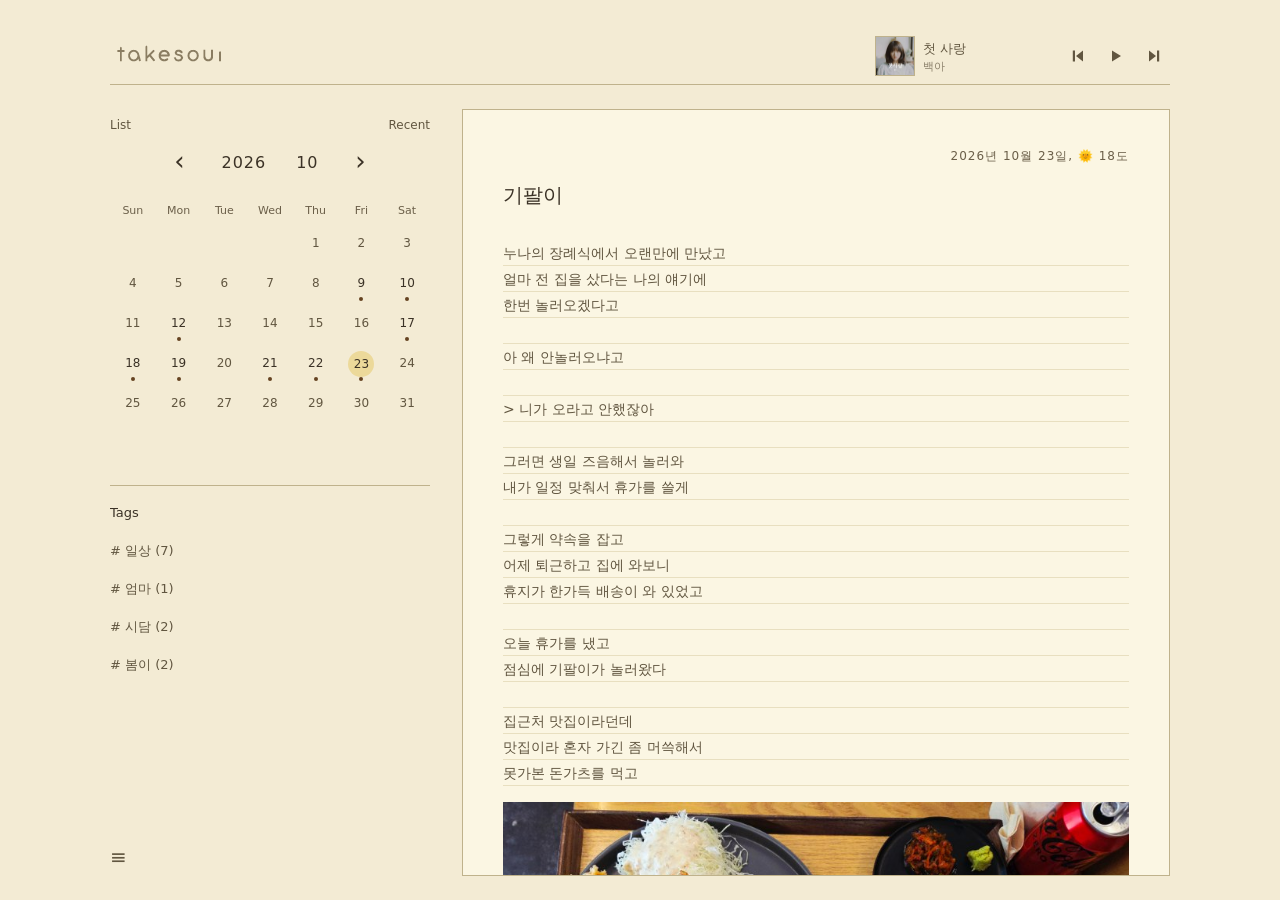
<file: index.html>
<!DOCTYPE html>
<html lang="ko">
<head>
<meta charset="utf-8">
<meta name="viewport" content="width=device-width, initial-scale=1">
<!-- CSP script-src 의 sha256 = 인라인 script 3개(톤 결정 / gtag / 메인)의 내용 해시. 한 글자라도 고치면 해시를 다시 계산해야 실행됨. 계산법: 각 script 태그 사이의 내용을 줄바꿈 CRLF→LF 로 바꾼 뒤 SHA-256 → base64 → 'sha256-…' 로 교체 (script 수정 후 반드시 갱신) -->
<meta http-equiv="Content-Security-Policy" content="default-src 'self'; script-src 'sha256-lw0qJxWSnQE+PIoAlgKalr2Me0MAYV3YvtqMsMEe0fc=' 'sha256-n/Rwa3SpXuy4+VRDWOgy1P0WlRn/q1vGCTvPsom+T4w=' 'sha256-LFtNRHOMTTXHfwZ/EPJQTExoXYAuq/97ZfaF+Ywjuog=' https://www.googletagmanager.com; style-src 'self' 'unsafe-inline'; img-src 'self' data: blob: https://*.google-analytics.com https://*.googletagmanager.com https://*.g.doubleclick.net https://www.google.com; media-src 'self' blob:; connect-src 'self' https://api.github.com https://*.google-analytics.com https://*.googletagmanager.com https://*.analytics.google.com https://*.g.doubleclick.net; object-src 'none'; base-uri 'self'; form-action 'self'">
<title>takesoul</title>
<meta name="description" content="변재신, takesoul, janners">
<meta name="keywords" content="변재신, takesoul, janners">
<meta name="author" content="변재신">
<link rel="icon" href="favicon.ico" sizes="32x32">
<link rel="icon" href="favicon.svg" type="image/svg+xml">
<link rel="apple-touch-icon" href="apple-touch-icon.png">
<link rel="canonical" href="https://takesoul.com/">
<meta property="og:type" content="website">
<meta property="og:title" content="takesoul">
<meta property="og:description" content="변재신, takesoul, janners">
<meta property="og:url" content="https://takesoul.com/">
<meta property="og:locale" content="ko_KR">
<script type="application/ld+json">{"@context":"https://schema.org","@type":"WebSite","name":"takesoul","alternateName":["변재신","janners"],"url":"https://takesoul.com/","author":{"@type":"Person","name":"변재신","alternateName":["takesoul","janners"]}}</script>
<script>
// 페이지가 그려지기 전에 실행(깜빡임 방지). 톤은 방문자가 고르는 값이 아니라 관리자 설정(design.json 의 사본을 localStorage 'uidesign' 에서 읽음)
// uiQ(760px)는 CSS @media 기준과 반드시 같아야 함
var uiQ='(max-width:760px)',GA='G-JC6PD25F8X',BI=/^(white|dark|note)$/,HX=/^#([0-9a-f]{3}|[0-9a-f]{6})$/i,GK='';
try{GK=sessionStorage.gk||localStorage.gk||''}catch(e){}
function gaOff(){window['ga-disable-'+GA]=true}
if(GK)gaOff(); // 관리자 키가 있으면 GA 수집 제외(본인 방문)
function uiMode(){return window.matchMedia&&matchMedia(uiQ).matches?'mob':'desk'}
function uiDesign(){var s='';try{s=localStorage.uidesign||''}catch(e){}try{var o=JSON.parse(s);return o&&typeof o=='object'&&!Array.isArray(o)?o:{}}catch(e){return {}}}
function uiSet(D,m){D=D||{};m=m||uiMode();return D[m]&&typeof D[m]=='object'?D[m]:D}
function hex6(h){h=String(h||'').trim();if(!HX.test(h))return '#000000';h=h.slice(1);if(h.length==3)h=h.replace(/./g,'$&$&');return '#'+h.toLowerCase()}
function uiTone(D,id){var i;if(id&&D&&D.tones)for(i=0;i<D.tones.length;i++)if(D.tones[i]&&D.tones[i].id==id)return D.tones[i];return null}
function uiHas(D,id){return BI.test(id)||!!uiTone(D,id)}
function uiPick(D){var t=D.tone||D.default;return uiHas(D,t)?t:'note'}
function uiApply(D,id){D=D||{};id=uiHas(D,id)?id:uiPick(D);var r=document.documentElement,s=r.style,
ok=function(v){return typeof v=='string'&&HX.test(v)?v:''},
set=function(k,v){if(v)s.setProperty(k,v);else s.removeProperty(k)},
c=BI.test(id)?null:uiTone(D,id),bg='',pb='',fc='',
mix=!!(window.CSS&&CSS.supports&&CSS.supports('color','color-mix(in srgb,red 50%,blue)'));
if(c){bg=ok(c.bg);pb=ok(c.pbg);fc=ok(c.fc);if(!(bg&&pb&&fc)){c=null;bg=pb=fc='';id='note'}}
r.setAttribute('data-tone',c?'custom':id);
set('--bg',bg);set('--paper',pb);set('--ink',fc);set('--mid',fc);
set('--lo',c&&mix?'color-mix(in srgb,'+fc+' 72%,var(--bg))':fc);
set('--sel',c&&mix?'color-mix(in srgb,var(--ink) 16%,var(--bg))':'');
set('--line',c&&mix?'color-mix(in srgb,var(--ink) 24%,var(--bg))':'');set('--edge',c&&mix?'color-mix(in srgb,var(--ink) 50%,var(--bg))':'');
if(pb)r.setAttribute('data-ubody','');else r.removeAttribute('data-ubody');
var cs='';if(bg){var h=hex6(bg).slice(1);cs=(parseInt(h.slice(0,2),16)*299+parseInt(h.slice(2,4),16)*587+parseInt(h.slice(4,6),16)*114)/1000<128?'dark':'light'}
set('color-scheme',cs);
r.setAttribute('data-fs',/^[ls]$/.test(D.fs)?D.fs:'n');
r.setAttribute('data-hs',D.hs=='h'?'h':'v');r.setAttribute('data-mp',/^(tl|tr|bl|br)$/.test(D.mp)?D.mp:'tr');}
uiApply(uiSet(uiDesign()));
</script>
<script async src="https://www.googletagmanager.com/gtag/js?id=G-JC6PD25F8X"></script>
<script>
  window.dataLayer = window.dataLayer || [];
  function gtag(){dataLayer.push(arguments);}
  gtag('js', new Date());
  gtag('config', GA);
</script>
<style>
:root{--bg:#fafbfb;--ink:#222;--mid:#595959;--lo:#6b6b6b;--line:#b0b0b0;--dot:#3a74d4;--hid:#b85c0a;--sel:#d3e2fb;--edge:#8f8f8f;--logo:#a00014;
--sans:"Noto Sans KR","Noto Sans CJK KR","Apple SD Gothic Neo","Malgun Gothic","맑은 고딕",system-ui,sans-serif;}
:root[data-tone=dark]{color-scheme:dark;--bg:#262624;--ink:#faf9f5;--mid:#c8c6bc;--lo:#a3a199;--line:#55534e;--dot:#6fa3f2;--hid:#e0a04a;--sel:#3b4a63;--logo:#ff6a52;--edge:#7a7870}
:root[data-tone=note]{--bg:#f3ebd4;--paper:#fbf6e3;--ink:#3b3226;--mid:#615640;--lo:#6b5f49;--line:#bfb28c;--rule:#e8dfc0;--dot:#654321;--hid:#8a5a00;--sel:#ecd99a;--edge:#8f8157}
:root[data-tone=note] article,:root[data-tone=note] .act,:root[data-tone=note] #mbox{background:var(--paper)}
/* 줄 간격 26px 은 아래 줄무늬 배경(26px)과 반드시 같이 바꿀 것 */
:root[data-tone=note] .tx{line-height:26px;background-image:repeating-linear-gradient(transparent 0,transparent 25px,var(--rule) 25px,var(--rule) 26px)}
:root[data-tone=dark] #modal{background:rgba(0,0,0,.5)}
/* 모든 font-size 는 calc(기본px + var(--fs)) 형태 → 글자 크기 설정이 캘린더·팝업까지 함께 적용됨 */
:root{--fs:0pt}
:root[data-fs=l]{--fs:2pt}
:root[data-fs=s]{--fs:-2pt}
:root[data-ubody] article,:root[data-ubody] .act,:root[data-ubody] #mbox{background:var(--paper)}
.tl{display:block}
.row2.tn{flex-wrap:wrap;column-gap:16px;row-gap:6px}
.row2.tn button{padding:3px 2px}
:root[data-hs=h] .tl{display:flex;flex-wrap:wrap}
:root[data-hs=h] .tag{display:block;padding:8px 0;margin-right:.45em}
:root[data-hs=h] .tag:not(:last-child)::after{content:",";font-weight:400}
.row2 input[type=color]{flex:none;width:34px;height:28px;padding:0;border:1px solid var(--edge);background:none;cursor:pointer}
.ud{border-top:1px solid var(--line);margin:12px 0 6px}
.uh,.uw{margin:2px 0 6px;font-size:calc(11px + var(--fs));line-height:1.5}
.uh{color:var(--lo)}.uw{color:var(--logo)}.uw:empty{display:none}
.row2{display:flex;align-items:center;gap:14px;margin:6px 0}
.row2>span:first-child{width:84px;flex:none;color:var(--lo)}
.row2 input{flex:1;min-width:0}
.row2 button{color:var(--mid)}
.row2 button.on{color:var(--ink);font-weight:600}
#mbox.st{width:min(400px,92vw)}
.dtab{display:flex}
.dtab button{flex:1;display:flex;flex-direction:column;align-items:center;gap:1px;padding:9px 6px;border:1px solid var(--edge);background:var(--sel);color:var(--mid);font-size:calc(14px + var(--fs));line-height:1.35}
.dtab button+button{border-left:0}
.dtab button.on{background:transparent;color:var(--ink);font-weight:600;border-bottom-color:transparent}
.dtab small{font-size:calc(10px + var(--fs));font-weight:400;color:var(--mid)}
.dpan{border:1px solid var(--line);border-top:0;padding:8px 14px 12px}
.dh2{margin:12px 0 4px;font-size:calc(15px + var(--fs));color:var(--ink)}
.dsub{margin:4px 0 6px}
.dsub .row2>span:first-child::before{content:"· "}
.dcom{margin-top:22px;padding-top:12px;border-top:2px solid var(--line)}
.dh{display:flex;align-items:baseline;gap:8px;margin-bottom:4px;font-size:calc(15px + var(--fs));color:var(--ink)}
.dh small{font-size:calc(11px + var(--fs));color:var(--lo)}
*{box-sizing:border-box}
html{-webkit-text-size-adjust:100%;text-size-adjust:100%}
body{margin:0;background:var(--bg);color:var(--ink);font-family:var(--sans);line-height:1.7;font-size:calc(13px + var(--fs));height:100dvh;overflow:hidden}
button,input,textarea{font:inherit;color:inherit;background:none;border:0;padding:0}
button{cursor:pointer}
button:focus-visible,input:focus-visible,textarea:focus-visible,a:focus-visible,[tabindex]:focus-visible{outline:2px solid var(--ink);outline-offset:2px}
input[type=checkbox]{width:12px;height:12px;margin:0 4px 0 0;padding:0;vertical-align:middle;accent-color:var(--mid)}
input,textarea{border:1px solid var(--edge);padding:4px 8px;width:100%}
.wrap{max-width:1100px;height:100dvh;margin:0 auto;padding:24px 20px;display:flex;flex-direction:column}
header{flex:none;display:flex;align-items:center;gap:16px;padding:12px 0 8px;border-bottom:1px solid var(--line)}
#logo{flex:1;color:var(--logo);font-size:calc(20px + var(--fs));letter-spacing:.5px}
#logo img{height:27px;display:block}
#logo img.uc{width:auto;max-width:min(240px,60vw);object-fit:contain;object-position:left center}
#logo a{display:inline-block;vertical-align:top;color:inherit;text-decoration:none}
#logo a[data-t]::before{content:attr(data-t)}
.sr{position:absolute;width:1px;height:1px;overflow:hidden;clip:rect(0 0 0 0);white-space:nowrap}
#music{display:flex;align-items:center;gap:10px;color:var(--mid)}
#music button{color:var(--mid);display:flex;align-items:center;padding:6px 4px}
#music svg{display:block}
#menu{font-size:calc(20px + var(--fs));color:var(--mid)}
/* 설정(≡) 버튼 위치 (관리자 설정 mp: tr 우상 / tl 좌상 / br 우하 / bl 좌하) — 상단은 헤더 안에서 순서만 바꾸고, 하단은 화면 모서리에 띄움. 음악 컨트롤은 로고(flex:1) 덕분에 항상 오른쪽 끝에 붙음 */
html[data-mp=tl] #menu{order:-1}
html[data-mp=br] #menu,html[data-mp=bl] #menu{position:absolute;z-index:6;width:44px;height:38px;padding:0;display:flex;align-items:center}
html[data-mp=bl] #menu{left:20px;bottom:24px;justify-content:flex-start} /* 좌하단: 본문(main) 맨 아래 왼쪽 모서리 = tags 칸 안에 고정 */
html[data-mp=br] #menu{right:20px;bottom:0;justify-content:flex-end}
html[data-mp=br] .wrap,html[data-mp=bl] .wrap{position:relative}
html[data-mp=bl] aside{margin-bottom:44px} /* 좌하단: 버튼 자리만큼 왼쪽 열(tags)만 줄임 — 글 본문 상자는 그대로 */
html[data-mp=br] #foot{padding-right:44px} /* 우하단: 푸터 글자만 왼쪽으로 비켜 줌 */
#modal{display:none;position:fixed;inset:0;background:rgba(0,0,0,.25);align-items:center;justify-content:center;z-index:9;height:100vh;height:100dvh}
/* 커스텀 톤 미리보기 중 화면 아래 가운데에 뜨는 닫기 버튼. 미리 보는 톤 색과 상관없이 항상 보이도록 고정 색을 씀 */
#tpvbar{display:none;position:fixed;left:50%;bottom:calc(20px + env(safe-area-inset-bottom,0px));transform:translateX(-50%);z-index:20;padding:11px 20px;background:rgba(0,0,0,.82);color:#fff;border:1px solid rgba(255,255,255,.5);font:inherit;font-size:14px;line-height:1;white-space:nowrap;cursor:pointer;box-shadow:0 2px 12px rgba(0,0,0,.35)}
#tpvbar.on{display:block}
#mbox{background:var(--bg);border:1px solid var(--line);padding:20px 24px;width:min(340px,90vw);max-height:80vh;max-height:80dvh;overflow:auto}
#mbox .row{display:flex;gap:8px;padding:2px 0;color:var(--mid);cursor:pointer;align-items:center}
.pd{text-align:right}
.bar{display:flex;flex-wrap:wrap;justify-content:flex-end;gap:12px;margin-top:14px;color:var(--mid)}
.bar.top{margin:0 0 10px}
.ed .bar{margin-top:6px}
.rt{margin-left:auto}
#mbox input[type=password]{margin-bottom:4px}
main{flex:1;min-height:0;display:grid;grid-template-columns:320px 1fr;grid-template-rows:minmax(0,1fr);gap:32px;margin-top:24px}
aside{display:flex;flex-direction:column;gap:24px;overflow-y:auto;min-height:0}
.cal-h{display:block;font-size:calc(16px + var(--fs));letter-spacing:1px}
.ch{display:flex;align-items:center;justify-content:center;gap:8px}
.ch>span{display:flex;align-items:center;gap:6px}
.ch button{font-size:calc(16px + var(--fs));letter-spacing:1px}
.ch [data-a=py],.ch [data-a=pm]{min-height:44px;padding:10px 12px;line-height:1}
.ch [data-a=prev],.ch [data-a=next]{min-width:44px;min-height:44px;font-size:calc(26px + var(--fs));line-height:1;padding:6px 12px;letter-spacing:0;position:relative;top:-2px}
.pk{display:grid;grid-template-columns:repeat(3,1fr);gap:6px;margin-top:12px;text-align:center}
.pk button{padding:4px 0;color:var(--mid)}
.pk .on{color:var(--ink);background:var(--sel)}
/* 높이 고정(달력 6주 / 최근 글 7개 중 큰 쪽): 달력↔목록 전환·달 변경·글꼴 변경에도 아래 Tags 가 움직이지 않게 함 */
.cal{display:grid;grid-template-columns:repeat(7,1fr);grid-template-rows:20px repeat(6,30px);align-content:start;height:260px;text-align:center;margin-top:16px;row-gap:10px;font-size:calc(12px + var(--fs))}
.cal .w{color:var(--lo);font-size:calc(11px + var(--fs))}
.d{height:30px;line-height:24px;position:relative;color:var(--mid)}
.d.has{cursor:pointer;color:var(--ink)}
.d.has::after{content:"";position:absolute;left:50%;bottom:0;width:4px;height:4px;margin-left:-2px;border-radius:50%;background:var(--dot)}
.d.has.hid::after{width:6px;height:6px;margin-left:-3px;background:transparent;border:1.5px solid var(--hid)}
.d.sel span{background:var(--sel);display:inline-block;width:26px;height:26px;line-height:26px;border-radius:50%}
.tags{border-top:1px solid var(--line);padding-top:16px}
.tags h4{margin:0 0 8px;font-weight:400;display:flex;justify-content:space-between}
.tag{display:flex;gap:6px;color:var(--mid);padding:8px 0;cursor:pointer}
.tag.on{color:var(--ink);font-weight:600}
article{border:1px solid var(--line);padding:36px 40px;overflow-y:auto;min-height:0;position:relative}
.meta{color:var(--lo);font-size:calc(12px + var(--fs));letter-spacing:1px}
h2{font-weight:400;font-size:calc(20px + var(--fs));margin:12px 0 28px}
.body{white-space:pre-wrap;font-size:calc(14px + var(--fs));line-height:1.95;color:var(--mid)}
.body img{display:block;max-width:100%;margin:16px 0}
.act{position:sticky;top:6px;width:fit-content;margin:6px 0 0 auto;padding:2px 0 2px 8px;display:flex;gap:10px;color:var(--mid);background:var(--bg);z-index:2}
.plist div{padding:6px 0;border-bottom:1px solid var(--line);cursor:pointer}
.plist small{color:var(--lo);margin-right:10px}
.ed{display:flex;flex-direction:column;gap:8px;margin-top:20px}
.dz{border:1px dashed var(--mid);padding:22px 12px;text-align:center;cursor:pointer;color:var(--mid)}
.dz small{display:block;color:var(--lo);font-size:calc(11px + var(--fs));margin-top:4px}
.dz.over{background:var(--sel);color:var(--ink)}
#dzmsg{font-size:calc(12px + var(--fs));color:var(--logo)}
.thh{display:flex;justify-content:space-between;color:var(--lo);font-size:calc(12px + var(--fs))}
.thumbs{display:grid;grid-template-columns:repeat(4,1fr);gap:10px}
.th{position:relative;border:1px solid var(--line);cursor:pointer;min-width:0}
.th img{display:block;width:100%;aspect-ratio:1;object-fit:cover}
.th>span{display:block;padding:2px 6px;font-size:calc(11px + var(--fs));color:var(--mid);overflow:hidden;text-overflow:ellipsis;white-space:nowrap}
.th .x{position:absolute;top:4px;right:4px;width:22px;height:22px;border-radius:50%;background:rgba(0,0,0,.72);color:#fff;font-size:calc(12px + var(--fs));line-height:22px;text-align:center}
.th.up{cursor:default;aspect-ratio:1;display:flex;flex-direction:column;justify-content:center;align-items:center;gap:8px;color:var(--mid);font-size:calc(12px + var(--fs))}
.pbar{width:70%;height:2px;background:var(--line)}.pbar i{display:block;height:100%;background:var(--ink)}
@media(max-width:760px){.thumbs{grid-template-columns:repeat(3,1fr)}}
#mbox.wide{width:min(880px,94vw)}
#mbox .big{display:block;max-width:100%;max-height:calc(80vh - 140px);max-height:calc(80dvh - 140px);margin:0 auto}
#mbox .cap{display:flex;justify-content:space-between;align-items:center;gap:12px;margin-top:10px;color:var(--mid)}
.ed textarea{min-height:300px}
.wx{display:flex;flex-wrap:wrap;gap:4px}
.wx button{font-size:calc(20px + var(--fs));line-height:1;min-width:40px;min-height:40px;padding:6px;border:1px solid transparent}
.wx button:hover{border-color:var(--line)}
.wx button.on{background:var(--sel)}
#mbox.mp{width:min(380px,92vw);max-height:96vh;max-height:96dvh;padding:16px 22px 0}
.pl-h{display:flex;align-items:center;gap:10px;padding-bottom:10px;border-bottom:1px solid var(--line)}
.pl-h b{font-weight:600;font-size:calc(14px + var(--fs));color:var(--ink)}
.pl-h small{margin-left:auto;font-size:calc(11px + var(--fs));color:var(--lo)}
.pl-x{min-width:36px;min-height:36px;margin-right:-8px;display:flex;align-items:center;justify-content:center;color:var(--mid)}
.pl-cover{width:104px;height:104px;margin:12px auto 8px;border:1px solid var(--line);display:flex;align-items:center;justify-content:center;overflow:hidden;color:var(--lo);font-size:calc(36px + var(--fs));line-height:1}
.pl-cover img,.pl-th img,.pl-cv img{width:100%;height:100%;object-fit:cover;display:block}
.pl-t{text-align:center;font-size:calc(14px + var(--fs));font-weight:600;color:var(--ink);overflow:hidden;text-overflow:ellipsis;white-space:nowrap}
.pl-s{text-align:center;font-size:calc(11px + var(--fs));color:var(--lo)}
.pl-bar{display:flex;align-items:center;gap:10px;margin:8px 0 0}
.pl-time{font-size:calc(11px + var(--fs));color:var(--lo);white-space:nowrap;font-variant-numeric:tabular-nums}
.seek{-webkit-appearance:none;appearance:none;flex:1;min-width:0;width:auto;height:24px;padding:0;border:0;background:transparent;cursor:pointer}
.seek::-webkit-slider-runnable-track{height:1px;background:linear-gradient(to right,var(--ink) var(--p,0%),var(--line) var(--p,0%))}
.seek::-moz-range-track{height:1px;background:var(--line)}
.seek::-moz-range-progress{height:1px;background:var(--ink)}
.seek::-webkit-slider-thumb{-webkit-appearance:none;width:9px;height:9px;margin-top:-4px;border:0;border-radius:50%;background:var(--ink)}
.seek::-moz-range-thumb{width:9px;height:9px;border:0;border-radius:50%;background:var(--ink)}
.pl-c{display:flex;justify-content:center;gap:18px}
.pl-c button{min-width:44px;min-height:44px;display:flex;align-items:center;justify-content:center;color:var(--ink)}
.pl-c svg{width:22px;height:22px}
.pl-list{margin-top:4px}
.pl-row{display:flex;align-items:center;gap:10px;padding:6px;color:var(--mid);cursor:pointer}
.pl-row.on{background:var(--sel);color:var(--ink);font-weight:600}
.pl-n{flex:none;width:16px;text-align:center;font-size:calc(11px + var(--fs));color:var(--lo)}
.pl-n svg{width:13px;height:13px;display:block;margin:0 auto}
.pl-th{flex:none;width:28px;height:28px;border:1px solid var(--line);display:flex;align-items:center;justify-content:center;overflow:hidden;color:var(--lo);font-size:calc(13px + var(--fs));line-height:1}
.pl-tt{flex:1;min-width:0;display:flex;flex-direction:column}
.pl-nm{overflow:hidden;text-overflow:ellipsis;white-space:nowrap}
/* 곡 제목 2줄: 1줄 제목(.trk-n) · 2줄 가수(.trk-a). 폰트 크기는 각 자리의 기존 크기를 따르고 가수 줄만 조금 작게 */
.trk-n,.trk-a{display:block;min-width:0;overflow:hidden;text-overflow:ellipsis;white-space:nowrap}
.trk-a{font-size:.84em;font-weight:400;line-height:1.35;opacity:.72}
.pl-row{min-height:40px}
/* 메인 화면 음악 바: 작은 재생 독 형태(커버·2줄 제목·이전/재생/다음). 색은 기존 메인 톤 그대로 */
#music .mdk{display:flex;align-items:center;gap:8px;min-width:0;width:295px;max-width:340px}
#music .mdk-cv{flex:none;width:40px;height:40px;padding:0;border:1px solid var(--line);justify-content:center;overflow:hidden;color:var(--lo);font-size:calc(16px + var(--fs));line-height:1}
#music .mdk-cv img{width:100%;height:100%;object-fit:cover;display:block}
#music .mdk-t{flex:1;min-width:0;flex-direction:column;align-items:stretch;justify-content:center;padding:0;text-align:left;font-size:calc(13px + var(--fs));color:var(--mid)}
#music .mdk-c{flex:none;display:flex;gap:6px}
#music .mdk-c button{min-width:32px;min-height:32px;padding:0;justify-content:center}
#music .mdk-c svg{width:16px;height:16px}
/* 가사: 재생 중인 곡 제목 아래. 행(.on)이 bold 라서 400 으로 되돌려 제목과 구분 */
.pl-ly{display:block;margin-top:2px;font-weight:400;font-size:calc(11px + var(--fs));line-height:1.5;color:var(--mid);white-space:pre-line;overflow-wrap:anywhere}
.pq-ly{display:block;width:100%;min-height:46px;margin-top:4px;resize:none;font-size:calc(12px + var(--fs));line-height:1.5}
/* 곡 행 제자리 수정: 커버·제목·가사창이 행 안에서 열림 */
.pl-row.ke{align-items:flex-start;cursor:default;background:var(--sel)}
.pl-row.ke .pl-n,.pl-row.ke input[type=checkbox]{margin-top:4px}
.pl-row.ke .pl-th{width:56px;height:56px;padding:0;cursor:pointer}
.pl-row .pq-ly{font-weight:400;color:var(--ink)}
.ke-b{display:flex;flex-wrap:wrap;gap:12px;margin-top:4px;color:var(--mid)}
.ke-b button{padding:4px 0;color:var(--mid)}
/* 음악 모달 헤더: [아이콘 앨범 목록] ……… [닫기] 한 줄 (기존 높이 유지) */
.pl-hw{display:flex;align-items:center;gap:10px;min-height:36px;padding-bottom:8px}
.pl-hw>b,.pl-hw>.pl-ed.lt{flex:1 1 0;min-width:0}
/* 글자 밑부분(g, p, y) 잘림 방지: 줄 높이·위아래 여유 */
.pl-h b,.pl-ht{line-height:1.7;padding:3px 0}
.pl-lb{font-size:calc(12px + var(--fs))}
/* 재생 중인 앨범 제목(좌측 정렬) */
.pl-al,.dk-al{display:block;width:100%;padding:8px 0 2px;text-align:left;font-size:calc(14px + var(--fs));font-weight:600;line-height:1.6;color:var(--ink);overflow:hidden;text-overflow:ellipsis;white-space:nowrap}
/* 도크: 다른 화면(앨범 목록·다른 앨범·관리)에서 보이는 작은 재생 영역 */
.pl-dk{padding-bottom:14px;border-bottom:1px solid var(--line);margin-bottom:8px}
.dk-al{padding:8px 0 12px}
.dk-m{display:flex;gap:18px;align-items:center}
.dk-l{flex:none;width:104px;display:block;padding:0;color:var(--ink)}
.dk-cv{width:104px;height:104px;border:1px solid var(--line);display:flex;align-items:center;justify-content:center;overflow:hidden;color:var(--lo);font-size:calc(36px + var(--fs));line-height:1}
.dk-cv img{width:100%;height:100%;object-fit:cover;display:block}
.dk-r{flex:1;min-width:0;display:flex;flex-direction:column;justify-content:center}
.dk-t{display:block;width:100%;margin:0 0 10px;padding:2px 0;overflow:hidden;text-overflow:ellipsis;white-space:nowrap;text-align:center;font-weight:400;font-size:calc(14px + var(--fs));line-height:1.6;color:var(--ink)}
.dk-r .pl-bar{margin:0}
.dk-c{display:flex;justify-content:space-around;margin-top:8px}
.dk-c button{min-width:44px;min-height:44px;display:flex;align-items:center;justify-content:center;color:var(--ink)}
.dk-c svg{width:22px;height:22px}
.pl-dk.pb{padding-bottom:0;padding-top:14px;border-bottom:0;border-top:1px solid var(--line);margin-bottom:0;margin-top:8px}
/* 작은 도크: [작은 커버][제목][이전·재생·다음] 한 줄 */
.pl-dks{display:flex;align-items:center;gap:10px;padding:6px 8px;margin-bottom:8px;background:var(--dkbg,#242420);color:var(--dkfg,#fff);transition:background-color .35s,color .35s}
.pl-dks.pb{margin-bottom:0;margin-top:8px}
.dks-cv{flex:none;width:40px;height:40px;border:1px solid var(--dkbd,rgba(255,255,255,.3));display:flex;align-items:center;justify-content:center;overflow:hidden;color:var(--dkfg,#fff);font-size:calc(16px + var(--fs));line-height:1}
.dks-cv img{width:100%;height:100%;object-fit:cover;display:block}
.dks-t{flex:1;min-width:0;display:flex;flex-direction:column;justify-content:center;text-align:left;color:var(--dkfg,#fff)}
.dks-n,.dks-a{display:block;min-width:0;overflow:hidden;text-overflow:ellipsis;white-space:nowrap}
.dks-n{font-size:calc(13px + var(--fs));line-height:1.35}
.dks-a{font-size:calc(11px + var(--fs));line-height:1.35;opacity:.72}
.dks-c{flex:none;display:flex}
.dks-c button{min-width:32px;min-height:32px;display:flex;align-items:center;justify-content:center;color:var(--dkfg,#fff)}
.dks-c svg{width:16px;height:16px}
.pl-top.na{min-height:0;justify-content:flex-start}
.pl-top.na .pl-t{margin-top:10px}
/* 관리 화면: 제목·커버·툴바는 고정, 곡 목록만 스크롤 */
#mbox.mp>.mbd.me{display:flex;flex-direction:column;overflow-y:auto}
.mbd.me>.me-top{flex:none}
.mbd.me>.me-sc{flex:1 1 auto;min-height:140px;overflow-y:auto;overscroll-behavior:contain}
.mbd.me .pl-ti{display:block;width:100%;margin:8px 0 0;padding:4px 0;border:0;background:transparent;outline:none;text-align:center;font-weight:600;font-size:calc(14px + var(--fs));caret-color:var(--ink);cursor:text}
.mbd.me .pl-ti:focus{box-shadow:0 1px 0 var(--edge)}
.mbd.pv{display:flex;flex-direction:column}
.pv-off{pointer-events:none}
/* 가사: 제목·플레이바와 간격을 둠 (가사가 없으면 여백도 없음) */
.pl-lyr{text-align:center;margin:10px 0 12px;font-size:calc(12px + var(--fs));line-height:1.5;min-height:3em}
.pl-lyr .pl-ly{margin-top:0;font-size:inherit}
/* 재생 화면: 상단(앨범명·커버·제목·가사·플레이바·컨트롤)과 하단 [관리]는 고정, 곡 목록만 스크롤 */
#mbox.mpf{display:flex;flex-direction:column;overflow:hidden}
#mbox.mpf>*{flex:none}
#mbox.mpf>.pl-list{flex:1 1 auto;min-height:0;overflow-y:auto;overscroll-behavior:contain;margin-bottom:0;padding-bottom:12px}
#mbox.mpf>.bar{border-top:1px solid var(--line)}
/* 가사 효과(가로/세로 모드별 설정): 기울임 · 앞뒤 큰따옴표 를 각각 켜고 끔 */
:root[data-li="1"] .pl-ly{font-style:italic}
:root[data-lq="1"] .pl-ly::before,:root[data-lq="1"] .pl-ly::after{content:'"'}
.lyc{cursor:pointer;white-space:nowrap;color:var(--ink)}
.pl-add{display:flex;align-items:center;gap:12px;margin-top:10px;padding:10px;border:1px dashed var(--line)}
.pl-cv{flex:none;width:56px;height:56px;border:1px dashed var(--line);display:flex;align-items:center;justify-content:center;overflow:hidden;font-size:calc(10.5px + var(--fs));line-height:1.3;text-align:center;color:var(--mid)}
.pl-pick{color:var(--ink)}
.pl-hint{margin-top:2px;font-size:calc(11px + var(--fs));line-height:1.5;color:var(--lo)}
.pl-empty{margin:16px 0 0;font-size:calc(12px + var(--fs));color:var(--lo)}
.mtl{display:flex;justify-content:space-between;align-items:center;margin-top:10px;color:var(--mid)}
.mtl span{display:flex;gap:6px}
.mtl button{min-width:28px;min-height:28px}
.pl-row.nw{cursor:default}
.pq{display:block}
.pq-t{color:var(--mid);margin-bottom:4px}
.pq-r{display:flex;align-items:center;gap:10px;padding:8px 0;border-bottom:1px solid var(--line)}
.pq-b{flex:1;min-width:0}
.pq-in{width:100%}
.pq-x{flex:none;padding:4px 8px;color:var(--lo);font-size:calc(16px + var(--fs));line-height:1}
.pq .pl-pick{display:block;margin-top:10px}
.pl-new{flex:none;font-size:calc(10px + var(--fs));color:var(--logo)}
#mbox .bar:not(.top){position:sticky;bottom:0;z-index:1;margin:6px -24px 0;padding:8px 24px 14px;background:inherit}
#mbox:has(.bar:not(.top)){padding-bottom:0}
#mbox.mp .bar{margin:2px -22px 0;padding:8px 22px 14px}
.mp .pl-list:last-child{margin-bottom:14px}
@media(max-width:760px){#mbox.mp{max-height:90vh;max-height:90dvh}}
.pl-ed{flex:none;display:flex;align-items:center;justify-content:center;min-width:28px;min-height:28px;padding:0;font-size:calc(13px + var(--fs));line-height:1}
.pl-ti{flex:1;min-width:0;padding:2px 6px;font-size:calc(16px + var(--fs))}
.pl-sp{flex:1}
.pl-ed.lt{flex:0 1 auto;min-width:0;gap:8px;justify-content:flex-start;color:var(--ink)}
.pl-ht{min-width:0;overflow:hidden;text-overflow:ellipsis;white-space:nowrap;font-size:calc(14px + var(--fs));font-weight:600;color:var(--ink)}
.yr{margin-left:3px;font-size:.86em;font-weight:400;color:var(--mid)}
.pl-ht.pl-lb{font-weight:400}
.bar.bl{justify-content:space-between}
.bar.bl span{display:flex;gap:12px}
.rg-f{display:flex;flex-direction:column;gap:6px;margin-top:6px}
.rg-f input[type=text],.rg-f input:not([type]){width:100%}
.pl-h b{min-width:0;overflow:hidden;text-overflow:ellipsis;white-space:nowrap}
.al-g{display:grid;grid-template-columns:repeat(2,1fr);gap:18px 12px;align-items:start;margin:14px 0}
.al{position:relative;display:flex;flex-direction:column;align-items:center;gap:4px;cursor:pointer;color:var(--mid);min-width:0}
.al.on .al-n,.al.on .al-y{color:var(--ink);font-weight:600}
.al.on .al-c{border-color:var(--ink)}
.al.em{opacity:.55}
.al-c{width:100%;aspect-ratio:1;border:1px solid var(--line);display:flex;align-items:center;justify-content:center;overflow:hidden;color:var(--lo);font-size:calc(28px + var(--fs));line-height:1}
.al-c img{width:100%;height:100%;object-fit:cover;display:block}
.al-y{max-width:100%;overflow:hidden;text-overflow:ellipsis;font-size:calc(12px + var(--fs));white-space:nowrap}
.al-y small{color:var(--lo);margin-left:3px;font-size:calc(10.5px + var(--fs))}
.al input[type=checkbox]{position:absolute;top:3px;left:3px;margin:0;z-index:1}
.rg{display:flex;flex-wrap:wrap;gap:6px;margin:8px 0 6px}
.rg button{padding:4px 14px;border:1px solid var(--edge);color:var(--mid)}
.rg button:hover{background:var(--sel);color:var(--ink)}
.rg-y{display:flex;align-items:center;gap:12px}
.rg-y #m-year{flex:1;min-width:0;width:auto}
.rg-n{display:flex;align-items:center;gap:4px;white-space:nowrap;color:var(--mid);cursor:pointer;font-size:calc(12px + var(--fs))}
.rg-n input{width:auto;margin:0}
.rg-t{margin-top:14px;color:var(--lo);font-size:calc(11px + var(--fs))}
.rg-n{display:flex;gap:8px;align-items:center;margin-top:6px}
.rg-n input{flex:1;min-width:0}
.ac-b{font-size:calc(11px + var(--fs));line-height:1.4;text-align:center;color:var(--mid);border-style:dashed}
.ac-b:has(img){border-style:solid}
#foot{flex:none;padding-top:10px;text-align:right;color:var(--lo);font-size:calc(11px + var(--fs));line-height:1.5;overflow-wrap:anywhere}
#foot:empty{display:none}
.hide{display:none!important}
#toast{position:fixed;left:50%;bottom:28px;transform:translateX(-50%);max-width:90vw;padding:8px 16px;background:var(--ink);color:var(--bg);z-index:20;display:none;pointer-events:none;text-align:center}
#toast.on{display:block}#toast.err{background:var(--logo);color:var(--bg)}
@media(max-width:760px){
body{height:auto;overflow:auto}.wrap{height:auto;display:block;padding:8px 14px 48px}header{position:sticky;top:0;background:var(--bg);z-index:5}.act{top:calc(var(--hh,0px) + 4px)}
main{display:grid;grid-template-columns:1fr;grid-template-rows:none;gap:44px}
article{order:1;padding:20px;overflow:visible}aside{overflow:visible;gap:44px}.tags{padding-top:24px}
aside{order:2}#foot{padding-top:28px}
header{flex-wrap:wrap}#menu{order:2}#music{order:3;flex-basis:100%;min-width:0;justify-content:flex-end;padding-bottom:4px}#music .mdk{flex:1;max-width:none}
}
.cbar{display:flex;justify-content:space-between;align-items:center;height:32px}
.cbar:empty{display:none}
.cbar .lb{font-size:calc(12px + var(--fs));line-height:1.2;color:var(--mid);padding:6px 0 6px 12px;white-space:nowrap}
.cbar .lb:first-child{padding:6px 12px 6px 0}
.cbar .lb.on{color:var(--ink);font-weight:600}
.cal-h .ch{height:44px}
.ch.lt>span{min-height:44px;font-size:calc(16px + var(--fs));letter-spacing:1px}
.cal .w{height:20px;line-height:20px}
.cal.rl{display:block;height:260px;overflow:hidden;text-align:left}
.ri{display:flex;align-items:center;gap:10px;height:37px;box-sizing:border-box;border-bottom:1px solid var(--line);cursor:pointer;color:var(--mid)}
.ri small{flex:none;color:var(--lo);font-size:calc(11px + var(--fs))}
.ri span{min-width:0;overflow:hidden;text-overflow:ellipsis;white-space:nowrap}
.ri.on{color:var(--ink);font-weight:600}
.ri.e{cursor:default}
.lh{display:flex;justify-content:space-between;align-items:baseline;gap:12px}
.lh .meta:last-child{min-width:0;overflow:hidden;text-overflow:ellipsis;white-space:nowrap;text-align:right}
.ptb{width:100%;border-collapse:collapse;table-layout:fixed;margin-top:16px;font-size:calc(13px + var(--fs))}
.ptb th{font-weight:400;text-align:left;color:var(--lo);font-size:calc(11px + var(--fs));padding:6px 8px 6px 0;border-bottom:1px solid var(--mid)}
.ptb td{padding:9px 8px 9px 0;border-bottom:1px solid var(--line);color:var(--mid);overflow:hidden;text-overflow:ellipsis;white-space:nowrap}
.ptb tr.r{cursor:pointer}
.ptb tr.on td{color:var(--ink);font-weight:600}
.ptb .c-d{width:6.6em}.ptb .c-h{width:3.2em}.ptb .c-t{width:24%}
.ptb td.hy{color:var(--hid)}
.ptb .e{text-align:center;color:var(--lo);cursor:default;padding:28px 0}
.pgn{display:flex;justify-content:center;align-items:center;flex-wrap:wrap;gap:2px;margin-top:20px;color:var(--mid)}
.pgn button{min-width:36px;min-height:36px;padding:0 6px;line-height:1}
.pgn button.on{color:var(--ink);font-weight:600;background:var(--sel)}
.pgn button:disabled{opacity:.3;cursor:default}
@media(max-width:760px){.ptb .c-d{width:5.6em}.ptb .c-t{width:26%}.ptb td.dt{font-size:calc(12px + var(--fs))}}
/* 앨범 셀 */
.al{width:100%;max-width:140px;margin:0 auto}
.al-n{max-width:100%;text-align:center;font-size:calc(12px + var(--fs));line-height:1.4;overflow-wrap:anywhere}
.al-y small:first-child{margin-left:0}
/* 음악 모달: 모든 단계에서 크기 고정. 재생 화면은 곡 목록만, 그 밖의 화면은 헤더·하단 버튼을 고정하고 가운데가 스크롤 */
#mbox.mp{height:min(830px,96vh);height:min(830px,96dvh)}
@media(max-width:760px){#mbox.mp{height:min(830px,90vh);height:min(830px,90dvh)}}
/* 음악 모달 공통 구조: 헤더(제목 줄 + 보조 줄) · 가운데 스크롤 영역(.mbd / 재생 화면은 곡 목록) · 하단 버튼 */
#mbox.mp{display:flex;flex-direction:column;overflow:hidden}
#mbox.mp>*{flex:none}
#mbox.mp>.mbd{flex:1 1 auto;min-height:0;overflow-y:auto;overscroll-behavior:contain;padding:12px 0 10px}
#mbox.mp>.bar{border-top:1px solid var(--line)}
#mbox.mp>#amsg{padding:6px 0 10px;font-size:calc(12px + var(--fs));line-height:1.5}
.pl-ar{flex:none;width:17px;text-align:center;line-height:1;font-size:calc(14px + var(--fs));color:var(--mid)}
.pl-s.pn{padding-left:0}
/* 앨범 이미지: 첫 화면(재생)의 커버와 같은 104px 로 통일 */
.al-c{width:104px;height:104px;aspect-ratio:auto;font-size:calc(36px + var(--fs))}
.al input[type=checkbox]{left:calc(50% - 49px)}
.mbd .al-g{margin:0 0 16px}
.mbd>.al-g:last-child{margin-bottom:0}
.mbd>.ac:first-child .pl-cover{margin-top:0}
/* 재생 화면: 커버·제목(·가사)을 한 덩어리로 묶어 고정 높이 영역의 가운데에. 가사가 없으면 가사 칸을 숨겨 커버·제목이 가운데로 */
.pl-top{display:flex;flex-direction:column;justify-content:center;min-height:calc(206px + var(--fs) * 8)}
.pl-lyr:empty{display:none}
/* 모달 안의 스크롤이 끝나도 뒤의 본문으로 번지지 않게 */
#modal,#mbox{overscroll-behavior:contain}
.pl-row.on .pl-n,.pl-row.ke .pl-n{color:var(--mid)}
@media(max-width:760px){input:not([type=checkbox]):not([type=radio]):not([type=range]):not([type=color]):not([type=file]),textarea{font-size:max(16px,calc(13px + var(--fs)))!important}}
@media(max-width:760px){
/* 모바일 하단: 화면에 고정하지 않고 페이지 맨 끝에 두어, 스크롤을 끝까지 내렸을 때만 보임(방문자에게 상시 노출 안 함) */
html[data-mp=br] #menu,html[data-mp=bl] #menu{bottom:18px}
html[data-mp=br] #menu{right:14px}html[data-mp=bl] #menu{left:14px}
html[data-mp=br] .wrap,html[data-mp=bl] .wrap{padding-bottom:76px}
html[data-mp=bl] aside{margin-bottom:0}html[data-mp=br] #foot{padding-right:0}
/* 세로(모바일) 모드: 터치하기 쉽게 재생 컨트롤 버튼 간격 확대 */
.dks-c{gap:6px}
#music .mdk-c{gap:10px}
#music .mdk-c button,.dks-c button{min-width:42px;min-height:42px}
}
</style>
</head>
<body>
<div class="wrap">
<h1 class="sr">takesoul · 변재신 · janners</h1>
<header>
  <div id="logo"><a href="./" data-a="home"><img id="logoimg" alt="LOGO"></a></div>
  <div id="music"></div>
  <button id="menu" data-a="menu" aria-label="menu">≡</button>
</header>
<div id="modal" role="dialog" aria-modal="true" aria-label="팝업"><div id="mbox"></div></div><button id="tpvbar" type="button" data-a="tpvoff">[미리보기 닫기]</button>
<main>
  <aside>
    <section><div class="cbar" id="calbar"></div><div class="cal-h" id="calh"></div><div class="cal" id="cal"></div></section>
    <section class="tags" id="tags"></section>
  </aside>
  <article id="art"></article>
</main>
<footer id="foot"></footer>
</div>
<div id="toast" role="status" aria-live="polite"></div>
<audio id="au"></audio>
<script>
// gate = 관리자 코드의 SHA-256 해시(코드 자체는 저장하지 않음). 코드를 바꾸면 이 값 교체
const CFG={owner:'takesoulcom-art',repo:'takesoul.github.io',branch:'',gate:'eb58deb26c6708ffd17ef704ea31045c177fccba638f133d70545847a708ac88'};
const O=CFG.owner||location.hostname.split('.')[0];
const R=CFG.repo||location.pathname.split('/')[1]||O+'.github.io';
const $=s=>document.querySelector(s),$$=s=>[...document.querySelectorAll(s)];
// 글 내용을 HTML 에 넣을 때는 반드시 esc 사용(XSS 방지)
const esc=s=>String(s).replace(/[&<>"]/g,c=>({'&':'&amp;','<':'&lt;','>':'&gt;','"':'&quot;'}[c]));
// 곡명 "가수 - 제목" → 1줄: 제목, 2줄: 가수 (첫 번째 " - " 기준. 구분자가 없으면 제목만 표시)
const trkSplit=n=>{const s=String(n||''),i=s.indexOf(' - '),a=i>0?s.slice(0,i).trim():'',t=i>0?s.slice(i+3).trim():'';return a&&t?{a,t}:{a:'',t:s.trim()}};
const trkHTML=n=>{const x=trkSplit(n);return `<span class="trk-n">${esc(x.t)}</span>${x.a?`<span class="trk-a">${esc(x.a)}</span>`:''}`};
const p2=n=>String(n).padStart(2,'0');
const dOf=ds=>new Date(ds+'T00:00');
const uid=()=>Date.now().toString(36);
const isImg=f=>/^image\//.test(f.type);
const clickEl=s=>{const i=$(s);if(i)i.click()};
const fire=el=>el.dispatchEvent(new Event('input',{bubbles:true}));
const revoke=u=>{if(u)URL.revokeObjectURL(u)};
const S={posts:[],tags:{order:[],hidden:[]},music:{albums:[]},y:0,m:0,date:null,tag:null,pid:null,mode:'view',key:GK,admin:!!GK,cur:-1,playing:false,draft:null};
const au=$('#au');
const sv=p=>`<svg viewBox="0 0 16 16" width="17" height="17" fill="currentColor" aria-hidden="true"><path d="${p}"/></svg>`;
const IC={play:sv('M4 2.5v11l9-5.5z'),pause:sv('M4 2.5h3v11H4zM9 2.5h3v11H9z'),next:sv('M3 2.5v11l7-5.5zM11 2.5h2.2v11H11z')};
IC.prev=sv('M13 2.5v11l-7-5.5zM5 2.5H2.8v11H5z');IC.eq=sv('M2 8h3v6H2zM6.5 3h3v11h-3zM11 6h3v8h-3z');
IC.list=sv('M2 3h12v1.6H2zM2 7.2h12v1.6H2zM2 11.4h12v1.6H2z');
IC.x='<svg viewBox="0 0 16 16" width="16" height="16" aria-hidden="true"><path d="M3 3l10 10M13 3L3 13" fill="none" stroke="currentColor" stroke-width="1"/></svg>';
const GH=`https://api.github.com/repos/${O}/${R}`,BR=CFG.branch||undefined;
const ghHead=(accept,key)=>({Authorization:'Bearer '+(key||S.key),Accept:accept||'application/vnd.github+json'});
const api=(p,o={})=>fetch(`${GH}/contents/${p}`+(CFG.branch&&!o.method?`?ref=${CFG.branch}`:''),{...o,headers:ghHead(),cache:'no-store'});
const ghRaw=p=>fetch(`${GH}/contents/${p}`,{headers:ghHead('application/vnd.github.raw+json'),cache:'no-store'});
const ghRepo=key=>fetch(GH,{headers:ghHead(0,key)});
async function ghBlob(p){try{const r=await ghRaw(p);if(r.ok)return S.blob[p]=URL.createObjectURL(await r.blob())}catch(e){}return ''}
const b64=s=>btoa(unescape(encodeURIComponent(s)));
const keyClear=()=>{try{delete sessionStorage.gk;delete localStorage.gk}catch(x){}};
const keySave=(k,keep)=>{keyClear();try{(keep?localStorage:sessionStorage).gk=k}catch(x){}};
// 변경 대기열: 파일 추가·수정·삭제는 여기에 쌓아 두었다가 flush() 한 번으로 커밋 1건에 반영한다 (GitHub 시간당 커밋 제한 대응)
// Q: 경로 → {b:Blob}(바이너리) | {t:string}(텍스트) | {d:1}(삭제). 삭제는 저장소에 실제로 있는 파일만 반영된다
const Q=new Map(),qSnap=()=>new Map(Q),qRestore=m=>{Q.clear();m.forEach((v,k)=>Q.set(k,v))};
async function del(p){Q.set(p,{d:1})}
const saveJSON=(p,o)=>{Q.set(p,{t:JSON.stringify(o,null,1)});return Promise.resolve()};
// 모달 단계 ↔ 브라우저 뒤로가기: 모달/단계가 깊어질 때마다 히스토리 항목을 쌓고, 뒤로가기(스와이프·Backspace)는 페이지 이동 대신 한 단계 전으로 돌아간다
const H={d:0,skip:0};
const dp=()=>!S.modal?0:S.modal!='music'?1:S.mv=='list'?2:S.mv=='reg'?(AL().length?3:2):S.mv=='edit'?(S.ef=='list'?3:2):1;
function hSync(){
  const t=dp(),c=H.d;if(t==c)return;H.d=t;
  if(t>c){for(let i=c;i<t;i++)history.pushState({m:i+1},'')}
  else{H.skip=1;history.go(t-c);setTimeout(()=>{H.skip=0},700)}
}
function modalBack(){
  if(S.tpv){tPv(0);hSync();return}
  if(S.pv){S.pv=false;renderModal();return}
  if(S.modal!='music'||S.mv=='play'){closeModal();return}
  if(S.mv=='edit'){
    if(mDirty()&&!confirm('저장하지 않은 변경이 사라집니다. 이전 단계로 돌아갈까요?')){renderModal();return}
    const tl=S.ef=='list';mReset();if(tl){S.mv='list';S.lm=true}renderModal();return;
  }
  if(S.mv=='reg'){mClear();if(AL().length){S.mv='list';S.lm=true}else S.mv='play';renderModal();return}
  S.mv='play';S.lm=false;renderModal();
}
function hPop(){
  if(H.skip){H.skip=0;return true}
  if(H.d>0&&S.modal){H.d--;modalBack();return true}
  H.d=0;return false;
}
document.addEventListener('keydown',e=>{
  if(e.key!='Backspace'||!S.modal||e.ctrlKey||e.metaKey||e.altKey)return;
  const t=e.target,tg=t&&t.tagName;if(tg=='INPUT'||tg=='TEXTAREA'||tg=='SELECT'||(t&&t.isContentEditable))return;
  e.preventDefault();history.back();
});
let BRN=null,FL=Promise.resolve();
async function ghj(path,o){
  const r=await fetch(GH+path,{...o,headers:{...ghHead(),'Content-Type':'application/json'},cache:'no-store'});
  const j=await r.json().catch(()=>({}));
  if(!r.ok)throw new Error(j.message||('HTTP '+r.status));
  return j;
}
const flush=(msg,prog)=>FL=FL.catch(()=>{}).then(()=>flushNow(msg,prog));
async function flushNow(msg,prog){
  if(!Q.size)return;
  const items=[...Q],done=()=>items.forEach(([p,v])=>{if(Q.get(p)===v)Q.delete(p)});
  const br=BR||BRN||(BRN=(await ghj('')).default_branch);
  const head=(await ghj(`/git/ref/heads/${br}`)).object.sha;
  const cm=await ghj(`/git/commits/${head}`);
  const tr=await ghj(`/git/trees/${cm.tree.sha}?recursive=1`);
  const have=new Set((tr.tree||[]).filter(x=>x.type=='blob').map(x=>x.path)),shaOf={};(tr.tree||[]).forEach(x=>{if(x.type=='blob')shaOf[x.path]=x.sha});
  const vs=await verStamp(items,tr,shaOf); // 같은 커밋에 넣을 버전 계산 (최신 ver.json 기준)
  const adds=items.filter(([,v])=>!v.d),ents=[];let n=0;
  for(const [p,v] of adds){
    if(prog)prog(++n,adds.length,p);
    if(v.mv){const sh=shaOf[v.mv];if(!sh)throw new Error('원본 파일을 찾지 못했어요: '+v.mv);ents.push({path:p,mode:'100644',type:'blob',sha:sh});continue}
    const bl=await ghj('/git/blobs',{method:'POST',body:JSON.stringify({content:v.b?await b64blob(v.b):b64(vs.txt.has(p)?vs.txt.get(p):v.t),encoding:'base64'})});
    ents.push({path:p,mode:'100644',type:'blob',sha:bl.sha});
  }
  if(vs.ver){const bl=await ghj('/git/blobs',{method:'POST',body:JSON.stringify({content:b64(JSON.stringify(vs.ver,null,1)),encoding:'base64'})});ents.push({path:VP,mode:'100644',type:'blob',sha:bl.sha})}
  items.forEach(([p,v])=>{if(v.d&&(tr.truncated||have.has(p)))ents.push({path:p,mode:'100644',type:'blob',sha:null})});
  if(!ents.length){done();return}
  const nt=await ghj('/git/trees',{method:'POST',body:JSON.stringify({base_tree:cm.tree.sha,tree:ents})});
  const nc=await ghj('/git/commits',{method:'POST',body:JSON.stringify({message:msg||'update',tree:nt.sha,parents:[head]})});
  await ghj(`/git/refs/heads/${br}`,{method:'PATCH',body:JSON.stringify({sha:nc.sha})});
  done();
}
const savePosts=()=>saveJSON('data/index.json',S.posts);
const saveTags=()=>saveJSON('data/tags.json',S.tags);
const saveMusic=()=>saveJSON('data/music.json',{albums:[...S.music.albums].sort(aSort)});
const postPath=id=>`data/${id.slice(0,4)}/${id}.json`;
// ── JSON 버전 관리 ──
// data/ver.json = {index,tags,music,design,base}. 글 본문 버전은 index.json 항목의 v (없으면 base). 값은 yyyymmddhhmmss(UTC) 숫자
const VP='data/ver.json',VK={'data/index.json':'index','data/tags.json':'tags','data/music.json':'music','data/design.json':'design'};
const isPost=p=>/^data\/\d{4}\/[^/]+\.json$/.test(p);
const vNow=()=>+new Date().toISOString().slice(0,19).replace(/\D/g,'');
const vNext=prev=>Math.max(vNow(),(+prev||0)+1); // 항상 직전값보다 커서 같은 값이 다시 나오지 않음
async function verRead(tr,shaOf){ // 커밋 직전의 최신 ver.json (두 기기 동시 저장 대비). 없으면 {}
  const sh=shaOf[VP],dec=s=>JSON.parse(decodeURIComponent(escape(atob(s.replace(/\s/g,'')))));
  try{
    if(sh)return dec((await ghj('/git/blobs/'+sh)).content);
    if(!tr.truncated)return {};
    const r=await ghRaw(VP);if(r.ok)return JSON.parse(await r.text());
    if(r.status==404)return {};throw new Error('HTTP '+r.status);
  }catch(e){throw new Error('ver.json 을 읽지 못했어요: '+e.message)}
}
async function verStamp(items,tr,shaOf){ // 저장 대상에 새 버전을 정해 내부 v 로 넣고, 바뀐 항목만 ver.json 에 반영
  const txt=new Map(),L=items.filter(([p,v])=>!v.d&&v.t!=null&&(VK[p]||isPost(p)));
  if(!L.length)return {txt,ver:null};
  let vj=await verRead(tr,shaOf);
  if(!vj.base){const b=vNow();vj={index:b,tags:b,music:b,design:b,base:b}} // 최초 1회: 버전표 새로 만들기(마이그레이션, 기존 파일은 그대로)
  const ie=L.find(([p])=>p=='data/index.json'),idx=ie?JSON.parse(ie[1].t):null;
  for(const [p,v] of L){
    const k=VK[p];if(k=='index')continue;
    const o=JSON.parse(v.t);delete o.v;
    if(k){const nv=vNext(vj[k]);vj[k]=nv;txt.set(p,JSON.stringify({v:nv,...o},null,1));continue}
    const id=p.split('/').pop().slice(0,-5),it=idx&&idx.find(x=>x.id==id);
    if(!it)throw new Error('index.json 에서 글 항목을 찾지 못했어요: '+id);
    const nv=vNext(it.v!=null?it.v:vj.base);it.v=nv;txt.set(p,JSON.stringify({v:nv,...o},null,1));
  }
  if(ie){vj.index=vNext(vj.index);txt.set('data/index.json',JSON.stringify(idx,null,1))}
  return {txt,ver:vj};
}
// 방문자: ver.json 을 no-cache 로 확인(변경 없으면 304). 3초 안에 못 받으면 직전 사본, 사본도 없으면 null(→ 예전 ?t= 방식)
const DCN='data-v1',VL='verjson';
async function verGet(){
  let j=null;
  try{
    const ac=new AbortController(),t=setTimeout(()=>ac.abort(),3000);
    try{
      const r=await fetch(VP,{cache:'no-cache',signal:ac.signal});
      if(r.status==404){try{delete localStorage[VL]}catch(e){}return null}
      if(r.ok)j=await r.json();
    }finally{clearTimeout(t)}
  }catch(e){}
  if(j&&typeof j=='object'){try{localStorage[VL]=JSON.stringify(j)}catch(e){}return j}
  try{const s=JSON.parse(localStorage[VL]);if(s&&typeof s=='object')return s}catch(e){}
  return null;
}
const vBad=(j,v)=>!!j&&typeof j=='object'&&!Array.isArray(j)&&j.v!=null&&String(j.v)!=String(v); // 내부 v 가 있는 파일만 자기 검증
async function vfetch(u,o){try{const r=await fetch(u,o);if(r.status==404)return {nf:1};if(!r.ok)return null;return {j:await r.json()}}catch(e){return null}}
async function dcPut(c,f,key,j){ // 저장하고, 같은 파일의 이전 버전은 지움
  try{
    await c.put(key,new Response(JSON.stringify(j),{headers:{'Content-Type':'application/json'}}));
    const me=new URL(key,location.href).href;
    for(const k of await c.keys(f,{ignoreSearch:true}))if(k.url!=me)await c.delete(k);
  }catch(e){}
}
async function vload(f,v,d){ // 받아 둔 버전이면 요청 없이 Cache Storage 에서, 아니면 f?v=v 로 받기
  const key=f+'?v='+v;let c=null;
  try{c=await caches.open(DCN)}catch(e){}
  if(c){try{const r=await c.match(key);if(r){const j=await r.json();if(!vBad(j,v))return j;await c.delete(key)}}catch(e){}}
  let x=await vfetch(key);
  if(!x||x.nf)return d;
  if(vBad(x.j,v)){const y=await vfetch(key+'&t='+Date.now(),{cache:'no-store'});if(y&&y.j!==undefined)x=y} // CDN 지연: 한 번만 다시 받기
  if(c&&!vBad(x.j,v))dcPut(c,f,key,x.j);
  return x.j;
}
async function dcClean(){ // 삭제된 글과 이전 버전 정리 (목록을 못 읽었으면 건드리지 않음)
  try{
    if(!S.ver||!S.posts.length)return;
    const keep=new Set(),add=(f,v)=>{if(v!=null)keep.add(new URL(f+'?v='+v,location.href).href)};
    for(const f in VK)add(f,S.ver[VK[f]]);
    S.posts.forEach(p=>add(postPath(p.id),p.v!=null?p.v:S.ver.base));
    const c=await caches.open(DCN);
    for(const k of await c.keys())if(!keep.has(k.url))await c.delete(k);
  }catch(e){}
}
// 관리자: GitHub API 로 최신본 직접 읽기(배포 지연 없음) / 방문자: 버전 v 가 있으면 ?v= + Cache Storage, 없으면 ?t= 로 캐시 회피. 실패하면 기본값 d
const load=async(f,d,v)=>{
  if(S.admin){try{const r=await ghRaw(f);if(r.ok)return JSON.parse(await r.text());if(r.status==404)return d}catch(e){}}
  else if(v!=null)return vload(f,v,d);
  try{const r=await fetch(f+'?t='+Date.now());return r.ok?await r.json():d}catch(e){return d}
};
const loadIdx=()=>load('data/index.json',S.posts);
const reload=async()=>{
  S.full={};S.ver=S.admin?null:await verGet();
  const V=f=>S.ver?S.ver[VK[f]]:undefined;
  [S.posts,S.tags,S.music,S.dz]=await Promise.all([load('data/index.json',[],V('data/index.json')),load('data/tags.json',{order:[],hidden:[]},V('data/tags.json')),load('data/music.json',[],V('data/music.json')),load('data/design.json',{},V('data/design.json'))]);
  dInit();S.music=mNorm(S.music,S.dz);mcClean().then(mPreTop);if(!S.admin)dcClean();
};
let toastT;const toast=(t,err)=>{const el=$('#toast');el.textContent=t;el.className='on'+(err?' err':'');clearTimeout(toastT);toastT=setTimeout(()=>{el.className=''},err?6000:3000)};
const busy=async fn=>{try{await fn()}catch(e){toast('저장 실패: '+e.message,1)}};
const newest=(a,b)=>b.date.localeCompare(a.date)||b.id.localeCompare(a.id);
const vis=()=>S.posts.filter(p=>!p.hidden).sort(newest);
const list=()=>S.admin?[...S.posts].sort(newest):vis();
function tagList(all){
  const c={};vis().forEach(p=>(p.tags||[]).forEach(t=>c[t]=(c[t]||0)+1));
  S.posts.forEach(p=>(p.tags||[]).forEach(t=>c[t]=c[t]||0));
  let names=Object.keys(c).sort((a,b)=>c[b]-c[a]);
  if(!S.admin)names=names.filter(t=>c[t]>0);
  const o=S.tags.order.filter(t=>names.includes(t));
  names=[...o,...names.filter(t=>!o.includes(t))];
  return names.filter(t=>all||!S.tags.hidden.includes(t)).map(t=>[t,c[t]]);
}
const TN={white:'White',dark:'Dark',note:'Note'};
const MS={desk:'가로',mob:'세로'},MK=['desk','mob'];
const uiLum=h=>{const n=parseInt(hex6(h).slice(1),16);return [n>>16&255,n>>8&255,n&255].map(v=>{v/=255;return v<=.03928?v/12.92:Math.pow((v+.055)/1.055,2.4)}).reduce((a,v,i)=>a+v*[.2126,.7152,.0722][i],0)};
const uiCR=(a,b)=>{const x=uiLum(a),y=uiLum(b);return (Math.max(x,y)+.05)/(Math.min(x,y)+.05)};
const uiCS=k=>getComputedStyle(document.documentElement).getPropertyValue(k).trim();
const uiEff=k=>{const r=document.documentElement;return k=='bg'?uiCS('--bg'):k=='fc'?uiCS('--ink'):(r.dataset.tone=='note'||r.hasAttribute('data-ubody')?uiCS('--paper'):uiCS('--bg'))};
const setNorm=(o,dl,lg)=>{o=o&&typeof o=='object'?o:{};
  const tones=(Array.isArray(o.tones)?o.tones:[]).filter(t=>t&&typeof t.id=='string'&&/^[\w-]+$/.test(t.id)&&!BI.test(t.id)&&typeof t.name=='string'&&HX.test(t.bg)&&HX.test(t.pbg)&&HX.test(t.fc)).slice(0,5)
    .map(t=>({id:t.id,name:t.name.slice(0,12),bg:hex6(t.bg),pbg:hex6(t.pbg),fc:hex6(t.fc),logo:typeof t.logo=='string'&&/^img\/logo\/[\w.\-]+$/.test(t.logo)?t.logo:''}));
  const want=o.tone||o.default;return {tone:BI.test(want)||tones.some(t=>t.id==want)?want:'note',tones,fs:/^[ls]$/.test(o.fs)?o.fs:'n',hs:o.hs=='h'?'h':'v',ln:[0,5,6,7].includes(o.ln)?o.ln:dl,li:o.li!==undefined?(o.li?1:0):(lg?1:0),lq:o.lq!==undefined?(o.lq?1:0):(lg?1:0),dp:o.dp=='b'?'b':'t',ds:o.ds=='s'?'s':'b',mp:/^(tl|tr|bl|br)$/.test(o.mp)?o.mp:'tr'}};
const dNorm=o=>{o=o&&typeof o=='object'?o:{};const lg=o.ly===1||o.ly===true;return {desk:setNorm(o.desk||o,7,lg),mob:setNorm(o.mob||o.desk||o,5,lg),ft:typeof o.ft=='string'?o.ft.replace(/[\r\n]+/g,' ').slice(0,200):'',mt:typeof o.mt=='string'?o.mt.replace(/[\r\n]+/g,' ').trim().slice(0,30):''}};
const serSet=D=>({tone:D.tone,tones:D.tones.map(t=>({id:t.id,name:t.name,bg:t.bg,pbg:t.pbg,fc:t.fc,logo:t.logo||''})),fs:D.fs,hs:D.hs,ln:D.ln,li:D.li?1:0,lq:D.lq?1:0,dp:D.dp,ds:D.ds,mp:D.mp});
const dSer=D=>({desk:serSet(D.desk),mob:serSet(D.mob),ft:String(D.ft||'').trim(),mt:String(D.mt||'').trim()});
S.dz=dNorm(uiDesign());S.dw=null;S.em=null;S.lv=false;
const dView=()=>S.dw||S.dz;
function renderFooter(){const f=$('#foot');if(f)f.textContent=dView().ft||''}
renderFooter();
const curMode=()=>S.admin&&S.em?S.em:uiMode();
const dS=()=>dView()[curMode()];
const dES=()=>dEdit()[curMode()];
const curId=()=>uiPick(dS());
const toneT=id=>dS().tones.find(t=>t.id==id);
const mvMenu=()=>{const m=$('#menu'),w=$('.wrap'),h=$('header');if(!m||!w||!h)return;if(/^b/.test(dS().mp||'')){if(m.parentNode!==w)w.appendChild(m)}else if(m.parentNode!==h)h.appendChild(m)};
const dApply=()=>{uiApply(dS(),curId());mvMenu();renderFooter();const r=document.documentElement,D=dS();r.setAttribute('data-li',D.li?'1':'0');r.setAttribute('data-lq',D.lq?'1':'0')};
const dApplyAll=()=>{dApply();setLogo()};
const toneE=(id=curId())=>dES().tones.find(t=>t.id==id);
const dropPend=t=>{if(t.pend){revoke(t.pend.url);delete t.pend}};
const dCache=()=>{try{localStorage.uidesign=JSON.stringify(dSer(S.dz))}catch(e){}};
function dInit(){S.dz=dNorm(S.dz);S.dw=null;dCache();dApplyAll()}
const toneBad=t=>uiCR(t.fc,t.bg)<2||uiCR(t.fc,t.pbg)<2;
// 커스텀 톤 미리보기: 설정 모달만 잠시 숨김(S.modal·S.dw 는 그대로라 입력 중인 색·스크롤 위치가 유지됨). [미리보기 닫기]·Esc·뒤로가기로 모달 복귀. 다른 클릭은 설정을 버리게 되므로 미리보기 중엔 막음
function tPv(on){S.tpv=!!on;const w=$('#modal'),b=$('#tpvbar');if(b)b.classList.toggle('on',!!on);if(w)w.style.display=on?'none':(S.modal?'flex':'none')}
const dEdit=()=>{if(!S.dw)S.dw=dNorm(dSer(S.dz));return S.dw};
const dPend=D=>MK.some(m=>D[m].tones.some(t=>t.pend));
const dDirty=()=>!!S.dw&&(JSON.stringify(dSer(S.dw))!=JSON.stringify(dSer(S.dz))||dPend(S.dw));
function uiClose(){if(!S.dw&&!S.em)return;const d=dDirty();
  if(S.dw){MK.forEach(m=>S.dw[m].tones.forEach(dropPend));S.dw=null}
  S.em=null;dApplyAll();renderCal();if(d)toast('저장하지 않은 디자인 변경을 취소했습니다.')}
const uiWarn=()=>{const w=$('#uwarn'),t=toneT(curId());if(w)w.textContent=t&&toneBad(t)?'글자색과 배경색이 너무 비슷해 저장할 수 없어요. 색을 더 다르게 해 주세요.':''};
function uiSync(sk,ss){const t=toneT(curId());if(t)['bg','pbg','fc'].forEach(k=>{
  $$(`#mbox [data-ui="${k}"]`).forEach(el=>{if(k==sk&&el.dataset.ik==ss)return;el.value=hex6(t[k])})});uiWarn()}
function uiColor(k,raw,src){if(!S.admin)return;const t=toneE();if(!t)return;
  if(k=='name'){const n=String(raw).trim().slice(0,12);if(!n)return;t.name=n;const b=$(`#mbox [data-a="tone"][data-v="${t.id}"]`);if(b)b.textContent=n;return}
  if(k!='bg'&&k!='pbg'&&k!='fc')return;
  let v=String(raw).trim();if(v&&v[0]!='#')v='#'+v;if(!HX.test(v))return;
  t[k]=hex6(v);dApply();uiSync(k,src)}
async function uiLogo(f){
  if(!S.admin)return;const t=toneT(curId());if(!t){toast('기본 톤의 로고는 바꿀 수 없습니다. 새 톤을 만들어 주세요.',1);return}
  if(!isImg(f)){toast('이미지 파일을 골라 주세요.',1);return}
  try{
    const svg=f.type=='image/svg+xml',gif=f.type=='image/gif';let blob=f,ext=svg?'svg':gif?'gif':'png',note='';
    if(!((svg&&f.size<=5e5)||(gif&&f.size<=3e5))){
      let src;try{src=await createImageBitmap(f)}catch(e){throw new Error('이미지를 열 수 없습니다.')}
      const sc=Math.min(1,54/src.height,480/src.width),tw=Math.max(1,Math.round(src.width*sc)),th=Math.max(1,Math.round(src.height*sc));
      blob=await toBlob(resize(src,tw,th),'image/png');ext='png';if(!blob)throw new Error('이미지 변환 실패');if(gif)note=' (GIF가 커서 정지 이미지로 변환했습니다)';
    }
    if(blob.size>1.5e6)throw new Error('이미지가 너무 큽니다.');
    const tt=toneE(t.id);if(!tt)return;
    dropPend(tt);
    tt.pend={blob,url:URL.createObjectURL(blob),ext};
    setLogo();renderModal();toast('로고를 바꿨습니다. [저장]을 눌러야 모든 방문자에게 적용돼요.'+note);
  }catch(e){toast('로고 변경 실패: '+e.message,1)}
}
async function dSave(){
  if(!S.admin||S.lock)return;
  if(!S.dw||!dDirty()){toast('변경한 내용이 없습니다.');return}
  for(const m of MK){const bad=S.dw[m].tones.find(toneBad);if(bad){toast(`${MS[m]} 화면의 '${bad.name}' 톤은 글자색과 배경색이 너무 비슷해 저장할 수 없습니다.`,1);return}}
  S.lock=1;
  try{
    for(const m of MK)for(const t of S.dw[m].tones)if(t.pend){const p=`img/logo/${m}-${t.id}-${uid()}.${t.pend.ext}`;await putBlob(p,t.pend.blob,t.pend.url);t.logo=p;delete t.pend}
    await saveJSON('data/design.json',dSer(S.dw));
    const keep=new Set();MK.forEach(m=>S.dw[m].tones.forEach(t=>{if(t.logo)keep.add(t.logo)}));
    for(const m of MK)for(const o of S.dz[m].tones)if(o.logo&&!keep.has(o.logo)){keep.add(o.logo);await del(o.logo).catch(()=>{})}
    await flush('디자인 저장');
    S.dz=dNorm(dSer(S.dw));S.dw=null;dCache();dApplyAll();renderCal();renderModal();toast('디자인을 저장했습니다. 방문자 화면에는 1분쯤 뒤 반영돼요.');
  }catch(e){toast('저장 실패: '+e.message,1)}
  finally{S.lock=0}
}
function designTop(){
  if(!S.admin)return '';
  if(!S.em)S.em=uiMode();
  const m=curMode(),real=uiMode();
  return `<div class="dtab" role="tablist">${MK.map(k=>`<button role="tab" aria-selected="${k==m}" class="${k==m?'on':''}" data-a="dmode" data-v="${k}">${MS[k]}모드 설정${k==real?'<small>현재 기기</small>':''}</button>`).join('')}</div>`;
}
const toneBtns=()=>dS().tones.map(t=>`<button class="${t.id==curId()?'on':''}" data-a="tone" data-v="${esc(t.id)}">${esc(t.name)}</button>`).join('');
function designHTML(){
  if(!S.admin)return '';
  const D=dS(),id=curId(),t=toneT(id),m=curMode(),real=uiMode();
  const rw=(k,lb)=>{const v=hex6(t[k]);return `<div class="row2"><span>${lb}</span><input data-ui="${k}" data-ik="t" value="${v}" maxlength="7" spellcheck="false" autocomplete="off" aria-label="${lb} 코드 (예: #ffffff)"><input type="color" data-ui="${k}" data-ik="c" value="${v}" aria-label="${lb} 선택"></div>`};
  const op=(a,cur,L)=>L.map(([v,x])=>`<button class="${v==cur?'on':''}" data-a="${a}" data-v="${v}">${x}</button>`).join('');
  let h=`<div class="dpan"><div class="uh">${m==real?`지금 이 기기는 ${MS[real]} 화면이에요.`:`지금 ${MS[real]} 화면에서 ${MS[m]} 화면 디자인을 미리 보는 중이에요. 색·글자 크기·해시 정렬은 미리 보이지만 배치는 실제 ${MS[m]} 화면과 다를 수 있어요.`} 이 탭의 설정은 ${MS[m]} 화면에만 적용돼요.</div>`
    +`<div class="dh2">Tone</div>`
    +`<div class="row2 tn"><span>기본</span>${Object.keys(TN).map(k=>`<button class="${k==id?'on':''}" data-a="tone" data-v="${k}">${TN[k]}</button>`).join('')}</div>`
    +`<div class="row2 tn"><span>Custom</span>${toneBtns()}<button data-a="tnew">[+ 새 톤]</button>${t?'<button class="rt" data-a="tdelc">[삭제]</button>':''}</div>`;
  if(t)h+=`<div class="dsub"><div class="row2"><span>이름</span><input data-ui="name" data-ik="t" value="${esc(t.name)}" maxlength="12" autocomplete="off" aria-label="톤 이름"></div>`
    +rw('bg','배경 색')+rw('pbg','본문 배경')+rw('fc','글자 색')
    +`<div class="uh">색 코드는 #ffffff 형식으로 입력하거나 오른쪽 색상 선택기를 쓰세요.</div><div class="uw" id="uwarn" role="status">${toneBad(t)?'글자색과 배경색이 너무 비슷해 저장할 수 없어요. 색을 더 다르게 해 주세요.':''}</div>`
    +`<div class="row2"><span>로고</span><button data-a="ulogo">[변경]</button>${t.logo||t.pend?'<button data-a="ulogo0">[기본]</button>':''}<input type="file" id="u-logo" data-ui="logo" accept="image/*" class="hide"></div><div class="row2"><span>미리보기</span><button data-a="tpv">[미리보기]</button></div></div>`;
  else h+=`<div class="uh">White · Dark · Note는 고정이라 수정·삭제할 수 없어요. [+ 새 톤]을 누르면 지금 톤을 복사해 나만의 톤을 만들 수 있어요. (화면별 최대 5개)</div>`;
  return h+`<div class="ud"></div><div class="row2"><span>글자 크기</span>${op('ufs',D.fs,[['s','작게'],['n','기본'],['l','크게']])}</div>`
    +`<div class="row2"><span>해시 정렬</span>${op('uhs',D.hs,[['v','세로'],['h','가로']])}</div>`
    +`<div class="row2"><span>설정 버튼</span>${op('ump',D.mp,[['tr','우상단'],['tl','좌상단'],['br','우하단'],['bl','좌하단']])}</div>`
    +`<div class="uh">설정 버튼: 관리자 진입·설정(≡) 버튼의 위치예요. 하단을 고르면 화면 모서리에 떠 있고, 음악 컨트롤은 오른쪽 끝으로 붙어요. (가로/세로 모드별로 따로 저장)</div>`
    +`<div class="row2"><span>재생 위치</span>${op('udp',D.dp,[['t','상단'],['b','하단']])}</div>`
    +`<div class="row2"><span>재생 크기</span>${op('uds',D.ds,[['b','큰'],['s','작은']])}</div>`
    +`<div class="uh">재생 위치·크기: 음악 재생 중 다른 화면(앨범 목록 등)으로 이동했을 때 보이는 작은 재생 영역의 위치와 크기예요.</div>`
    +`<div class="row2"><span>가사 효과</span><label class="lyc"><input type="checkbox" data-a="uli" ${D.li?'checked':''}>기울임</label><label class="lyc"><input type="checkbox" data-a="ulq" ${D.lq?'checked':''}>따옴표(")</label></div>`
    +`<div class="row2"><span>최근 글</span>${op('uln',D.ln,[[0,'끔'],[5,'5개'],[6,'6개'],[7,'7개']])}</div>`
    +`<div class="uh">최근 글: 달력 오른쪽 위 Recent 버튼으로 달력 ↔ 최근 글 목록(날짜·제목)을 바꿔 봐요. 끔이면 Recent 버튼이 사라져요. (왼쪽 List 는 전체 글 목록이며 항상 표시돼요.)</div></div>`;
}
const footRow=()=>`<div class="row2"><span>하단 문구</span><input data-ui="ft" data-ik="t" value="${esc(dView().ft||'')}" maxlength="200" placeholder="예: © 2026 takesoul" autocomplete="off" aria-label="하단 문구"></div><div class="uh">홈페이지 우측 하단에 표시돼요. 비우면 표시하지 않아요.</div>`;
function onDesignInput(t,k){if(k=='ft'){if(S.admin){dEdit().ft=t.value;renderFooter()}return}uiColor(k,t.value,t.dataset.ik)}
function onDesignChange(t,k){if(k=='name'){const o=toneT(curId());if(o&&!t.value.trim())t.value=o.name}else uiSync()}
try{const mq=matchMedia(uiQ),f=()=>{if(!S.em){dApplyAll();renderCal()}};if(mq.addEventListener)mq.addEventListener('change',f);else if(mq.addListener)mq.addListener(f)}catch(e){}
function renderCal(){
  const n=dS().ln||0;if(!n||S.pl)S.lv=false; // 허용 상태: 달력+본문 / 달력+글목록 / 최근글+본문 (최근글+글목록 동시 표시 불가)
  // 좌측 List = 본문 영역에 글 목록(표) / 우측 Recent = 달력 자리를 최근 글 목록으로 교체(Back 으로 복귀)
  $('#calbar').innerHTML=`<button class="lb ${S.pl?'on':''}" data-a="plist">List</button>`+(n?`<button class="lb" data-a="${S.lv?'back':'recent'}">${S.lv?'Back':'Recent'}</button>`:'');
  $('#cal').className='cal'+(S.lv?' rl':'');
  if(S.lv){
    $('#calh').innerHTML=`<div class="ch lt"><span>Recent</span></div>`;
    $('#cal').innerHTML=list().slice(0,n).map(p=>`<div class="ri ${p.id==S.pid?'on':''}" data-a="open" data-v="${esc(p.id)}"><small>${esc(p.date)}</small><span>${esc(p.title||'(제목 없음)')}${p.hidden?' · 숨김':''}</span></div>`).join('')||'<div class="ri e">아직 작성된 글이 없습니다.</div>';
    return;
  }
  const has=new Set(vis().map(p=>p.date));
  const hid=new Set(S.admin?S.posts.filter(p=>p.hidden&&!has.has(p.date)).map(p=>p.date):[]);
  $('#calh').innerHTML=`<div class="ch"><button data-a="prev" aria-label="이전 달">‹</button><span><button data-a="py">${S.y}</button><button data-a="pm">${p2(S.m+1)}</button></span>
  <button data-a="next" aria-label="다음 달">›</button></div>`;
  const first=new Date(S.y,S.m,1).getDay(),n2=new Date(S.y,S.m+1,0).getDate();
  let h=['Sun','Mon','Tue','Wed','Thu','Fri','Sat'].map(w=>`<div class="w">${w}</div>`).join('');
  for(let i=0;i<first;i++)h+='<div></div>';
  for(let d=1;d<=n2;d++){
    const ds=`${S.y}-${p2(S.m+1)}-${p2(d)}`;
    const on=has.has(ds)||hid.has(ds);
    h+=`<div class="d ${on?'has':''} ${hid.has(ds)?'hid':''} ${S.date==ds?'sel':''}" ${on?`data-a="day" data-v="${ds}"`:''}><span>${d}</span></div>`;
  }
  $('#cal').innerHTML=h;
}
function renderTags(){
  let h=`<h4><span>Tags</span>${S.admin?'<button data-a="tedit">[수정]</button>':''}</h4>`;
  h+='<div class="tl">'+tagList(false).map(([t,n])=>`<div class="tag ${S.tag==t?'on':''}" data-a="tag" data-v="${esc(t)}"># ${esc(t)} (${n})</div>`).join('')+'</div>';
  $('#tags').innerHTML=h;
}
S.blob={};S.up=[];S.full={};
async function loadPost(id){if(S.full[id])return S.full[id];const it=S.posts.find(x=>x.id==id),v=S.ver?(it&&it.v!=null?it.v:S.ver.base):undefined,p=await load(postPath(id),null,v);return S.full[id]=p||{body:'글 파일을 찾을 수 없습니다. 배포 중이면 잠시 후 새로고침해 주세요.',_x:1}}
function imgFail(i){
  if(!i.isConnected)return;
  if(i.closest('#mbox')&&!i.classList.contains('big')){i.replaceWith('♬');return}
  const s=document.createElement('span');Object.assign(s.dataset,i.dataset);
  s.className=(i.className+' imgx').trim();s.textContent='[이미지를 불러오지 못했어요]';s.title=i.dataset.p||'';s.style.cssText='opacity:.6;font-size:.85em';
  i.replaceWith(s);
}
async function imgFix(i){if(!S.admin||i.dataset.f)return;i.dataset.f=1;let u=null;try{u=await ghBlob(i.dataset.p)}catch(e){}if(u)i.src=u;else imgFail(i)}
document.addEventListener('error',e=>{const i=e.target;if(!i||i.tagName!='IMG'||!i.dataset.p)return;if(S.admin&&!i.dataset.f)imgFix(i);else if(S.admin||i.closest('#mbox'))imgFail(i)},true);
const imgList=s=>[...String(s||'').matchAll(/!\[([^\]]*)\]\(([^)]+)\)/g)];
const imgsOf=b=>imgList(b).map(m=>m[2]);
const purge=async(c,keep)=>{for(const p of new Set(c))if(!keep.has(p))await del(p).catch(()=>{})};
function body(t){
  const parts=String(t).split(/(!\[[^\]]*\]\([^)]+\))/),last=parts.length-1;
  return parts.map((x,i)=>{
    const m=x.match(/^!\[([^\]]*)\]\(([^)]+)\)$/);
    if(m)return `<img src="${esc(S.blob[m[2]]||m[2])}" data-p="${esc(m[2])}" alt="${esc(m[1])}">`;
    if(i>0)x=x.replace(/^\n/,'');if(i<last)x=x.replace(/\n$/,'');
    return x?`<div class="tx">${esc(x)}</div>`:'';
  }).join('');
}
const PS=15;
// 글 목록(표): 작성일 · 숨김(관리자만) · tags · 제목. 페이지당 PS 건. S.lp = 현재 페이지(1부터)
function pgNums(c,t){const w=5;let s=Math.max(1,c-2),e=Math.min(t,s+w-1);s=Math.max(1,e-w+1);const r=[];for(let i=s;i<=e;i++)r.push(i);return r}
function listHTML(L,tag){
  const A=S.admin,tp=Math.max(1,Math.ceil(L.length/PS));
  S.lp=Math.min(Math.max(1,S.lp||1),tp);
  const rows=L.slice((S.lp-1)*PS,S.lp*PS),nc=2+(A?1:0)+(tag?0:1);
  const acts=A?'<div class="act"><button data-a="new">[글쓰기]</button></div>':'';
  let h=`<div class="lh"><span class="meta">List · ${L.length}건</span>${tag?`<span class="meta"># ${esc(tag)}</span>`:''}</div>${acts}<table class="ptb"><colgroup><col class="c-d">${A?'<col class="c-h">':''}${tag?'':'<col class="c-t">'}<col></colgroup>`
    +`<thead><tr><th>작성일</th>${A?'<th>숨김</th>':''}${tag?'':'<th>tags</th>'}<th>제목</th></tr></thead><tbody>`
    +(rows.map(p=>`<tr class="r ${p.id==S.pid?'on':''}" data-a="open" data-v="${esc(p.id)}"><td class="dt">${esc(p.date)}</td>${A?`<td class="${p.hidden?'hy':''}">${p.hidden?'y':'n'}</td>`:''}${tag?'':`<td>${esc((p.tags||[]).join(', '))}</td>`}<td>${esc(p.title||'(제목 없음)')}</td></tr>`).join('')||`<tr><td class="e" colspan="${nc}">${tag?'글이 없습니다.':'아직 작성된 글이 없습니다.'}</td></tr>`)
    +'</tbody></table>';
  if(tp>1){
    h+=`<div class="pgn"><button data-a="pg" data-v="${S.lp-1}" ${S.lp<=1?'disabled':''} aria-label="이전 페이지">‹</button>`
      +pgNums(S.lp,tp).map(i=>`<button class="${i==S.lp?'on':''}" data-a="pg" data-v="${i}" ${i==S.lp?'aria-current="page"':''}>${i}</button>`).join('')
      +`<button data-a="pg" data-v="${S.lp+1}" ${S.lp>=tp?'disabled':''} aria-label="다음 페이지">›</button></div>`;
  }
  return h;
}
// 본문 영역이 글 목록(List / tags 목록 / 같은 날 여러 글 목록)을 보여 주는 중인가 — 이때 Recent 를 누르면 목록 대신 직전 본문(S.bp)으로 되돌려 목록이 두 곳에 뜨지 않게 함
const artIsList=()=>S.mode=='view'&&(S.pl||(!S.pid&&(S.tag||(S.date&&list().filter(x=>x.date==S.date).length>1))));
const WX=['☀️','🌞','☁️','🌤️','🌥️','🌦️','🌧️','🌩️','🌪️','🌨️','🌀','🌈','☔','❄️'];
function renderArt(){
  const a=$('#art');
  const acts=S.admin?`<div class="act">${S.mode=='view'&&S.pid?'<button data-a="edit">[수정]</button><button data-a="delpost">[삭제]</button>':''}${S.mode=='view'?'<button data-a="new">[글쓰기]</button>':''}</div>`:'';
  if(S.mode=='edit'){
    const d=S.draft;
    a.innerHTML=`<div class="ed">
      <input id="e-date" type="date" value="${d.date}">
      <input id="e-wx" placeholder="날씨 (선택) - 아래 이모지를 눌러 추가/해제, 직접 입력도 가능" value="${esc(d.weather||'')}">
      <div class="wx">${WX.map(w=>`<button type="button" class="${(d.weather||'').includes(w)?'on':''}" data-w="${w}" aria-label="날씨 ${w}">${w}</button>`).join('')}</div>
      <input id="e-title" placeholder="제목" value="${esc(d.title)}">
      <input id="e-tags" placeholder="Tags (쉼표로 구분, 예: 일상, 생각)" value="${esc((d.tags||[]).join(', '))}">
      <textarea id="e-body" placeholder="본문 … (커서 위치에 이미지 삽입)">${esc(d.body)}</textarea>
      <div class="dz" id="dz" data-a="pick" role="button" tabindex="0"><div>이미지를 여기로 끌어다 놓거나 클릭해서 선택</div><small>Ctrl+V 붙여넣기 가능 · 여러 장 동시 선택 가능 · 가로 800px 초과 시 자동 축소</small></div>
      <input type="file" id="e-img" accept="image/*" multiple class="hide">
      <div id="dzmsg" role="status"></div>
      <div class="thh"><span id="thc"></span><span>썸네일 클릭 = 크게 보기</span></div>
      <div class="thumbs" id="thumbs"></div>
      <label><input type="checkbox" id="e-hid" style="width:auto" ${d.hidden?'checked':''}> 숨김</label>
      <div class="bar"><button data-a="save">[저장]</button><button data-a="cancel">[취소]</button></div></div>`;
    renderThumbs();
    return;
  }
  if(S.pl){a.innerHTML=listHTML(list());return}
  let posts=S.tag?list().filter(p=>(p.tags||[]).includes(S.tag)):null;
  if(S.tag&&!S.pid){a.innerHTML=listHTML(posts,S.tag);return}
  let p=S.posts.find(x=>x.id==S.pid);
  if(!p){
    const day=S.date?list().filter(x=>x.date==S.date):list();
    if(day.length>1&&S.date){
      a.innerHTML=`<div class="meta">${esc(S.date)}</div>${acts}<div class="plist" style="margin-top:16px">`+day.map(x=>`<div data-a="open" data-v="${esc(x.id)}">${esc(x.title)}</div>`).join('')+'</div>';return;
    }
    p=day[0];
  }
  if(!p){a.innerHTML='<div class="meta">아직 작성된 글이 없습니다.</div>'+acts;return}
  S.pid=p.id;S.bp=p.id;setHash(p.id);
  const fp=S.full[p.id];
  if(!fp){a.innerHTML='<div class="meta">불러오는 중…</div>';loadPost(p.id).then(()=>{if(S.pid==p.id&&S.mode=='view')renderArt()});return}
  p={...p,body:fp.body,weather:fp.weather};track(p);
  const dt=dOf(p.date);
  a.innerHTML=`<div class="meta pd">${dt.getFullYear()}년 ${dt.getMonth()+1}월 ${dt.getDate()}일${p.weather?', '+esc(p.weather):''}${p.hidden?' · 숨김':''}</div>`+
    acts+
    `<h2>${esc(p.title)}</h2><div class="body">${body(p.body)}</div>`;
}
function renderMusic(full){
  msSync();
  const m=$('#music'),ct=curT(),top=aTop(),t=ct||(top&&top.tracks[0]);
  if(!t)m.innerHTML=S.admin?'<button data-a="mtoggle">음악 관리</button>':'';
  else{
    const al=ct?albBy(S.pa):top,c=t.cover||(al&&al.cover)||'';
    m.innerHTML=`<div class="mdk"><button class="mdk-cv" data-a="mtoggle" aria-label="음악 플레이어 열기">${c?`<img src="${esc(S.blob[c]||c)}" data-p="${esc(c)}" alt="">`:'♬'}</button><button class="mdk-t" data-a="mtoggle">${trkHTML(t.name)}</button>`
      +`<div class="mdk-c"><button data-a="prevm" aria-label="이전곡">${IC.prev}</button><button data-a="play" aria-label="${S.playing?'일시정지':'재생'}">${S.playing?IC.pause:IC.play}</button><button data-a="nextm" aria-label="다음곡">${IC.next}</button></div></div>`;
  }
  if(S.modal=='music'){if(full)renderModal();else mLive()}
}
// 재생 상태만 바뀔 때: 모달을 다시 그리지 않고 곡 목록 표시·재생 버튼만 부분 갱신 (스크롤·입력 포커스·입력값 유지)
function mLive(){
  const b=$('#mbox');if(!b)return;
  if(b.dataset.sig!==mSig()){renderModal();return} // 화면 구성이 달라지는 변화(도크·컨트롤 표시 여부 등)는 다시 그림
  const edit=S.admin&&S.mv=='edit'&&albBy(S.alb),list=S.mv=='list',reg=S.admin&&S.mv=='reg',play=!(list||reg||edit);
  const sync=(root,fresh,sels)=>{ // 같은 위치의 요소를 새로 만든 HTML 과 비교해 바뀐 부분만 갱신
    for(const q of sels){
      const a=root.querySelector(q),n=fresh.querySelector(q);
      if(!a||!n){if(!a!==!n)return false;continue}
      if(a.className!==n.className)a.className=n.className;
      if(a.innerHTML!==n.innerHTML)a.innerHTML=n.innerHTML;
      const l=n.getAttribute('aria-label');if(l&&a.getAttribute('aria-label')!==l)a.setAttribute('aria-label',l);
    }
    return true;
  };
  const dk=b.querySelector('.pl-dk,.pl-dks');
  if(dk){const t=document.createElement('div');t.innerHTML=mDock();
    const dsel=dk.classList.contains('pl-dks')?['.dks-cv','.dks-t','.dks-c [data-a="play"]']:['.dk-al','.dk-cv','.dk-t','.dk-c [data-a="play"]'];
    if(!sync(dk,t,dsel)){renderModal();return}
    const f=t.firstElementChild;if(f&&dk.classList.contains('pl-dks')){dk.dataset.c=f.dataset.c||'';const st=f.getAttribute('style')||'';if((dk.getAttribute('style')||'')!==st){if(st)dk.setAttribute('style',st);else dk.removeAttribute('style')}}
    updProg()}
  if(list||reg||edit)return;
  $$('#mbox .pl-row').forEach((r,i)=>{
    const on=S.cur>=0&&S.pa==r.dataset.id&&+r.dataset.v==S.cur;
    r.classList.toggle('on',on);
    const n=r.querySelector('.pl-n');if(n)n.innerHTML=on&&S.playing?IC.eq:String(i+1);
  });
  if(!play)return;
  const t=document.createElement('div');t.innerHTML=mPlayHTML();
  if(!sync(b,t,['.pl-top .pl-cover','.pl-top .pl-t','.pl-lyr','.pl-c [data-a="play"]'])){renderModal();return}
  const key=S.pa+':'+S.cur;
  if(S.cur>=0&&S.sk!==key){S.sk=key;const on=b.querySelector('.pl-list .pl-row.on');if(on)on.scrollIntoView({block:'nearest'})}
  updProg();
}

// 데이터: S.music={albums:[{year,name,cover,tracks:[{name,file,cover}]}]} (년도 오름차순). 옛 형식(곡 배열)은 mNorm 이 2026 앨범으로 자동 변환
// 음악 팝업 화면(S.mv): play(재생) · list(앨범 목록) · reg(년도 선택/생성, 관리자) · edit(앨범 편집, 관리자). 편집 변경(S.pend 신규 곡·S.mw 순서/삭제·S.mt 앨범명·S.ac 앨범 커버)은 [저장] 전까지 임시 상태이며 팝업을 닫으면 버려짐
// 정렬: 년도 있는 앨범(년도 오름차순) → 년도 없는 앨범(제목 오름차순)
const aSort=(a,b)=>a.year==null&&b.year==null?String(a.name).localeCompare(String(b.name),'ko'):a.year==null?1:b.year==null?-1:a.year-b.year;
// 가사: 최대 2줄, 줄당 80자. 비어 있으면 lyric 키 자체를 두지 않음 (기존 곡 데이터는 수정 없이 그대로 호환)
const lyN=s=>String(s||'').replace(/\r/g,'').split('\n').map(x=>x.trim().slice(0,120)).filter(Boolean).slice(0,2).join('\n');
const lyH=(x,on)=>on&&x.lyric?`<span class="pl-ly">${esc(x.lyric)}</span>`:'';
const aDef=y=>y==null?'제목 없음':y+' 즐겨들은 노래';
function mNorm(raw,dz){
  let A;
  if(Array.isArray(raw))A=[{year:2026,name:String((dz&&dz.mt)||''),cover:'',tracks:raw}];
  else A=raw&&Array.isArray(raw.albums)?raw.albums:[];
  const seenY=new Set(),seenI=new Set(),out=[];
  A.forEach((a,n)=>{
    if(!a)return;
    const none=a.year==null||a.year==='',y=none?null:+a.year; // year:null → 년도 없는 앨범
    if(!none&&(!(y>=1900&&y<=2100)||seenY.has(y)))return;
    if(!none)seenY.add(y);
    let id=String(a.id||'').replace(/[^\w-]/g,'')||(none?'n'+n:'y'+y); // 옛 데이터(id 없음)는 'y년도' 로 고정
    while(seenI.has(id))id+='x';seenI.add(id);
    out.push({id,year:y,name:String(a.name||'').replace(/[\r\n]+/g,' ').trim().slice(0,30)||aDef(y),cover:String(a.cover||''),
      tracks:(Array.isArray(a.tracks)?a.tracks:[]).filter(t=>t&&t.file&&t.name).map(t=>{const l=lyN(t.lyric);if(l)t.lyric=l;else delete t.lyric;return t})});
  });
  return {albums:out.sort(aSort)};
}
const AL=()=>S.music.albums,ALs=()=>[...AL()].sort(aSort),albBy=id=>AL().find(a=>a.id==id);
const aLb=a=>a.year!=null?a.year+'년':aNm(a); // 커밋 메시지·확인창용 이름
const aTtl=a=>esc(aNm(a))+(a.year!=null?`<span class="yr">(${a.year})</span>`:''); // 앨범 제목 + (년도)
const aNm=a=>a.name||aDef(a.year);
const aPick=l=>{for(let i=l.length-1;i>=0;i--)if(l[i].year!=null)return l[i];return l[0]}; // 기본 앨범: 가장 최근 년도, 년도 있는 앨범이 없으면 첫 앨범
const aTop=()=>aPick(ALs().filter(a=>a.tracks.length)),aTopAdm=()=>aPick(ALs());
const aVis=a=>S.admin||a.tracks.length>0;
const aList=()=>{const L=ALs().filter(aVis);return [...L.filter(a=>a.year!=null).sort((a,b)=>b.year-a.year),...L.filter(a=>a.year==null)]};
const vAlb=()=>{let a=albBy(S.alb);if(a&&!aVis(a))a=null;return a||(S.admin?aTopAdm():aTop())};
const curA=()=>S.cur>=0?albBy(S.pa):null;
const curT=()=>{const a=curA();return a&&a.tracks[S.cur]};
const mAct=()=>{const v=vAlb();return S.cur>=0&&!!v&&S.pa==v.id};
const mIsPlay=()=>!(S.mv=='list'||(S.admin&&(S.mv=='reg'||S.mv=='edit')));
const eA=()=>S.mv=='edit'?albBy(S.alb):null;
const mnN=(s,a)=>String(s||'').replace(/[\r\n]+/g,' ').trim().slice(0,30)||aDef(a.year);
const newPend=()=>({items:[]}); // items: [{f:File, title, lyric, cv:{file,url}|null}] — 곡마다 파일·제목·커버를 한 줄로 관리
const MUSIC_MAX=30e6; // 곡당 상한 (GitHub blob 100MB / Pages 약 1GB 고려)
const pqFree=()=>{(S.pend.items||[]).forEach(it=>{if(it.cv)revoke(it.cv.url)})};
S.tm={};S.ke=null;S.pend=newPend();S.mw=null;S.mt=null;S.mte=false;S.ac=null;S.mv='play';S.alb=null;S.pa=null;S.lm=false;S.ry='';S.rt='';S.rn=false;S.ef='play';
const mTkDirty=()=>{const a=eA();return !!a&&Object.keys(S.tm).some(f=>{const t=a.tracks.find(x=>x.file==f),q=S.tm[f];return !!t&&(!!q.cv||!!q.cvx||(q.ly!==undefined&&lyN(q.ly)!==(t.lyric||'')))})};
const mMusicDirty=()=>{const a=eA();return !!S.pend.items.length||!!(a&&S.mw&&(S.mw.length!=a.tracks.length||S.mw.some((x,i)=>x!==a.tracks[i])))};
const mNameDirty=()=>{const a=eA();return !!a&&S.mt!=null&&mnN(S.mt,a)!==aNm(a)};
const mCovDirty=()=>!!S.ac;
const mDirty=()=>mMusicDirty()||mNameDirty()||mCovDirty()||mTkDirty();
function mClear(){S.pv=false;Object.values(S.tm).forEach(q=>{if(q.cv)revoke(q.cv.url)});S.tm={};S.ke=null;S.mw=null;pqFree();S.pend=newPend();if(S.ac)revoke(S.ac.url);S.ac=null}
function mReset(){const d=mDirty();mClear();S.mt=null;S.mte=false;S.mv='play';return d}
function mOpen(){const pa=curA(),top=S.admin?aTopAdm():aTop(),a=pa||top;S.alb=a?a.id:null;S.mv='play';S.lm=false;S.modal='music';renderModal()}
const mChecked=()=>$$('.mck:checked').map(c=>c.dataset.k);
const mCheck=ks=>$$('.mck').forEach(c=>{c.checked=ks.includes(c.dataset.k)});
const mCov=c=>c?`<img src="${esc(S.blob[c]||c)}" data-p="${esc(c)}" alt="" loading="lazy">`:'♬';
const mX=`<button class="pl-x" data-a="mclose" aria-label="닫기">${IC.x}</button>`;
function musicHTML(){const h=S.mv=='list'?mListHTML():S.mv=='reg'&&S.admin?mRegHTML():S.mv=='edit'&&S.admin?mEditHTML():mPlayHTML();return dS().dp=='b'?h+mDock():h}
// ── 헤더 + 도크 ─────────────────────────────────────────────────────────
// 헤더는 항상 한 줄([좌측] [닫기]). 재생 중인 곡이 있고 "재생 중인 앨범 상세 화면"이 아니면 도크(작은 재생 영역)를 붙임
// 도크 위치(상단/하단)·크기(큰/작은)는 관리자 설정(dS().dp / dS().ds)에 따름: 상단이면 헤더 바로 아래, 하단이면 화면 맨 끝(musicHTML)
const mDock=()=>{
  const al=curA(),t=curT();
  if(S.pv||!al||!t||(S.mv=='play'&&mAct()))return '';
  return (dS().ds=='s'?mDockS:mDockB)(al,t);
};
const mDockB=(al,t)=>{
  const go='data-a="gonow" aria-label="재생 중인 앨범으로 이동"',pb=dS().dp=='b'?' pb':'';
  return `<div class="pl-dk${pb}"><button class="dk-al" ${go}>${aTtl(al)}</button><div class="dk-m"><button class="dk-l" ${go}><span class="dk-cv">${mCov(t.cover||al.cover)}</span></button>`
    +`<div class="dk-r"><button class="dk-t" ${go}>${trkHTML(t.name)}</button>`
    +`<div class="pl-bar"><input type="range" id="pl-seek" class="seek" min="0" max="1000" step="1" value="0" aria-label="재생 위치"><span class="pl-time" id="pl-time">0:00 / 0:00</span></div>`
    +`<div class="dk-c"><button data-a="prevm" aria-label="이전곡">${IC.prev}</button><button data-a="play" aria-label="${S.playing?'일시정지':'재생'}">${S.playing?IC.pause:IC.play}</button><button data-a="nextm" aria-label="다음곡">${IC.next}</button></div></div></div>`;
};
// 작은 도크 색상: 커버 이미지의 대표색(색상 12구간 + 무채색 3구간 양자화, 채도·중간 명도 가중)을 배경으로, 글자색은 대비가 큰 흰색/검정 중 선택 (톤 설정과 무관하게 단독 적용)
const dkCache=new Map(),dkBusy=new Set();
const dkHex=(r,g,b)=>'#'+[r,g,b].map(v=>Math.max(0,Math.min(255,Math.round(v))).toString(16).padStart(2,'0')).join('');
function dkHsl(r,g,b){r/=255;g/=255;b/=255;const mx=Math.max(r,g,b),mn=Math.min(r,g,b),l=(mx+mn)/2,d=mx-mn;let h=0,s=0;if(d){s=d/(1-Math.abs(2*l-1));h=mx==r?((g-b)/d+(g<b?6:0)):mx==g?(b-r)/d+2:(r-g)/d+4;h*=60}return [h,s,l]}
function dkRgb(h,s,l){const c=(1-Math.abs(2*l-1))*s,x=c*(1-Math.abs((h/60)%2-1)),m=l-c/2,[r,g,b]=h<60?[c,x,0]:h<120?[x,c,0]:h<180?[0,c,x]:h<240?[0,x,c]:h<300?[x,0,c]:[c,0,x];return [(r+m)*255,(g+m)*255,(b+m)*255]}
function dkPick(px){
  const bins=Array.from({length:15},()=>({w:0,r:0,g:0,b:0}));
  for(let i=0;i<px.length;i+=4){
    if(px[i+3]<125)continue;
    const r=px[i],g=px[i+1],b=px[i+2],[h,s,l]=dkHsl(r,g,b),w=s*(1-Math.abs(2*l-1))+.04,k=s<.12?12+Math.min(2,l*3|0):Math.min(11,h/30|0),B=bins[k];
    B.w+=w;B.r+=r*w;B.g+=g*w;B.b+=b*w;
  }
  const B=bins.reduce((a,x)=>x.w>a.w?x:a,bins[0]);
  if(!B.w)return null;
  let [h,s,l]=dkHsl(B.r/B.w,B.g/B.w,B.b/B.w);
  const WH='#ffffff',BK='#111111',bg0=()=>dkHex(...dkRgb(h,s,l));
  let fg=uiCR(bg0(),WH)>=uiCR(bg0(),BK)?WH:BK;
  for(let n=0;n<40&&uiCR(bg0(),fg)<4.5;n++)l=Math.max(0,Math.min(1,l+(fg==WH?-.025:.025))); // 대비 4.5 미만이면 배경 명도 보정
  const bg=bg0();
  return {bg,fg,bd:fg==WH?'rgba(255,255,255,.3)':'rgba(17,17,17,.3)'};
}
function dkLoad(c){
  if(!c||dkCache.has(c)||dkBusy.has(c))return;
  dkBusy.add(c);
  const im=new Image(),done=v=>{dkBusy.delete(c);dkCache.set(c,v);dkApply()};
  im.onload=()=>{let v=null;try{const cv=document.createElement('canvas');cv.width=cv.height=24;const x=cv.getContext('2d',{willReadFrequently:true});x.drawImage(im,0,0,24,24);v=dkPick(x.getImageData(0,0,24,24).data)}catch(e){}done(v)};
  im.onerror=()=>done(null);
  im.src=S.blob[c]||c;
}
const dkStyle=c=>{const v=dkCache.get(c);return v?`--dkbg:${v.bg};--dkfg:${v.fg};--dkbd:${v.bd}`:''};
function dkApply(){const dk=$('#mbox .pl-dks');if(!dk)return;const c=dk.dataset.c||'';if(!c)return;if(!dkCache.has(c)){dkLoad(c);return}const st=dkStyle(c);if((dk.getAttribute('style')||'')!==st){if(st)dk.setAttribute('style',st);else dk.removeAttribute('style')}}
const mDockS=(al,t)=>{
  const go='data-a="gonow" aria-label="재생 중인 앨범으로 이동"',pb=dS().dp=='b'?' pb':'',c=t.cover||al.cover||'',st=dkStyle(c),n=trkSplit(t.name);
  if(c&&!dkCache.has(c))setTimeout(()=>dkLoad(c),0);
  return `<div class="pl-dks${pb}" data-c="${esc(c)}"${st?` style="${st}"`:''}><button class="dks-cv" ${go}>${mCov(c)}</button><button class="dks-t" ${go}><span class="dks-n">${esc(n.t)}</span>${n.a?`<span class="dks-a">${esc(n.a)}</span>`:''}</button>`
    +`<div class="dks-c"><button data-a="prevm" aria-label="이전곡">${IC.prev}</button><button data-a="play" aria-label="${S.playing?'일시정지':'재생'}">${S.playing?IC.pause:IC.play}</button><button data-a="nextm" aria-label="다음곡">${IC.next}</button></div></div>`;
};
const mHead=left=>`<div class="pl-h pl-hw">${left}${mX}</div>${dS().dp=='b'?'':mDock()}`;
// 화면 구성이 바뀌는 조건(mLive 가 부분 갱신 대신 전체를 다시 그릴지 판단)
const mSig=()=>{const v=vAlb();return [S.mv,v&&v.id,S.pa,S.cur>=0?1:0,mAct()?1:0,S.admin?1:0,S.ke||'',S.pv?1:0,dS().dp,dS().ds].join('|')};
function mPlayHTML(){
  const A=S.admin,al=vAlb(),T=al?al.tracks:[];
  const act=mAct(),ci=act?S.cur:-1,tr=ci>=0?T[ci]:null;
  const ttl=al?aTtl(al):'';
  let h=mHead(`<button class="pl-ed lt" data-a="mlist" aria-label="앨범 목록">${IC.list}<span class="pl-ht pl-lb">앨범 목록</span></button>`);
  if(T.length){
    if(tr){ // 이 앨범이 재생 중: 앨범 제목(좌측) → 커버 → 곡 제목 → 가사 → 플레이바 → 컨트롤
      h+=`<div class="pl-al">${ttl}</div><div class="pl-top"><div class="pl-cover">${mCov(tr.cover||al.cover)}</div><div class="pl-t">${trkHTML(tr.name)}</div><div class="pl-lyr">${tr.lyric?`<span class="pl-ly">${esc(tr.lyric)}</span>`:''}</div></div>`
        +`<div class="pl-bar"><input type="range" id="pl-seek" class="seek" min="0" max="1000" step="1" value="0" aria-label="재생 위치"><span class="pl-time" id="pl-time">0:00 / 0:00</span></div>`
        +`<div class="pl-c"><button data-a="prevm" aria-label="이전곡">${IC.prev}</button><button data-a="play" aria-label="${S.playing?'정지':'재생'}">${S.playing?IC.pause:IC.play}</button><button data-a="nextm" aria-label="다음곡">${IC.next}</button></div>`;
    }else{ // 재생 전 / 다른 앨범: 앨범 제목 + 커버만 (컨트롤 없음)
      h+=`<div class="pl-top na"><div class="pl-t">${ttl}</div><div class="pl-cover">${mCov(al.cover)}</div></div>`;
    }
    h+='<div class="pl-list">'+T.map((x,i)=>`<div class="pl-row ${i==ci?'on':''}" data-a="song" data-v="${i}" data-id="${al.id}"><span class="pl-n">${i==ci&&S.playing?IC.eq:i+1}</span><span class="pl-th">${mCov(x.cover||al.cover)}</span><span class="pl-tt"><span class="pl-nm">${trkHTML(x.name)}</span></span></div>`).join('')+'</div>';
  }
  else if(A)h+=`${al?`<div class="pl-t">${ttl}</div>`:''}<p class="pl-empty">${al?'등록된 곡이 없습니다. 아래 [관리]에서 이 년도를 선택해 곡을 추가하세요.':'등록된 앨범이 없습니다. 아래 [관리]에서 년도를 만들어 주세요.'}</p>`;
  if(A)h+='<div class="bar"><button data-a="mreg">[관리]</button></div>';
  return h;
}

function mListHTML(){
  const A=S.admin,L=aList(),va=vAlb(),pa=curA(),hid=pa?pa.id:(va&&va.id); // 강조: 재생 곡이 있으면(일시정지 포함) 그 앨범, 없으면 직전에 보던 앨범
  let h=mHead(`<button class="pl-ed lt" data-a="mback" aria-label="뒤로"><span class="pl-ar">←</span><span class="pl-ht pl-lb">${S.lm?'앨범 관리':'앨범 목록'}</span></button>`);
  const cell=a=>`<div class="al ${a.tracks.length?'':'em'} ${hid==a.id?'on':''}" data-a="goalb" data-v="${esc(a.id)}">${A?`<input type="checkbox" class="ack" data-id="${esc(a.id)}" aria-label="${esc(aLb(a))} 선택">`:''}<span class="al-c">${mCov(a.cover)}</span><span class="al-n">${esc(aNm(a))}</span>${a.year!=null?`<span class="al-y">(${a.year})</span>`:''}</div>`;
  const LY=L.filter(a=>a.year!=null),LN=L.filter(a=>a.year==null); // 년도 없는 앨범은 다음 행(별도 그리드)부터
  h+='<div class="mbd">';
  if(L.length)h+=(LY.length?'<div class="al-g">'+LY.map(cell).join('')+'</div>':'')+(LN.length?'<div class="al-g">'+LN.map(cell).join('')+'</div>':'');
  else h+='<p class="pl-empty">등록된 앨범이 없습니다.</p>';
  h+='</div>';
  if(A)h+='<div class="bar bl"><button data-a="rgnew">[앨범 생성]</button><span>'+(S.lm&&mHideN()?'<button data-a="mhide" title="음악 파일명을 무작위 값으로 변경">[파일명 숨기기]</button>':'')+'<button data-a="adel">[삭제]</button><button data-a="mback">[닫기]</button></span></div>';
  return h;
}
function mRegHTML(){
  const acu=S.ac?S.ac.url:'';
  return mHead('<b class="pl-ht pl-lb">앨범 생성</b>')+`<div class="mbd"><div class="pl-hint">커버 · 년도 · 제목을 입력해 주세요</div>`
    +`<div class="rg-t">앨범 커버 (선택)</div><div class="ac"><button class="pl-cover ac-b" data-a="pickacover" aria-label="앨범 커버 ${acu?'변경':'업로드'}">${acu?`<img src="${esc(acu)}" alt="">`:'앨범 커버<br>업로드'}</button></div>`
    +`<div class="rg-t">년도 (숫자 4자리)</div><div class="rg-f"><div class="rg-y"><input id="m-year" inputmode="numeric" maxlength="4" placeholder="예: 2025" autocomplete="off" aria-label="년도 입력" value="${esc(S.ry)}"${S.rn?' disabled':''}><label class="rg-n"><input type="checkbox" id="m-ynone"${S.rn?' checked':''}>없음</label></div></div>`
    +`<div class="rg-t">앨범 제목 (비우면 '년도 즐겨들은 노래', 년도 없음이면 '제목 없음')</div><div class="rg-f"><input id="m-rtitle" maxlength="30" placeholder="예: 2025 즐겨들은 노래" autocomplete="off" aria-label="앨범 제목" value="${esc(S.rt)}"></div>`
    +`<div class="pl-hint">이미 있는 년도를 입력하면 새로 만들지 않고 그 앨범 편집 화면으로 이동해요.</div>`
    +`</div><div class="bar"><button data-a="rgadd">[생성]</button><button data-a="rgcancel">[취소]</button></div>`
    +`<input type="file" id="m-acover" accept="image/*" class="hide">`;
}
// 곡 수정 미리보기: 저장 전 입력값(앨범 제목·커버·가사)으로 재생 화면이 어떻게 보일지 보여줌
function mPreviewHTML(){
  const al=albBy(S.alb),x=al&&al.tracks.find(t=>t.file==S.ke);
  if(!al||!x){S.pv=false;return mEditHTML()}
  const q=S.tm[x.file]||{};
  const nm=mnN(S.mt!=null?S.mt:aNm(al),al),ttl=esc(nm)+(al.year!=null?`<span class="yr">(${al.year})</span>`:'');
  const alc=S.ac?`<img src="${esc(S.ac.url)}" alt="">`:mCov(al.cover);
  const cv=q.cv?`<img src="${esc(q.cv.url)}" alt="">`:q.cvx?alc:(x.cover?mCov(x.cover):alc);
  const ly=String(q.ly!==undefined?q.ly:(x.lyric||'')).trim();
  return `<div class="pl-h pl-hw"><b class="pl-ht pl-lb">미리 보기</b>${mX}</div>`
    +`<div class="mbd pv"><div class="pl-al">${ttl}</div><div class="pl-top"><div class="pl-cover">${cv}</div><div class="pl-t">${trkHTML(x.name)}</div><div class="pl-lyr">${ly?`<span class="pl-ly">${esc(ly)}</span>`:''}</div></div>`
    +`<div class="pl-bar pv-off" aria-hidden="true"><input type="range" class="seek" min="0" max="1000" value="0" tabindex="-1" disabled><span class="pl-time">0:00 / 0:00</span></div>`
    +`<div class="pl-c pv-off" aria-hidden="true"><button tabindex="-1">${IC.prev}</button><button tabindex="-1">${IC.play}</button><button tabindex="-1">${IC.next}</button></div></div>`
    +`<div class="bar"><button data-a="pvclose">[미리보기 닫기]</button></div>`;
}
function mEditHTML(){
  if(S.pv)return mPreviewHTML();
  const al=albBy(S.alb);
  if(!al){S.mv='play';return mPlayHTML()}
  const P=S.pend,W=S.mw||al.tracks,PI=P.items,N=W.length+PI.length;
  const nm=S.mt!=null?S.mt:aNm(al);
  // 수정9: 앨범 이름 수정 아이콘 삭제, 항상 input 열려있는 형태
  const titleInput=`<input id="m-title" class="pl-ti" value="${esc(nm)}" maxlength="30" autocomplete="off" aria-label="앨범 이름" placeholder="앨범 제목">`;
  let h=mHead(`<button class="pl-ed lt" data-a="medback" aria-label="앨범 목록"><span class="pl-ar">←</span><span class="pl-ht pl-lb">앨범 목록</span></button>`);
  const acu=S.ac?S.ac.url:'';
  h+=`<div class="mbd me"><div class="me-top">${titleInput}<div class="ac"><button class="pl-cover ac-b" data-a="pickacover" aria-label="앨범 커버 ${acu||al.cover?'변경':'업로드'}">${acu?`<img src="${esc(acu)}" alt="">`:al.cover?mCov(al.cover):'앨범 커버<br>업로드'}</button><div class="pl-s">${acu||al.cover?'앨범 커버 · 이미지를 누르면 변경':'앨범 커버 이미지를 올려 주세요'}${S.ac?' · [저장]을 눌러야 반영돼요':''}</div></div>`;
  // 수정10: 곡 수정 버튼 삭제 (곡 클릭 시 바로 수정 상태로 진입)
  if(W.length)h+=`<div class="mtl"><span><button data-a="mup" aria-label="위로">▲</button><button data-a="mdn" aria-label="아래로">▼</button></span><span><button data-a="mdel">[삭제]</button></span></div>`;
  h+='</div><div class="me-sc">';
  if(W.length)h+='<div class="pl-list">'+W.map((x,i)=>{
    const ed=S.ke==x.file,num=i+1,ck=`<input type="checkbox" class="mck" data-k="${esc(x.file)}" aria-label="${esc(x.name)} 선택">`;
    // 수정10: 관리 상태에서 곡 클릭 → 바로 곡 수정(kerow). data-a="kerow" 로 변경
    if(!ed)return `<div class="pl-row" data-a="kerow" data-v="${al.tracks.indexOf(x)}" data-id="${al.id}">${ck}<span class="pl-n">${num}</span><span class="pl-th">${mCov(x.cover||al.cover)}</span><span class="pl-tt"><span class="pl-nm">${trkHTML(x.name)}</span></span></div>`;
    const q=S.tm[x.file]||{},ly=q.ly!==undefined?q.ly:(x.lyric||''),cvu=q.cv?`<img src="${esc(q.cv.url)}" alt="">`:q.cvx?mCov(al.cover):mCov(x.cover||al.cover);
    return `<div class="pl-row ke" data-a="kerow" data-v="${al.tracks.indexOf(x)}" data-id="${al.id}">${ck}<span class="pl-n">${num}</span><button class="pl-th" data-a="kecover" aria-label="곡 커버 변경">${cvu}</button><span class="pl-tt"><span class="pl-nm">${trkHTML(x.name)}</span><textarea class="pq-ly" id="ke-ly" rows="2" maxlength="250" placeholder="가사 (최대 2줄, 비우면 삭제)" aria-label="가사">${esc(ly)}</textarea><span class="ke-b"><button data-a="kecover">[커버 변경]</button><button data-a="kecvx">[커버 제거]</button><button data-a="keclose">[닫기]</button></span></span></div>`;
  }).join('')+'</div>';
  else if(!PI.length)h+='<p class="pl-empty">등록된 곡이 없습니다. 아래에서 음악 파일을 골라 [저장]하면 등록돼요.</p>';
  const sz=n=>n>=1e6?(n/1e6).toFixed(1)+'MB':Math.max(1,Math.round(n/1e3))+'KB';
  h+=`<div class="pl-add pq"><div class="pq-t">곡 추가${PI.length?` · ${PI.length}곡 대기 중`:''}</div>`
    +PI.map((it,i)=>`<div class="pq-r"><button class="pl-cv" data-a="pqcover" data-v="${i}" aria-label="곡 커버 변경">${it.cv?`<img src="${esc(it.cv.url)}" alt="">`:'커버<br>(선택)'}</button><div class="pq-b"><input class="pq-in" data-pq="${i}" value="${esc(it.title)}" maxlength="60" autocomplete="off" aria-label="곡 제목"><div class="pl-hint">${esc(it.f.name)} · ${sz(it.f.size)}</div><textarea class="pq-ly" data-pql="${i}" rows="2" maxlength="250" placeholder="가사 (선택, 최대 2줄)" aria-label="가사">${esc(it.lyric||'')}</textarea></div><button class="pq-x" data-a="pqdel" data-v="${i}" aria-label="제거">×</button></div>`).join('')
    +`<button class="pl-pick" data-a="pickmusic">[+ 음악 파일 선택]</button><div class="pl-hint">${PI.length?'제목과 커버를 곡마다 바꿀 수 있어요. [저장]을 누르면 한 번에 등록돼요.':'mp3 · m4a · ogg 파일을 여러 개 한꺼번에 고를 수 있어요. mp3에 들어 있는 커버는 자동으로 채워져요. 곡당 '+MUSIC_MAX/1e6+'MB까지 올릴 수 있어요.'}</div></div>`
    +`</div></div><div class="bar bl"><span><button data-a="malbum">[앨범 관리]</button>${S.ke?'<button data-a="mpreview">[미리 보기]</button>':''}</span><span><button data-a="msave">[저장${mDirty()?' ●':''}]</button><button data-a="mcancel">[취소]</button></span></div>`
    +`<input type="file" id="m-kcover" accept="image/*" class="hide"><input type="file" id="m-up" accept=".mp3,.m4a,.ogg,audio/mpeg,audio/mp4,audio/ogg" multiple class="hide"><input type="file" id="m-cover" accept="image/*" class="hide"><input type="file" id="m-acover" accept="image/*" class="hide">`;
  return h;
}
const fmt=s=>isFinite(s)?Math.floor(s/60)+':'+p2(Math.floor(s%60)):'0:00';
function updProg(){
  const sk=$('#pl-seek');if(!sk)return;
  const d=au.duration,t=au.currentTime||0,ok=!!curT()&&isFinite(d)&&d>0;
  if(!(Date.now()-(S.seekT||0)<400)){const v=ok?Math.round(t/d*1000):0;sk.value=v;sk.style.setProperty('--p',v/10+'%')}
  $('#pl-time').textContent=fmt(ok?t:0)+' / '+(ok?fmt(d):'0:00');
}
['timeupdate','loadedmetadata','durationchange'].forEach(ev=>au.addEventListener(ev,updProg));
function onSeek(sk){
  const d=au.duration;S.seekT=Date.now();sk.style.setProperty('--p',sk.value/10+'%');
  if(curT()&&isFinite(d)&&d>0){au.currentTime=sk.value/1000*d;$('#pl-time').textContent=fmt(au.currentTime)+' / '+fmt(d)}
}
function onTitle(t){S.mt=t.value;const b=$('[data-a="msave"]');if(b)b.textContent='[저장'+(mDirty()?' ●':'')+']'}
const rnd=()=>{const a=new Uint8Array(12);crypto.getRandomValues(a);return [...a].map(b=>b.toString(16).padStart(2,'0')).join('')};
const mExt=n=>((String(n).match(/\.(mp3|m4a|ogg)$/i)||[])[1]||'mp3').toLowerCase();
const rndOK=f=>/^music\/[0-9a-f]{24}\.(mp3|m4a|ogg)$/.test(f);
const mHideN=()=>AL().reduce((n,a)=>n+a.tracks.filter(t=>!rndOK(t.file)).length,0);
// 이미 올린 곡의 파일명을 무작위 값으로 변경 (파일 재업로드 없이 git tree 에서 경로만 이동)
async function mHide(){
  if(S.lock)return;const n=mHideN();
  if(!n){toast('모든 곡의 파일명이 이미 무작위 값이에요.');return}
  if(!confirm(`음악 파일 ${n}개의 파일명을 무작위 값으로 바꿉니다.\n방문자 화면에는 1분쯤 뒤 반영되며, 그 사이 이미 열려 있는 페이지에서는 일부 곡이 재생되지 않을 수 있어요. 진행할까요?`))return;
  S.lock=1;const q0=qSnap(),undo=[];
  try{
    AL().forEach(a=>a.tracks.forEach(t=>{
      if(rndOK(t.file))return;
      const np=`music/${rnd()}.${mExt(t.file)}`;
      Q.set(np,{mv:t.file});Q.set(t.file,{d:1});if(S.blob[t.file])S.blob[np]=S.blob[t.file];
      undo.push([t,t.file]);t.file=np;
    }));
    await saveMusic();
    toast('GitHub에 저장 중…');
    await flush('음악 파일명 변경');
    mStop();S.cur=-1;S.playing=false;
    mcClean();S.lock=0;renderMusic(1);toast(`${n}곡의 파일명을 바꿨습니다. 방문자 화면에는 1분쯤 뒤 반영돼요.`);
  }catch(err){
    undo.forEach(([t,f])=>{t.file=f});qRestore(q0);S.lock=0;renderModal();toast('파일명 변경 실패: '+err.message,1)}
}
const COVER_PX=320; // 화면 표시는 최대 약 105px(CSS) → 3배 해상도 화면에서도 충분한 크기
async function putCover(src){
  const bmp=await createImageBitmap(src),sc=Math.min(1,COVER_PX/Math.max(bmp.width,bmp.height));
  const bl=await toBlob(draw(bmp,Math.max(1,Math.round(bmp.width*sc)),Math.max(1,Math.round(bmp.height*sc)),'#fff'),'image/jpeg',.86);
  const p='music/cover/'+uid()+Math.random().toString(36).slice(2,6)+'.jpg';
  await putBlob(p,bl);return p;
}
async function embCover(f){
  if(!/\.mp3$/i.test(f.name))return null;
  try{
    const h=new Uint8Array(await f.slice(0,10).arrayBuffer());
    if(h[0]!=73||h[1]!=68||h[2]!=51)return null;
    const ver=h[3],size=(h[6]<<21)|(h[7]<<14)|(h[8]<<7)|h[9];
    const b=new Uint8Array(await f.slice(0,10+size).arrayBuffer());
    let o=10;
    if(h[5]&0x40)o+=ver==4?((b[10]<<21)|(b[11]<<14)|(b[12]<<7)|b[13]):(((b[10]<<24)|(b[11]<<16)|(b[12]<<8)|b[13])+4);
    const v2=ver==2,hl=v2?6:10;
    while(o+hl<=b.length){
      const id=String.fromCharCode(...b.slice(o,o+(v2?3:4)));
      if(!/^[A-Z0-9]+$/.test(id))break;
      const fs=v2?((b[o+3]<<16)|(b[o+4]<<8)|b[o+5]):ver==4?((b[o+4]<<21)|(b[o+5]<<14)|(b[o+6]<<7)|b[o+7]):(((b[o+4]<<24)|(b[o+5]<<16)|(b[o+6]<<8)|b[o+7])>>>0);
      const d=o+hl;if(fs<=0||d+fs>b.length)break;
      if(id=='APIC'||id=='PIC'){
        const enc=b[d];let i=d+1;
        if(v2)i+=3;else{while(i<d+fs&&b[i]!=0)i++;i++}
        i++;
        if(enc==0||enc==3){while(i<d+fs&&b[i]!=0)i++;i++}else{while(i+1<d+fs&&!(b[i]==0&&b[i+1]==0))i+=2;i+=2}
        const data=b.slice(i,d+fs);
        if(data.length>100)return new Blob([data],{type:data[0]==0xFF?'image/jpeg':data[0]==0x89?'image/png':'application/octet-stream'});
      }
      o=d+fs;
    }
  }catch(e){}
  return null;
}
async function msave(){
  if(S.lock)return;
  const al=eA();if(!al)return;
  if(!mDirty()){toast('변경한 내용이 없습니다.');return}
  const P=S.pend,y=al.id,snap={name:al.name,cover:al.cover,tracks:al.tracks,tf:al.tracks.map(t=>[t,t.lyric,t.cover])},W=(S.mw||al.tracks).slice();
  const cf=(S.cur>=0&&S.pa==y&&al.tracks[S.cur])?al.tracks[S.cur].file:null;
  const md=mMusicDirty(),nd=mNameDirty(),cd=mCovDirty();
  S.lock=1;let up=0,done=false;const q0=qSnap(),covFail=[];
  try{
    let ncv=null;
    if(cd){msg('앨범 커버 업로드 중…');ncv=await putCover(S.ac.file)}
    if(P.items.length){
      msg('업로드 준비 중…');
      for(const it of P.items){
        const f=it.f;
        msg(`준비 중 (${up+1}/${P.items.length}) ${f.name}`+(f.size>25e6?' - 큰 파일이라 오래 걸려요':''));
        const p=`music/${rnd()}.${mExt(f.name)}`; // 실제 파일명은 무작위 값 (곡 제목은 music.json 의 name 에만 남음)
        try{await putBlob(p,f)}catch(e){throw new Error(f.name+': '+e.message)}
        let cv=null;
        if(it.cv){try{cv=await putCover(it.cv.file)}catch(e){covFail.push(f.name)}}
        const e={name:String(it.title||'').trim().slice(0,60)||f.name.replace(/\.[^.]+$/,''),file:p};if(cv)e.cover=cv;const ly=lyN(it.lyric);if(ly)e.lyric=ly;
        const i=W.findIndex(m=>m.file==p);if(i<0)W.push(e);else{if(W[i].cover&&!cv)e.cover=W[i].cover;W[i]=e}
        up++;
      }
    }
    const oldCov=[]; // 기존 곡 가사·커버 수정 반영
    for(const f in S.tm){
      const q=S.tm[f],t=W.find(x=>x.file==f);if(!t)continue;
      if(q.ly!==undefined){const l=lyN(q.ly);if(l)t.lyric=l;else delete t.lyric}
      if(q.cv){msg('곡 커버 업로드 중…');const nc=await putCover(q.cv.file);if(t.cover)oldCov.push(t.cover);t.cover=nc}
      else if(q.cvx&&t.cover){oldCov.push(t.cover);delete t.cover}
    }
    al.tracks=W;if(nd)al.name=mnN(S.mt,al);if(ncv)al.cover=ncv;
    await saveMusic();
    const keepF=new Set(),keepC=new Set();
    AL().forEach(a=>{a.tracks.forEach(m=>{keepF.add(m.file);if(m.cover)keepC.add(m.cover)});if(a.cover)keepC.add(a.cover)});
    for(const x of snap.tracks){if(W.includes(x))continue;if(!keepF.has(x.file))await del(x.file).catch(()=>{});if(x.cover&&!keepC.has(x.cover))await del(x.cover).catch(()=>{})}
    if(ncv&&snap.cover&&!keepC.has(snap.cover))await del(snap.cover).catch(()=>{});
    for(const c of oldCov)if(!keepC.has(c))await del(c).catch(()=>{});
    msg('GitHub에 저장 중…');
    await flush('음악 저장: '+aLb(al)+' 앨범',(i,n)=>msg(`저장 준비 중 (${i}/${n})`));done=true;
    if(S.pa==y&&S.cur>=0){if(cf&&!W.some(m=>m.file==cf)||!cf){mStop();S.cur=-1;S.playing=false}else S.cur=W.findIndex(m=>m.file==cf)}
    mReset();S.alb=y;S.lock=0;mcClean();renderMusic(1);toast(covFail.length?'저장했지만 커버 읽기 실패: '+covFail.join(', ')+' (커버 없이 등록했어요)':'저장했습니다. 방문자 화면에는 1분쯤 뒤 반영돼요.',covFail.length?1:0);
  }catch(err){
    if(!done){al.tracks=snap.tracks;al.name=snap.name;al.cover=snap.cover;snap.tf.forEach(([t,l,c])=>{if(l===undefined)delete t.lyric;else t.lyric=l;if(c===undefined)delete t.cover;else t.cover=c});qRestore(q0)}
    S.lock=0;if(done)renderMusic(1);else renderModal();msg('저장 실패: '+err.message)}
}
async function rgAdd(){
  if(S.lock)return;
  const i=$('#m-year'),s=i?i.value.trim():'',tt=$('#m-rtitle'),tv=tt?tt.value:'',yn=$('#m-ynone'),none=!!(yn&&yn.checked);
  S.ry=s;S.rt=tv;S.rn=none;
  if(!none&&(!/^\d{4}$/.test(s)||+s<1900||+s>2100)){msg('년도는 1900~2100 사이 숫자 4자리로 입력하세요. (년도가 없으면 [없음]을 체크하세요)');return}
  const y=none?null:+s,ex=none?null:AL().find(a=>a.year===y);
  if(ex){S.alb=ex.id;mClear();S.mt=null;S.mte=false;S.ef='list';S.mv='edit';renderModal();toast(y+'년 앨범이 이미 있어 그 앨범으로 이동했어요.');return}
  S.lock=1;const old=S.music.albums,q0=qSnap();
  try{
    msg('앨범 생성 중…');
    let cv='';if(S.ac){cv=await putCover(S.ac.file)}
    const nm=String(tv).replace(/[\r\n]+/g,' ').trim().slice(0,30)||aDef(y),id=y!=null?'y'+y:'n'+rnd().slice(0,10);
    S.music.albums=[...old,{id,year:y,name:nm,cover:cv,tracks:[]}].sort(aSort);
    await saveMusic();
    await flush('앨범 생성: '+(y!=null?y+'년':nm));
    S.alb=id;mClear();S.mt=null;S.mte=false;S.ef='list';S.mv='edit';S.ry='';S.rt='';S.rn=false;S.lock=0;renderModal();toast((y!=null?y+'년 ':'')+'앨범을 만들었어요. 곡을 등록해 주세요.');
  }catch(err){S.music.albums=old;qRestore(q0);S.lock=0;msg('저장 실패: '+err.message)}
}
async function adel(){
  if(S.lock)return;
  const ys=$$('.ack:checked').map(c=>c.dataset.id);
  if(!ys.length){msg('삭제할 앨범을 먼저 체크하세요.');return}
  const gone=AL().filter(a=>ys.includes(a.id)),nt=gone.reduce((n,a)=>n+a.tracks.length,0);
  if(!confirm(`선택한 ${gone.length}개 앨범(${gone.map(aLb).join(', ')})과 수록곡 ${nt}개를 삭제할까요?\n삭제하면 되돌릴 수 없어요.`))return;
  S.lock=1;const old=S.music.albums,q0=qSnap();
  try{
    S.music.albums=old.filter(a=>!ys.includes(a.id));
    await saveMusic();
    const keepF=new Set(),keepC=new Set();
    AL().forEach(a=>{a.tracks.forEach(m=>{keepF.add(m.file);if(m.cover)keepC.add(m.cover)});if(a.cover)keepC.add(a.cover)});
    for(const a of gone){
      for(const x of a.tracks){if(!keepF.has(x.file))await del(x.file);if(x.cover&&!keepC.has(x.cover))await del(x.cover)}
      if(a.cover&&!keepC.has(a.cover))await del(a.cover);
    }
    msg('GitHub에 저장 중…');
    await flush('앨범 삭제: '+gone.map(aLb).join(', '));
    if(S.cur>=0&&ys.includes(S.pa)){mStop();S.cur=-1;S.playing=false}
    if(ys.includes(S.alb))S.alb=null;
    S.lock=0;mcClean();renderMusic(1);toast('앨범을 삭제했습니다.');
  }catch(err){S.music.albums=old;qRestore(q0);S.lock=0;renderModal();msg('삭제 실패: '+err.message)}
}
const render=()=>{renderCal();renderTags();renderArt();renderMusic();renderModal()};
// ── 음악 재생·캐시 (Cache API) ──────────────────────────────────────────
// 재생: 곡을 누르면 기다리지 않고 바로 재생한다 (iOS Safari 는 클릭 직후가 아닌 play() 를 자동재생으로 보고 거절하기 때문).
//   ① 메모리(mUrls)에 올려 둔 파일 → 즉시  ② 캐시에 받아 둔 곡(오디오 요소가 이미 한 번 재생된 뒤) → 캐시에서 읽어 재생  ③ 그 외 → 원래 주소로 스트리밍
// 저장: 재생이 10초 이어지면 현재 곡 → 다음 곡 순서로 하나씩 받아 Cache Storage 에 저장한다 (낮은 우선순위, 저속 회선·데이터 절약 모드는 제외).
//   곡이 바뀌면 현재 곡·다음 곡이 아닌 진행 중 다운로드는 취소한다. 파일명이 업로드마다 무작위 값이라(경로 = 내용) 버전 키는 필요 없다.
const MC={name:'music-v1',max:300e6,meta:'mc-meta',wait:10};
const mcOK=()=>'caches' in window;
const mcKey=f=>new URL(encodeURI(f),location.href).href;
const mcMeta=()=>{try{return JSON.parse(localStorage.getItem(MC.meta)||'{}')||{}}catch(e){return {}}};
const mcSave=m=>{try{localStorage.setItem(MC.meta,JSON.stringify(m))}catch(e){}};
const mcNet=()=>{const c=navigator.connection;return !(c&&(c.saveData||/^(slow-2g|2g|3g)$/.test(c.effectiveType||'')))}; // Safari 는 이 API 가 없어 항상 true
let mcP=0,mTok=0,mArm=0,mGo=0,mUnl=0,mBusy=0,mWant=0; // mArm: 10초 대기 중인 곡, mGo: 10초가 지나 받기가 허용된 곡, mWant: 받는 중에 들어온 재실행 요청
const mDl=new Map(),mUrls=new Map(); // mDl: 진행 중 다운로드(파일 → AbortController), mUrls: 메모리에 올린 blob: 주소(파일 → 주소)
async function mcGet(f){
  if(!mcOK())return null;
  try{
    const c=await caches.open(MC.name),r=await c.match(mcKey(f)),m=mcMeta();
    if(!r){if(m[f]){delete m[f];mcSave(m)}return null} // 브라우저가 지운 경우 기록도 정리
    const b=await r.blob();m[f]={s:b.size,t:Date.now()};mcSave(m);return b;
  }catch(e){return null}
}
async function mcPut(f,b){
  if(!mcOK())return;
  try{
    const c=await caches.open(MC.name);
    await c.put(mcKey(f),new Response(b,{headers:{'Content-Type':b.type||'audio/mpeg'}}));
    const m=mcMeta();m[f]={s:b.size,t:Date.now()};mcSave(m);
    if(!mcP&&navigator.storage&&navigator.storage.persist){mcP=1;navigator.storage.persist().catch(()=>{})}
    mcTrim(c);
  }catch(e){}
}
async function mcTrim(c){ // 용량 한도 초과 시 오래 안 들은 곡부터 삭제 (재생 중·받는 중인 곡은 제외)
  try{
    const m=mcMeta(),ks=Object.keys(m);let tot=ks.reduce((n,k)=>n+(m[k].s||0),0);
    if(tot<=MC.max)return;
    ks.sort((a,b)=>(m[a].t||0)-(m[b].t||0));
    for(const k of ks){if(tot<=MC.max)break;if(mUrls.has(k)||mDl.has(k))continue;await c.delete(mcKey(k));tot-=m[k].s||0;delete m[k]}
    mcSave(m);
  }catch(e){}
}
async function mcDel(f){try{const c=await caches.open(MC.name);await c.delete(mcKey(f));const m=mcMeta();delete m[f];mcSave(m)}catch(e){}}
async function mcClean(){ // music.json 에 없는 곡(삭제·파일명 변경)은 캐시에서 제거
  if(!mcOK())return;
  try{
    const keep=new Set();AL().forEach(a=>a.tracks.forEach(t=>keep.add(mcKey(t.file))));
    if(!keep.size)return; // music.json 을 못 읽은 경우(오프라인 등)에 캐시를 통째로 지우지 않도록
    const c=await caches.open(MC.name),m=mcMeta();
    for(const r of await c.keys())if(!keep.has(r.url))await c.delete(r);
    Object.keys(m).forEach(f=>{if(!keep.has(mcKey(f)))delete m[f]});mcSave(m);
  }catch(e){}
}
async function mLoad(f){ // 캐시에 있는 곡을 메모리(blob: 주소)로 올림. 없으면 null (네트워크는 쓰지 않음)
  if(mUrls.has(f))return mUrls.get(f);
  const b=await mcGet(f);if(!b)return null;
  if(!mUrls.has(f))mUrls.set(f,URL.createObjectURL(b));
  return mUrls.get(f);
}
async function mDownload(f){ // 곡 전체를 낮은 우선순위로 받아 캐시에 저장 (취소 가능). 실패·취소면 null
  if(!mcOK()||mDl.has(f))return null;
  const ac=new AbortController();mDl.set(f,ac);
  try{
    const r=await fetch(encodeURI(f),{cache:'no-store',priority:'low',signal:ac.signal});
    if(!r.ok)throw new Error('HTTP '+r.status);
    const b=await r.blob();await mcPut(f,b);return b;
  }catch(e){return null}finally{mDl.delete(f)}
}
async function mDlRun(){ // 현재 곡 → 다음 곡 순서로 하나씩 받기 (동시에 두 곡을 받지 않음)
  if(mBusy){mWant=1;return} // 이미 받는 중이면 버리지 않고 표시만 해 두었다가, 끝난 뒤 최신 곡 기준으로 다시 확인
  mBusy=1;
  try{
    do{
      mWant=0;const tok=mTok,tried=new Set();
      while(tok==mTok&&mGo==tok&&mcNet()){
        const al=albBy(S.pa),t=al&&al.tracks[S.cur];if(!t)break;
        const n=al.tracks[(S.cur+1)%al.tracks.length],nf=n&&n.file,m=mcMeta();
        const f=[t.file,nf].find(x=>x&&!tried.has(x)&&!S.blob[x]&&!m[x]);
        if(!f)break;
        tried.add(f);
        const b=await mDownload(f);
        if(!b)break; // 실패·취소 → 이번 확인에서는 더 시도하지 않음
        if(f==nf&&tok==mTok&&!mUrls.has(f))mUrls.set(f,URL.createObjectURL(b)); // 다음 곡은 메모리에 올려 전환을 즉시로
      }
    }while(mWant&&mGo==mTok); // 받는 동안 곡이 바뀌어 10초가 지난 경우 → 새 곡 기준으로 이어서
  }finally{mBusy=0}
}
const mRel=keep=>{for(const [f,u] of mUrls)if(!keep.includes(f)){URL.revokeObjectURL(u);mUrls.delete(f)}};
const mCut=keep=>mDl.forEach((ac,f)=>{if(!keep.includes(f))ac.abort()});
function mStop(){mSwT=Date.now();mTok++;mArm=0;mGo=0;mCut([]);au.pause();au.removeAttribute('src');mRel([])}
function mAfter(al,f){ // 곡이 시작된 뒤: 지난 곡 정리, 불필요한 다운로드 취소, 다음 곡이 캐시에 있으면 메모리로
  const n=al.tracks[(S.cur+1)%al.tracks.length],nf=n&&n.file;
  mRel([f,nf]);mCut([f,nf]);
  if(nf&&nf!=f&&!S.blob[nf]&&!mUrls.has(nf)&&mcMeta()[nf])mLoad(nf);
}
function mPlay(tok){ // play() 가 거절되면(iOS 자동재생 차단 등) '재생 중'으로 두지 않고 알린다
  const p=au.play();
  if(p&&p.catch)p.catch(e=>{if(tok!=mTok||(e&&e.name=='AbortError'))return;S.playing=false;renderMusic();toast('재생이 차단됐어요. 재생 버튼을 한 번 더 눌러 주세요.',1)});
}
async function mPreTop(){ // 접속 직후: 맨 위 앨범 1번 곡이 캐시에 있으면 메모리에 올려 첫 클릭부터 즉시 재생
  const tp=aTop(),t=tp&&tp.tracks[0];
  if(t&&!S.blob[t.file]&&mcMeta()[t.file])await mLoad(t.file);
}
au.addEventListener('playing',()=>{mUnl=1});
au.addEventListener('timeupdate',()=>{if(mArm&&mArm==mTok&&au.currentTime>=MC.wait){mArm=0;if(mcOK()&&mcNet()){mGo=mTok;mDlRun()}}});
function playIdx(i,y){
  const al=albBy(y==null?S.pa:y);if(!al||!al.tracks.length)return;
  S.pa=al.id;S.cur=(i+al.tracks.length)%al.tracks.length;
  const f=al.tracks[S.cur].file,tok=++mTok,ready=S.blob[f]||mUrls.get(f);
  S.playing=true;mArm=0;mGo=0;mSwT=Date.now();
  const go=u=>{if(tok!=mTok)return;au.src=u;mPlay(tok);mArm=S.blob[f]?0:tok;mAfter(al,f);msMeta();renderMusic()};
  if(ready)go(ready);
  else if(mUnl&&mcMeta()[f]){mSwT=Date.now();au.pause();renderMusic();mLoad(f).then(u=>go(u||encodeURI(f)))} // 캐시본(읽기 실패 시 스트리밍)
  else go(encodeURI(f)); // 클릭 안에서 바로 스트리밍 → iOS 도 허용
}
au.onended=()=>playIdx(S.cur+1);
au.onerror=async()=>{const t=curT(),f=t&&t.file;
  if(f&&mUrls.has(f)&&au.src==mUrls.get(f)){ // 캐시본 재생 실패 → 캐시를 버리고 기존 방식(스트리밍)으로
    URL.revokeObjectURL(mUrls.get(f));mUrls.delete(f);mcDel(f);au.src=encodeURI(f);mPlay(mTok);return}
  if(S.admin&&f&&!S.blob[f]){const u=await ghBlob(f);if(u){au.src=u;mPlay(mTok);return}}
  S.playing=false;renderMusic()};
// ── Media Session API: 블루투스 이어폰·차량·잠금화면·알림창 컨트롤 ──────────────────────────
// ① 재생/일시정지/이전곡/다음곡/seekto 핸들러  ② 곡이 시작될 때(playIdx 의 go) 제목·앨범·커버 표시  ③ playbackState·positionState 동기화
// ④ <audio> 의 pause/play 이벤트(이어폰 분리·통화 인터럽트·블루투스 키 등 앱 밖에서 일어난 변화)를 받아 S.playing 을 실제 상태에 맞춤
// seekbackward/seekforward 는 등록하지 않음: 등록하면 iOS·일부 기기가 이전곡/다음곡 대신 10초 건너뛰기 버튼을 보여 줌
const MSN_OK='mediaSession' in navigator&&typeof MediaMetadata!='undefined';
let MSK='',mSwT=0; // MSK: 마지막으로 설정한 메타데이터 키 / mSwT: 곡 전환·정지처럼 코드가 직접 일으킨 pause 시각(그 직후 pause 이벤트는 무시)
function msMeta(){
  if(!MSN_OK)return;
  const a=curA(),t=curT();if(!a||!t)return;
  const cv=t.cover||a.cover||'',key=[a.id,t.file,t.name,cv,a.name].join('|');
  if(key==MSK)return;MSK=key;
  const abs=p=>/^(blob:|https?:)/.test(p)?p:new URL(encodeURI(p),location.href).href;
  const art=cv?[{src:abs(S.blob[cv]||cv),sizes:'320x320',type:'image/jpeg'}]:[{src:abs('apple-touch-icon.png'),sizes:'180x180',type:'image/png'}];
  try{navigator.mediaSession.metadata=new MediaMetadata({title:trkSplit(t.name).t,artist:trkSplit(t.name).a||document.title||'',album:aNm(a),artwork:art})}catch(e){}
}
function msSync(){
  if(!MSN_OK)return;
  const t=curT();
  if(!t){if(MSK){MSK='';try{navigator.mediaSession.metadata=null}catch(e){}}try{navigator.mediaSession.playbackState='none'}catch(e){}return}
  msMeta();
  try{navigator.mediaSession.playbackState=S.playing?'playing':'paused'}catch(e){}
}
function msPos(){
  if(!MSN_OK||!navigator.mediaSession.setPositionState)return;
  const d=au.duration;
  try{
    if(!(isFinite(d)&&d>0)){navigator.mediaSession.setPositionState();return}
    navigator.mediaSession.setPositionState({duration:d,playbackRate:au.playbackRate||1,position:Math.min(Math.max(au.currentTime||0,0),d)});
  }catch(e){}
}
function msTop(){const tp=aTop();if(tp)playIdx(0,tp.id)}
function msInit(){
  if(!MSN_OK)return;
  const on=(n,f)=>{try{navigator.mediaSession.setActionHandler(n,f)}catch(e){}};
  on('play',()=>{if(curT()){if(!au.getAttribute('src'))playIdx(S.cur);else{S.playing=true;mPlay(mTok);renderMusic()}}else msTop()});
  on('pause',()=>{if(!curT())return;au.pause();S.playing=false;renderMusic()});
  on('previoustrack',()=>{if(!curT()){msTop();return}if(au.currentTime>3)au.currentTime=0;else playIdx(S.cur-1)});
  on('nexttrack',()=>{if(curT())playIdx(S.cur+1);else msTop()});
  on('seekto',d=>{
    const dur=au.duration;if(!curT()||!(isFinite(dur)&&dur>0))return;
    const t=Math.min(Math.max(+d.seekTime||0,0),dur);
    if(d.fastSeek&&au.fastSeek)au.fastSeek(t);else au.currentTime=t;
    msPos();updProg();
  });
}
msInit();
['loadedmetadata','durationchange','seeked','play','pause','ratechange','emptied'].forEach(ev=>au.addEventListener(ev,msPos));
au.addEventListener('pause',()=>{ // 앱 밖(이어폰 분리·통화·블루투스 키)에서 멈춘 경우 UI 의 재생 상태를 맞춤
  if(au.ended||Date.now()-mSwT<400||!au.getAttribute('src')||!curT())return;
  if(S.playing){S.playing=false;renderMusic()}
});
au.addEventListener('play',()=>{ // 앱 밖에서 다시 재생된 경우
  if(!curT()||!au.getAttribute('src'))return;
  if(!S.playing){S.playing=true;renderMusic()}
});
const mkCanvas=(w,h)=>{const c=document.createElement('canvas');c.width=w;c.height=h;return c};
const toBlob=(c,t,q)=>new Promise(r=>c.toBlob(r,t,q));
const b64blob=b=>new Promise(r=>{const f=new FileReader();f.onload=()=>r(f.result.split(',')[1]);f.readAsDataURL(b)});
async function putBlob(p,b,url){S.blob[p]=url||URL.createObjectURL(b);Q.set(p,{b})}
const draw=(src,w,h,bg)=>{const c=mkCanvas(w,h),x=c.getContext('2d');if(bg){x.fillStyle=bg;x.fillRect(0,0,w,h)}x.imageSmoothingQuality='high';x.drawImage(src,0,0,w,h);if(src.close)src.close();return c};
// hh=0 이면 너비 기준으로만 절반 축소(글 이미지) / 기본은 너비·높이 모두 목표의 2배 이상일 때만 단계 축소(로고)
function resize(src,tw,th,bg,hh=th){
  let cw=src.width,ch=src.height;
  while(cw/2>=tw&&ch/2>=hh){const nw=Math.floor(cw/2),nh=Math.floor(ch/2);src=draw(src,nw,nh);cw=nw;ch=nh}
  return draw(src,tw,th,bg);
}
async function shrink(file){
  const MAX=800,keep={blob:file,name:file.name};
  if(/gif|svg/.test(file.type))return keep;
  let src;try{src=await createImageBitmap(file,{imageOrientation:'from-image'})}catch(e){throw new Error('이미지를 열 수 없습니다: '+file.name)}
  if(src.width<=MAX){if(src.close)src.close();return keep}
  const png=file.type=='image/png',H=Math.round(src.height*MAX/src.width);
  const blob=await toBlob(resize(src,MAX,H,png?'':'#fff',0),png?'image/png':'image/jpeg',.88);if(!blob)throw new Error('이미지 변환 실패: '+file.name);
  return {blob,name:file.name.replace(/\.[^.]+$/,'')+(png?'.png':'.jpg')};
}
function insertTok(ta,tok){
  const v=ta.value,pos=ta.dataset.t?ta.selectionStart:v.length;
  const pre=pos>0&&v[pos-1]!='\n'?'\n':'',post=pos<v.length&&v[pos]!='\n'?'\n':'';
  ta.setRangeText(pre+tok+post,pos,pos,'end');ta.dataset.t=1;
  fire(ta);renderThumbs();
}
function rmTok(i){
  const ta=$('#e-body');if(!ta)return;const m=imgList(ta.value)[i];if(!m)return;
  let a=m.index,b=a+m[0].length;if(ta.value[b]=='\n')b++;else if(a>0&&ta.value[a-1]=='\n')a--;
  ta.setRangeText('',a,b,'end');fire(ta);renderThumbs();
}
function renderThumbs(){
  const ta=$('#e-body'),box=$('#thumbs');if(!ta||!box)return;
  const L=imgList(ta.value),key=JSON.stringify([L.map(m=>m[0]),S.upl]);
  if(box.dataset.k===key)return;box.dataset.k=key;
  $('#thc').textContent=`첨부된 이미지 (${L.length})`;
  box.innerHTML=L.map((m,i)=>`<div class="th" data-a="thumb" data-p="${esc(m[2])}"><button type="button" class="x" data-a="thx" data-i="${i}" aria-label="이미지 삭제">✕</button><img src="${esc(S.blob[m[2]]||m[2])}" data-p="${esc(m[2])}" alt=""><span>${esc(m[1])}</span></div>`).join('')
    +(S.upl?`<div class="th up"><span>업로드 중… (${S.upl.i}/${S.upl.n})</span><div class="pbar"><i></i></div></div>`:'');
  const pb=box.querySelector('.pbar i');if(pb)pb.style.width=S.upl.pct+'%';
}
async function addFiles(list){
  const ta=$('#e-body'),say=t=>{const m=$('#dzmsg');if(m)m.textContent=t||''};if(!ta)return;
  if(S.upBusy){say('이전 업로드가 끝난 뒤 다시 시도해 주세요.');return}
  const fs=[...list].filter(isImg);
  if(!fs.length){say('이미지 파일만 올릴 수 있습니다.');return}
  S.upBusy=1;say('');
  for(let i=0;i<fs.length;i++){
    S.upl={i:i+1,n:fs.length,pct:10};renderThumbs();
    try{
      let f=fs[i];if(!f.name||f.name=='image.png')f=new File([f],'paste-'+Date.now()+'.png',{type:f.type});
      const r=await shrink(f);S.upl.pct=45;renderThumbs();
      const yr=($('#e-date').value||today()).slice(0,4),p=`img/${yr}/${Date.now()}-${r.name.replace(/[^\w.\-]/g,'_')}`;
      S.up.push(p);
      await putBlob(p,r.blob);S.upl.pct=100;
      insertTok(ta,`![${r.name.replace(/\.[^.]+$/,'').replace(/[\[\]()]/g,'')}](${p})`);
    }catch(e){say('업로드 실패: '+e.message)}
  }
  S.upl=null;S.upBusy=0;renderThumbs();
}
const hasFiles=e=>e.dataTransfer&&[...e.dataTransfer.types].includes('Files');
document.addEventListener('dragover',e=>{if(!hasFiles(e))return;e.preventDefault();if(S.mode!='edit'){e.dataTransfer.dropEffect='none';return}const z=$('#dz');if(z)z.classList.toggle('over',!!e.target.closest('#dz'))});
document.addEventListener('dragleave',e=>{const z=$('#dz');if(z&&e.target.closest&&e.target.closest('#dz'))z.classList.remove('over')});
document.addEventListener('drop',e=>{if(!hasFiles(e))return;e.preventDefault();if(S.mode!='edit')return;const z=$('#dz');if(z)z.classList.remove('over');addFiles(e.dataTransfer.files)});
document.addEventListener('paste',e=>{if(S.mode!='edit'||S.modal)return;const fs=[...(e.clipboardData?e.clipboardData.files:[])].filter(isImg);if(!fs.length)return;e.preventDefault();addFiles(fs)});
document.addEventListener('focusin',e=>{if(e.target.id=='e-body')e.target.dataset.t=1});
const parseTags=s=>s.split(',').map(s=>s.trim().replace(/^#/,'')).filter(Boolean);
const readForm=()=>{const g=i=>$('#'+i);return {date:g('e-date').value,title:g('e-title').value,body:g('e-body').value,weather:g('e-wx').value.trim(),tags:parseTags(g('e-tags').value),hidden:g('e-hid').checked}};
const syncDraft=()=>Object.assign(S.draft,readForm());
function renderModal(){
  hSync();
  if(S.tpv){S.tpv=false;$('#tpvbar').classList.remove('on')}
  const w=$('#modal'),b=$('#mbox'),k=S.modal;
  w.style.display=k?'flex':'none';if(!k){uiClose();if(mReset())toast('저장하지 않은 음악 변경을 취소했습니다.');return}
  b.className=k=='music'?'mp':k=='auth'?'st':'';
  let h='';
  if(k=='auth'){
    const kr=`<div class="row2" id="krow"><span>관리자 모드</span><button data-a="${S.admin?'logout':'kinput'}">${S.admin?'[로그아웃]':'[입력]'}</button></div>`;
    h=`${designTop()}${designHTML()}${S.admin?`<div class="dcom"><div class="dh">공통 설정<small>가로·세로 모두 적용</small></div>${footRow()}${kr}</div><div class="uh">디자인 변경은 [저장]을 눌러야 모든 방문자에게 적용돼요.</div>`:kr}<div class="bar">${S.admin?`<button data-a="dsave">[저장${dDirty()?' ●':''}]</button>`:''}<button data-a="mclose">[취소]</button></div>`}
  else if(k=='y'){const ys=list().map(p=>+String(p.date).slice(0,4)).filter(n=>n>=1900&&n<=2100),cy=new Date().getFullYear(),y1=Math.max(cy,S.y,...ys),y0=Math.min(S.y,...(ys.length?ys:[cy])),a=[];for(let y=y0;y<=y1;y++)a.push(y);
    h=`<div class="pk">${a.map(y=>`<button class="${y==S.y?'on':''}" data-a="sy" data-v="${y}">${y}</button>`).join('')}</div>`}
  else if(k=='m')h=`<div class="pk">${[...Array(12)].map((_,i)=>`<button class="${i==S.m?'on':''}" data-a="sm" data-v="${i}">${i+1}</button>`).join('')}</div>`;
  else if(k=='tags')h='<div class="meta">체크한 Tags는 숨김</div>'+tagList(true).map(([t,n],i)=>`<div class="row"><input type="checkbox" data-a="thide" data-v="${esc(t)}" ${S.tags.hidden.includes(t)?'checked':''}># ${esc(t)} (${n}) <button data-a="tup" data-v="${i}">↑</button><button data-a="tdn" data-v="${i}">↓</button></div>`).join('')+'<div class="bar"><button data-a="tdone">[저장]</button><button data-a="tcancel">[취소]</button></div>';
  else if(k=='imgview'){const v=S.view||{};h=`<div class="bar top"><button data-a="imgdel">[삭제]</button></div><img class="big" src="${esc(S.blob[v.p]||v.p)}" data-p="${esc(v.p)}" alt=""><div class="cap"><span>${esc(v.name)}</span><button data-a="mclose">[취소]</button></div>`}
  else if(k=='music')h=musicHTML();
  const ck=k=='music'?mChecked():[];
  b.innerHTML=h;if(k=='music')b.dataset.sig=mSig();else delete b.dataset.sig;b.classList.toggle('wide',k=='imgview');b.classList.toggle('mpf',k=='music'&&mIsPlay());
  if(k=='music'){mCheck(ck);updProg();if(b.classList.contains('mpf')){const on=b.querySelector('.pl-list .pl-row.on');if(on)on.scrollIntoView({block:'nearest'})}}
  const f=b.querySelector('input:not([type=checkbox]):not([type=file]):not([type=range]):not([data-ui]):not(#m-title):not(#m-year):not(#m-rtitle)');if(f)f.focus();
}
{const hd=$('header');if(window.ResizeObserver)new ResizeObserver(()=>document.documentElement.style.setProperty('--hh',hd.offsetHeight+'px')).observe(hd)}
const toTop=()=>{$('#art').scrollTop=0;window.scrollTo(0,0)};
const today=()=>{const d=new Date();return d.getFullYear()+'-'+p2(d.getMonth()+1)+'-'+p2(d.getDate())};
const fld=d=>JSON.stringify([d.date,d.weather||'',d.title,d.body,(d.tags||[]).join(','),!!d.hidden]);
try{localStorage.removeItem('draft')}catch(e){}
const dirty=()=>{if(S.mode!='edit'||!$('#e-body'))return false;syncDraft();return fld(S.draft)!=S.snap};
const leave=()=>!dirty()||confirm('저장하지 않은 내용이 있습니다. 나갈까요?');
const setHash=id=>{if(location.hash.slice(1)==id)return;(S.hs?history.pushState:history.replaceState).call(history,null,'','#'+id);S.hs=1};
window.addEventListener('beforeunload',e=>{if(dirty()){e.preventDefault();e.returnValue=''}});
function toggleWx(b){const i=$('#e-wx'),w=b.dataset.w;
  i.value=i.value.includes(w)?i.value.replace(w,''):i.value+w;b.classList.toggle('on',i.value.includes(w));fire(i)}
window.addEventListener('popstate',()=>{if(hPop())return;const p=postByHash();if(!p||(S.mode=='edit'&&!leave()))return;showPost(p);render();toTop()});
const setYM=(y,m)=>{const d=new Date(y,m,1);S.y=d.getFullYear();S.m=d.getMonth()};
const setYMOf=ds=>{const d=ds?dOf(ds):new Date();setYM(d.getFullYear(),d.getMonth())};
const postByHash=()=>S.posts.find(x=>x.id==location.hash.slice(1)&&(S.admin||!x.hidden));
// 디자인(S.dw 임시본)은 [저장]을 눌러야 반영되고, 메뉴를 닫으면 임시본·미리보기는 버려짐(uiClose)
function showPost(p){Object.assign(S,{tag:null,pl:false,pid:p?p.id:null,date:p?p.date:null,mode:'view',modal:null});setYMOf(p&&p.date)}
const closeModal=()=>{S.modal=null;renderModal()};
const startEdit=d=>{S.up.forEach(p=>Q.set(p,{d:1}));S.snap=fld(d);S.draft=d;S.up=[];S.mode='edit';S.pl=false;renderArt();renderCal()};
const go=(y,m)=>{setYM(y,m);S.modal=null;renderCal();renderModal()};
const pick=(o)=>Object.assign(S,{date:null,tag:null,pid:null,pl:false,mode:'view'},o);
const mvt=(i,d)=>{const L=tagList(true).map(x=>x[0]);const j=i+d;if(j<0||j>=L.length)return;[L[i],L[j]]=[L[j],L[i]];S.tags.order=L;renderModal()};
const mvm=d=>{
  const ks=mChecked(),al=eA();if(!al)return;const W=(S.mw||al.tracks).slice(),on=W.map(x=>ks.includes(x.file));
  if(!on.some(Boolean)){msg(ks.length?'저장 전 신규 곡은 순서를 바꿀 수 없어요.':'옮길 곡을 먼저 체크하세요.');return}
  if(d<0){for(let i=1;i<W.length;i++)if(on[i]&&!on[i-1]){[W[i],W[i-1]]=[W[i-1],W[i]];[on[i],on[i-1]]=[on[i-1],on[i]]}}
  else{for(let i=W.length-2;i>=0;i--)if(on[i]&&!on[i+1]){[W[i],W[i+1]]=[W[i+1],W[i]];[on[i],on[i+1]]=[on[i+1],on[i]]}}
  S.mw=W;renderModal()};
document.addEventListener('click',async e=>{
  const t=e.target;
  if(S.tpv){if(t.closest('#tpvbar'))tPv(0);else e.preventDefault();return}
  if(t.id=='modal'){closeModal();return}
  const wx=t.closest('[data-w]');if(wx){toggleWx(wx);return}
  if(t.classList&&(t.classList.contains('mck')||t.classList.contains('ack')))return;
  const el=t.closest('[data-a]');if(!el)return;
  const a=el.dataset.a,v=el.dataset.v;
  if(['day','tag','open','home','plist'].includes(a)&&S.mode=='edit'&&!leave()){e.preventDefault();return}
  if(/^(tone|dmode|tnew|tdelc|ufs|uhs|udp|uds|uln|uli|ulq|ulogo0?)$/.test(a)&&!S.admin)return;
  if(a=='menu'){S.modal='auth';renderModal()}
  else if(a=='logout'){keyClear();location.reload()}
  else if(a=='py'||a=='pm'){S.modal=a[1];renderModal()}
  else if(a=='sy')go(+v,S.m);
  else if(a=='sm')go(S.y,+v);
  else if(a=='home'){e.preventDefault();showPost(vis()[0]);render();toTop()}
  else if(a=='prev')go(S.y,S.m-1);
  else if(a=='next')go(S.y,S.m+1);
  else if(a=='day'){pick({date:v});S.pid=null;render();toTop()}
  // 최근 글 목록이 떠 있었다면 달력으로 되돌림(본문의 태그 글 목록과 중복 출력 방지)
  else if(a=='tag'){pick({tag:v});S.lv=false;S.lp=1;render();toTop()}
  else if(a=='recent'){if(artIsList()){const p=S.posts.find(x=>x.id==S.bp&&(S.admin||!x.hidden));showPost(p||null);S.lv=true;renderArt();renderCal();renderTags();toTop()}else{S.lv=true;renderCal()}}
  else if(a=='plist'){S.mode='view';S.pl=true;S.lv=false;S.tag=null;const ix=S.pid?list().findIndex(p=>p.id==S.pid):-1;S.lp=ix<0?1:Math.floor(ix/PS)+1;renderArt();renderCal();renderTags();toTop()}
  else if(a=='pg'){S.lp=+v;renderArt();toTop()}
  else if(a=='back'){S.lv=false;renderCal()}
  else if(a=='open'){if(!(S.tag&&!S.pid&&el.closest('#art')))S.tag=null;S.pid=v;S.mode='view';S.pl=false;const p=S.posts.find(x=>x.id==S.pid);if(p){S.date=p.date;setYMOf(p.date)}renderArt();renderCal();renderTags();toTop()}
  else if(a=='new')startEdit({date:today(),title:'',body:'',tags:[],hidden:false});
  else if(a=='edit'){const f=S.full[S.pid];if(!f||f._x)return;startEdit({...f})}
  else if(a=='pick')clickEl('#e-img');
  else if(a=='thx'){rmTok(+el.dataset.i)}
  else if(a=='thumb'){const L=imgList($('#e-body').value),i=$$('#thumbs .th[data-p]').indexOf(el);
    if(L[i]){S.vi=i;S.view={p:L[i][2],name:L[i][1]};S.modal='imgview';renderModal()}}
  else if(a=='imgdel'){rmTok(S.vi);closeModal()}
  else if(a=='cancel'){if(!leave())return;await busy(()=>purge(S.up,new Set(imgsOf((S.full[S.draft.id]||{}).body))));S.up=[];S.mode='view';renderArt()}
  else if(a=='save'){if(S.upBusy){const m=$('#dzmsg');if(m)m.textContent='이미지 업로드가 끝난 뒤 저장해 주세요.';return}
    const f=readForm(),d={...S.draft,...f,title:f.title.trim()};
    if(!d.title||!d.date||!d.tags.length){toast('날짜, 제목, Tags는 필수입니다.',1);return}
    let base=null;
    if(!d.id){base=await loadIdx();const pre=d.date.replace(/-/g,''),n=Math.max(0,...base.filter(x=>x.id.startsWith(pre)).map(x=>+x.id.slice(8)))+1;d.id=pre+p2(n)}
    const m={id:d.id,date:d.date,title:d.title,tags:d.tags,hidden:d.hidden},old=(S.full[d.id]||{}).body||'';
    let na=null;const q0=qSnap(),pf=S.full[d.id];
    try{
      await saveJSON(postPath(d.id),{...m,weather:d.weather||'',body:d.body});
      {const arr=[...(base||await loadIdx())],i=arr.findIndex(x=>x.id==d.id);i<0?arr.push(m):arr[i]={...m,...(arr[i].v!=null?{v:arr[i].v}:{})};await saveJSON('data/index.json',arr);na=arr} // 글 파일의 v 가 index 항목에 들어가므로 항상 갱신
      S.full[d.id]={...m,weather:d.weather||'',body:d.body};
      await purge([...imgsOf(old),...S.up],new Set(imgsOf(d.body)));
      toast('GitHub에 저장 중…');await flush('글 저장: '+d.title);if(na)S.posts=na;
    }catch(e){qRestore(q0);if(pf)S.full[d.id]=pf;else delete S.full[d.id];toast('저장 실패: '+e.message,1);return}
    S.up=[];showPost(d);render();
  }
  else if(a=='delpost'){if(!confirm('이 글을 삭제할까요?'))return;
    const id=S.pid,fp=await loadPost(id),gone=imgsOf(fp&&fp.body);
    const q0=qSnap();
    try{const arr=(await loadIdx()).filter(x=>x.id!=id);await saveJSON('data/index.json',arr);
      await del(postPath(id));await purge(gone,new Set());await flush('글 삭제: '+id);S.posts=arr;delete S.full[id]}catch(e){qRestore(q0);toast('삭제 실패: '+e.message,1);return}
    pick({});render()}
  else if(a=='tedit'){S.modal='tags';renderModal()}
  else if(a=='tcancel'){S.tags=await load('data/tags.json',{order:[],hidden:[]});S.modal=null;render()}
  else if(a=='tdone'){const q0=qSnap();try{await saveTags();await flush('태그 저장')}catch(e){qRestore(q0);toast('저장 실패: '+e.message,1);return}S.modal=null;render()}
  else if(a=='tpv'){if(S.admin&&S.modal=='auth')tPv(1)}
  else if(a=='tone'){if(!uiHas(dS(),v))return;dES().tone=v;dApplyAll();renderModal()}
  else if(a=='dmode'){if(v!='desk'&&v!='mob')return;S.em=v;dApplyAll();renderCal();renderModal()}
  else if(a=='tnew'){const D=dES();if(D.tones.length>=5){toast('톤은 화면별로 최대 5개까지 만들 수 있습니다.',1);return}
    let n=1;while(D.tones.some(x=>x.name=='내 톤 '+n))n++;const id='c'+uid();
    D.tones.push({id,name:'내 톤 '+n,bg:hex6(uiEff('bg')),pbg:hex6(uiEff('pbg')),fc:hex6(uiEff('fc')),logo:''});D.tone=id;dApplyAll();renderModal()}
  else if(a=='tdelc'){const D=dES(),t=toneE();if(!t||!confirm(`'${t.name}' 톤을 삭제할까요? (${MS[curMode()]} 화면 · [저장]을 눌러야 확정돼요)`))return;
    dropPend(t);D.tones=D.tones.filter(x=>x.id!=t.id);if(D.tone==t.id)D.tone='note';dApplyAll();renderModal()}
  else if(a=='uli'||a=='ulq'){dES()[a=='uli'?'li':'lq']=el.checked?1:0;dApply();renderModal()}
  else if(a=='ufs'||a=='uhs'){dES()[a=='ufs'?'fs':'hs']=v;dApply();renderModal()}
  else if(a=='udp'||a=='uds'){dES()[a=='udp'?'dp':'ds']=v;renderModal()}
  else if(a=='ump'){dES().mp=v;dApply();renderModal()}
  else if(a=='uln'){dES().ln=+v;renderCal();renderModal()}
  else if(a=='ulogo')clickEl('#u-logo');
  else if(a=='ulogo0'){const t=toneE();if(t){dropPend(t);t.logo='';setLogo();renderModal()}}
  else if(a=='dsave')dSave();
  else if(a=='kinput')keyRow('pw','관리자 코드');
  else if(a=='mclose')closeModal();
  else if(a=='mcancel'){const d=mReset();renderModal();if(d)toast('저장하지 않은 변경을 취소했습니다.')}
  else if(a=='mback'){S.mv='play';S.lm=false;renderModal()}
  else if(a=='gonow'){const al=albBy(S.pa);if(!al)return;
    if((S.mv=='edit'||S.mv=='reg')&&!confirm('저장하지 않은 변경이 있으면 사라집니다. 재생 중인 앨범으로 이동할까요?'))return;
    if(S.mv=='edit'||S.mv=='reg')mReset();S.alb=al.id;S.mv='play';S.lm=false;renderModal()}
  else if(a=='mpreview'){if(S.mv=='edit'&&S.ke){S.pv=true;renderModal()}}
  else if(a=='pvclose'){S.pv=false;renderModal()}
  else if(a=='medback'){const tl=S.ef=='list';if(mDirty()&&!confirm('저장하지 않은 변경이 사라집니다. 앨범 목록으로 이동할까요?'))return;mReset();S.mv='list';S.lm=tl;renderModal()}
  else if(a=='mlist'){S.mv='list';S.lm=false;renderModal()}
  else if(a=='mreg'&&S.admin){const va=vAlb();if(va){S.alb=va.id;mClear();S.mt=null;S.mte=false;S.ef='play';S.mv='edit'}else{S.mv='reg';S.ry='';S.rt='';S.rn=false;mClear()}renderModal()}
  else if(a=='malbum'&&S.admin){if(mDirty()&&!confirm('저장하지 않은 변경이 사라집니다. 앨범 관리로 이동할까요?'))return;mReset();S.mv='list';S.lm=true;renderModal()}
  else if(a=='mhide'&&S.admin)await mHide();
  else if(a=='rgnew'&&S.admin){mClear();S.ry='';S.rt='';S.rn=false;S.mv='reg';renderModal()}
  else if(a=='rgcancel'&&S.admin){mClear();S.mv=AL().length?'list':'play';S.lm=AL().length>0;renderModal()}
  else if(a=='rgadd'&&S.admin)rgAdd();
  else if(a=='goalb'){S.alb=v;if(S.lm&&S.admin){mClear();S.mt=null;S.mte=false;S.ef='list';S.mv='edit'}else{S.mv='play';S.lm=false}renderModal()}
  else if(a=='adel'&&S.admin)adel();
  else if(a=='pickacover'&&S.admin)clickEl('#m-acover');
  else if(a=='tup')mvt(+v,-1);
  else if(a=='tdn')mvt(+v,1);
  else if(a=='thide'){const h=S.tags.hidden;e.target.checked?h.push(v):S.tags.hidden=h.filter(x=>x!=v)}
  else if(a=='mtoggle'){if(S.modal=='music')closeModal();else mOpen()}
  else if(a=='play'||a=='nextm'||a=='prevm'){
    // 모달 헤더·메인의 컨트롤은 항상 "지금 재생 중인 곡" 기준 (다른 앨범을 보고 있어도 재생 중인 곡을 제어)
    if(curT()){
      if(a=='play'){if(S.playing){au.pause();S.playing=false;renderMusic()}else if(!au.getAttribute('src'))playIdx(S.cur);else{mPlay(mTok);S.playing=true;renderMusic()}}
      else if(a=='nextm')playIdx(S.cur+1);
      else{if(au.currentTime>3)au.currentTime=0;else playIdx(S.cur-1)}
    }else{const tp=aTop();if(tp)playIdx(0,tp.id)}
  }
  else if(a=='song')playIdx(+v,el.dataset.id);
  else if(a=='kerow'&&S.admin){ // 관리 상태: 곡을 누르면 재생이 아니라 그 곡의 수정(커버·가사)이 열림
    const al=eA(),x=al&&al.tracks[+v];if(!x||S.ke==x.file)return;
    S.ke=x.file;renderModal();const ta=$('#ke-ly');if(ta){ta.focus();ta.scrollIntoView({block:'nearest'})}}
  else if(a=='mdel'){const ks=mChecked();if(!ks.length){msg('삭제할 곡을 먼저 체크하세요.');return}
    S.mw=(S.mw||(eA()||{tracks:[]}).tracks).filter(x=>!ks.includes(x.file));renderModal()}
  else if(a=='mup')mvm(-1);
  else if(a=='mdn')mvm(1);
  else if(a=='pickmusic')clickEl('#m-up');
  else if(a=='pqcover'){S.pqi=+v;clickEl('#m-cover')}
  else if(a=='keclose'){S.ke=null;renderModal()}
  else if(a=='kecover')clickEl('#m-kcover');
  else if(a=='kecvx'){const q=S.tm[S.ke]||(S.tm[S.ke]={});if(q.cv)revoke(q.cv.url);delete q.cv;q.cvx=true;renderModal()}
  else if(a=='pqdel'){const it=S.pend.items[+v];if(it){if(it.cv)revoke(it.cv.url);S.pend.items.splice(+v,1);renderModal()}}
  else if(a=='msave')msave();
  else if(a=='authok')authStep();
});
document.addEventListener('change',async e=>{
  const t=e.target,k=t.dataset&&t.dataset.ui;
  if(t.id=='e-img'){const fs=[...t.files];t.value='';addFiles(fs)}
  else if(t.id=='u-logo'){const f=t.files[0];t.value='';if(f)await uiLogo(f)}
  else if(t.id=='m-up'){
    const all=[...t.files],good=all.filter(f=>/\.(mp3|m4a|ogg)$/i.test(f.name));t.value='';
    const I=S.pend.items;let dup=0,over=0;const big=[];
    for(const f of good){
      if(f.size>MUSIC_MAX){big.push(f.name);continue}
      if(I.some(x=>x.f.name==f.name&&x.f.size==f.size)){dup++;continue}
      if(I.length>=30){over++;continue}
      const it={f,title:f.name.replace(/\.[^.]+$/,''),cv:null};I.push(it);
      embCover(f).then(b=>{if(!b||it.cv||!S.pend.items.includes(it))return;it.cv={file:b,url:URL.createObjectURL(b)};
        const bt=$(`[data-a="pqcover"][data-v="${S.pend.items.indexOf(it)}"]`);if(bt)bt.innerHTML=`<img src="${it.cv.url}" alt="">`}).catch(()=>{});
    }
    renderModal();
    const ex=all.length-good.length;
    if(ex||dup||over||big.length)msg([big.length?`곡당 ${MUSIC_MAX/1e6}MB를 넘는 파일은 제외했어요: ${big.slice(0,3).join(', ')}${big.length>3?' 외 '+(big.length-3)+'개':''}`:'',ex?`mp3 · m4a · ogg 파일만 올릴 수 있어요 (제외 ${ex}개)`:'',dup?`이미 선택한 파일 ${dup}개는 건너뛰었어요`:'',over?`한 번에 최대 30곡까지만 담을 수 있어요 (제외 ${over}개)`:''].filter(Boolean).join(' · '));
  }
  else if(t.id=='m-ynone'){S.rn=t.checked;const yi=$('#m-year');if(yi){yi.disabled=t.checked;if(!t.checked)yi.focus()}}
  else if(t.id=='m-acover'){
    const f=t.files[0];t.value='';if(!f)return;
    if(!isImg(f)){msg('이미지 파일을 골라 주세요.');return}
    if(S.mv=='reg'){const yi=$('#m-year'),ti=$('#m-rtitle'),yn=$('#m-ynone');if(yi)S.ry=yi.value;if(ti)S.rt=ti.value;if(yn)S.rn=yn.checked}
    if(S.ac)revoke(S.ac.url);
    S.ac={file:f,url:URL.createObjectURL(f)};renderModal();
  }
  else if(t.id=='m-kcover'){
    const f=t.files[0];t.value='';if(!f||!S.ke)return;
    if(!isImg(f)){msg('이미지 파일을 골라 주세요.');return}
    const q=S.tm[S.ke]||(S.tm[S.ke]={});if(q.cv)revoke(q.cv.url);
    q.cv={file:f,url:URL.createObjectURL(f)};delete q.cvx;renderModal();
  }
  else if(t.id=='m-cover'){
    const f=t.files[0];t.value='';if(!f)return;
    if(!isImg(f)){msg('이미지 파일을 골라 주세요.');return}
    const it=S.pend.items[S.pqi];if(!it)return;
    if(it.cv)revoke(it.cv.url);
    it.cv={file:f,url:URL.createObjectURL(f)};renderModal();
  }
  else if(k&&k!='ft'&&t.dataset.ik=='t')onDesignChange(t,k);
});
document.addEventListener('input',e=>{
  const t=e.target,k=t.dataset&&t.dataset.ui;
  if(t.id=='pl-seek')onSeek(t);
  else if(t.id=='m-title')onTitle(t);
  else if(t.id=='ke-ly'&&S.ke){const q=S.tm[S.ke]||(S.tm[S.ke]={});q.ly=t.value;const b=$('[data-a="msave"]');if(b)b.textContent='[저장'+(mDirty()?' ●':'')+']'}
  else if(t.dataset&&t.dataset.pql!=null){const it=S.pend.items[+t.dataset.pql];if(it)it.lyric=t.value}
  else if(t.dataset&&t.dataset.pq!=null){const it=S.pend.items[+t.dataset.pq];if(it){it.title=t.value;const b=$('[data-a="msave"]');if(b)b.textContent='[저장'+(mDirty()?' ●':'')+']'}}
  else if(t.id=='e-body')renderThumbs();
  else if(k&&t.type!='file'&&k!='logo')onDesignInput(t,k);
});
// 모달이 떠 있을 때, 스크롤할 내용이 없는 곳(커버·헤더·빈 배경)을 드래그해도 뒤의 본문이 따라 스크롤되지 않게 막음.
// 스크롤할 내용이 있는 영역(곡 목록·앨범 목록·긴 설정창)은 그대로 스크롤되고, 입력창·재생 위치 슬라이더는 건드리지 않음
document.addEventListener('touchmove',e=>{
  if(!S.modal||!e.cancelable)return;
  const t=e.target;if(!t||!t.closest||!t.closest('#modal'))return;
  if(t.closest('input[type=range],textarea,select'))return;
  for(let n=t;n&&n.id!='modal';n=n.parentElement){
    const o=getComputedStyle(n).overflowY;
    if((o=='auto'||o=='scroll')&&n.scrollHeight>n.clientHeight+1)return;
  }
  e.preventDefault();
},{passive:false});
const msg=t=>{let m=$('#amsg');if(!m){m=document.createElement('span');m.id='amsg';m.style.color='var(--logo)';$('#mbox').appendChild(m)}m.textContent=t};
const keyRow=(id,ph)=>{$('#krow').innerHTML=`<span>관리자 모드</span><input id="${id}" type="password" placeholder="${ph}" autocomplete="off"><button data-a="authok">[확인]</button>`;$('#'+id).focus()};
const sha=async t=>[...new Uint8Array(await crypto.subtle.digest('SHA-256',new TextEncoder().encode(t)))].map(b=>b.toString(16).padStart(2,'0')).join('');
async function authStep(){
  const pw=$('#pw'),gk=$('#gk');
  if(pw){
    if(await sha(pw.value.trim())!==CFG.gate){msg('코드가 맞지 않습니다.');return}
    keyRow('gk','GitHub 키(토큰)');
    $('#krow').insertAdjacentHTML('afterend','<label class="row2"><span></span><span><input type="checkbox" id="keep">이 기기에서는 유지</span></label>');
  }else if(gk){
    const k=gk.value.replace(/\s/g,'');
    if(!k){msg('키를 입력하세요.');return}
    msg('확인 중… ('+O+'/'+R+')');
    try{
      const r=await ghRepo(k);
      if(!r.ok){msg(`실패(${r.status}): 저장소 ${O}/${R} 또는 키 권한을 확인하세요. 주소가 다르면 코드 상단 CFG에 owner/repo를 적으세요.`);return}
      const j=await r.json();
      if(j.permissions&&j.permissions.push===false){msg('이 키에는 쓰기 권한이 없습니다. (Contents: Read and write 필요)');return}
      S.key=k;keySave(k,$('#keep')&&$('#keep').checked);S.admin=true;closeModal();gaOff();await reload();render();
    }catch(err){msg('오류: '+err.message)}
  }
}
document.addEventListener('keydown',e=>{
  const t=e.target;
  if((e.key=='Enter'||e.key==' ')&&t.id=='dz'){e.preventDefault();clickEl('#e-img')}
  if(e.key=='Escape'&&S.modal){if(S.tpv)tPv(0);else closeModal()}
  if(e.key=='Enter'&&t.tagName=='INPUT'&&!['checkbox','radio','range','file','button'].includes(t.type)&&t.closest('#mbox')){e.preventDefault();if(t.id=='m-title'){t.blur()}else if(t.id=='m-year'||t.id=='m-rtitle')rgAdd();else authStep()}
});
function setLogo(opt){
  const i=$('#logoimg'),L=$('#logo a'),id=curId(),T=toneT(id);
  const def=T?(uiLum(T.bg)<.2?'logod.gif':'logo.gif'):({white:'logo.gif',dark:'logod.gif',note:'logon.gif'}[id]||'logo.gif');
  const cus=T&&!opt&&(T.pend?T.pend.url:(T.logo?(S.blob[T.logo]||T.logo):''));
  delete L.dataset.t;i.style.display='';i.classList.toggle('uc',!!cus);
  i.onerror=cus?()=>setLogo(1):()=>{if(!i.src.endsWith('/logo.gif'))i.src='logo.gif';else{i.style.display='none';L.dataset.t='TAKESOUL'}};
  i.src=cus||def;
}
setLogo();
const track=p=>{if(S.lt!=p.id){S.lt=p.id;if(!S.admin)try{gtag('event','view_post',{post_id:p.id,post_title:p.title})}catch(e){}}};
(async()=>{
  if(S.admin){try{const r=await ghRepo(S.key);
    if(r.status==401){keyClear();S.key='';S.admin=false;toast('저장된 키가 만료되어 로그아웃되었습니다.',1)}}catch(e){}}
  await reload();
  showPost(postByHash()||vis()[0]);
  render();
})();
</script>
</body>
</html>
</file>
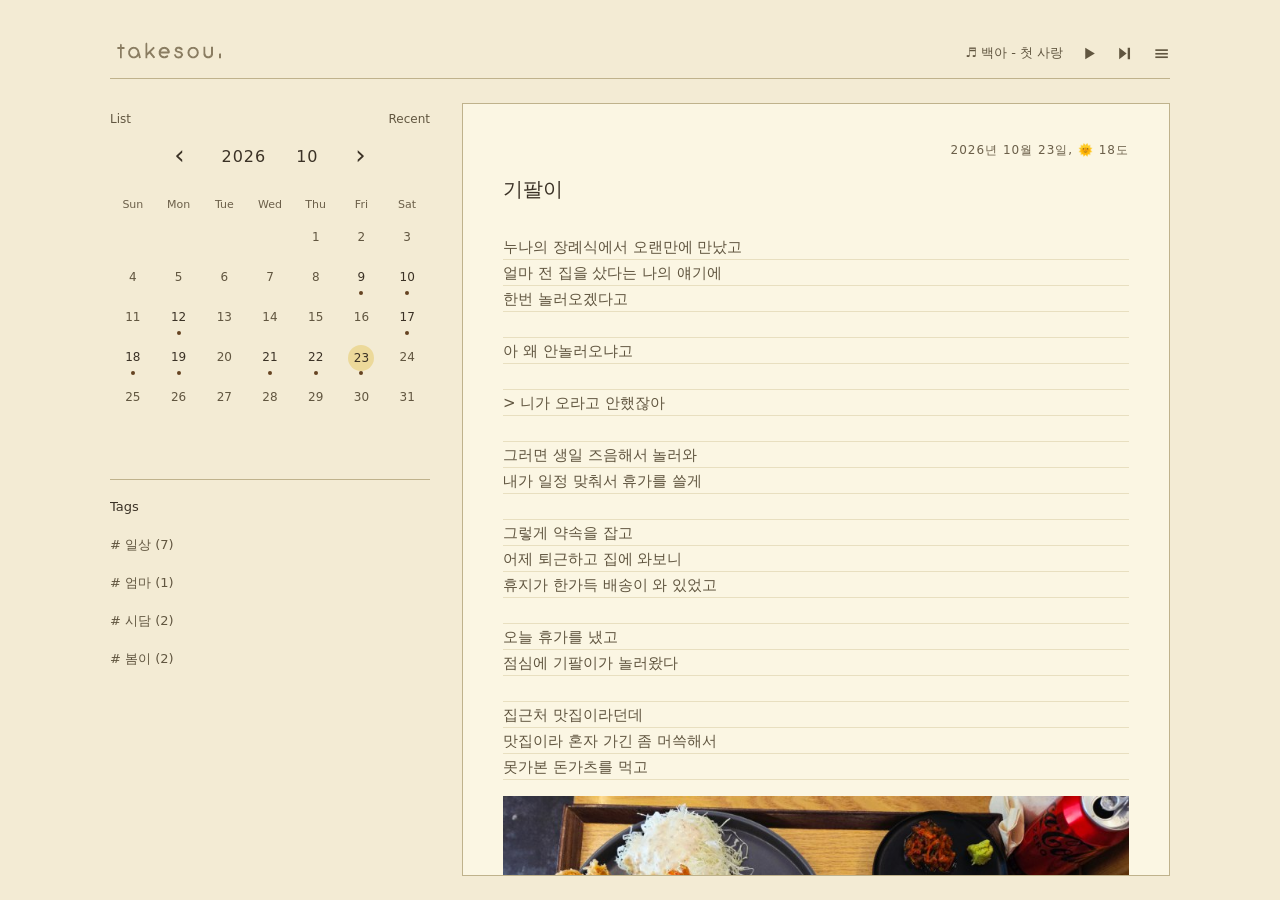
<file: index 기존.html>
<!DOCTYPE html>
<html lang="ko">
<head>
<meta charset="utf-8">
<meta name="viewport" content="width=device-width, initial-scale=1">
<!-- CSP script-src 의 sha256 = 인라인 script 3개(톤 결정 / gtag / 메인)의 내용 해시. 한 글자라도 고치면 해시를 다시 계산해야 실행됨. 계산법: 각 script 태그 사이의 내용을 줄바꿈 CRLF→LF 로 바꾼 뒤 SHA-256 → base64 → 'sha256-…' 로 교체 (script 수정 후 반드시 갱신) -->
<meta http-equiv="Content-Security-Policy" content="default-src 'self'; script-src 'sha256-e+puwYR2O7HVCXwKMbfTOCIQteroVWqn20th1auYtyE=' 'sha256-n/Rwa3SpXuy4+VRDWOgy1P0WlRn/q1vGCTvPsom+T4w=' 'sha256-0Q+JgnYj5sKJsM7XoaW2cna1725rl5AE+zn/chPNXO4=' https://www.googletagmanager.com; style-src 'self' 'unsafe-inline'; img-src 'self' data: blob: https://*.google-analytics.com https://*.googletagmanager.com https://*.g.doubleclick.net https://www.google.com; media-src 'self' blob:; connect-src 'self' https://api.github.com https://*.google-analytics.com https://*.googletagmanager.com https://*.analytics.google.com https://*.g.doubleclick.net; object-src 'none'; base-uri 'self'; form-action 'self'">
<title>takesoul</title>
<meta name="description" content="변재신, takesoul, janners">
<meta name="keywords" content="변재신, takesoul, janners">
<meta name="author" content="변재신">
<link rel="icon" href="favicon.ico" sizes="32x32">
<link rel="icon" href="favicon.svg" type="image/svg+xml">
<link rel="apple-touch-icon" href="apple-touch-icon.png">
<link rel="canonical" href="https://takesoul.com/">
<meta property="og:type" content="website">
<meta property="og:title" content="takesoul">
<meta property="og:description" content="변재신, takesoul, janners">
<meta property="og:url" content="https://takesoul.com/">
<meta property="og:locale" content="ko_KR">
<script type="application/ld+json">{"@context":"https://schema.org","@type":"WebSite","name":"takesoul","alternateName":["변재신","janners"],"url":"https://takesoul.com/","author":{"@type":"Person","name":"변재신","alternateName":["takesoul","janners"]}}</script>
<script>
// 페이지가 그려지기 전에 실행(깜빡임 방지). 톤은 방문자가 고르는 값이 아니라 관리자 설정(design.json 의 사본을 localStorage 'uidesign' 에서 읽음)
// uiQ(760px)는 CSS @media 기준과 반드시 같아야 함
var uiQ='(max-width:760px)',GA='G-JC6PD25F8X',BI=/^(white|dark|note)$/,HX=/^#([0-9a-f]{3}|[0-9a-f]{6})$/i,GK='';
try{GK=sessionStorage.gk||localStorage.gk||''}catch(e){}
function gaOff(){window['ga-disable-'+GA]=true}
if(GK)gaOff(); // 관리자 키가 있으면 GA 수집 제외(본인 방문)
function uiMode(){return window.matchMedia&&matchMedia(uiQ).matches?'mob':'desk'}
function uiDesign(){var s='';try{s=localStorage.uidesign||''}catch(e){}try{var o=JSON.parse(s);return o&&typeof o=='object'&&!Array.isArray(o)?o:{}}catch(e){return {}}}
function uiSet(D,m){D=D||{};m=m||uiMode();return D[m]&&typeof D[m]=='object'?D[m]:D}
function hex6(h){h=String(h||'').trim();if(!HX.test(h))return '#000000';h=h.slice(1);if(h.length==3)h=h.replace(/./g,'$&$&');return '#'+h.toLowerCase()}
function uiTone(D,id){var i;if(id&&D&&D.tones)for(i=0;i<D.tones.length;i++)if(D.tones[i]&&D.tones[i].id==id)return D.tones[i];return null}
function uiHas(D,id){return BI.test(id)||!!uiTone(D,id)}
function uiPick(D){var t=D.tone||D.default;return uiHas(D,t)?t:'note'}
function uiApply(D,id){D=D||{};id=uiHas(D,id)?id:uiPick(D);var r=document.documentElement,s=r.style,
ok=function(v){return typeof v=='string'&&HX.test(v)?v:''},
set=function(k,v){if(v)s.setProperty(k,v);else s.removeProperty(k)},
c=BI.test(id)?null:uiTone(D,id),bg='',pb='',fc='',
mix=!!(window.CSS&&CSS.supports&&CSS.supports('color','color-mix(in srgb,red 50%,blue)'));
if(c){bg=ok(c.bg);pb=ok(c.pbg);fc=ok(c.fc);if(!(bg&&pb&&fc)){c=null;bg=pb=fc='';id='note'}}
r.setAttribute('data-tone',c?'custom':id);
set('--bg',bg);set('--paper',pb);set('--ink',fc);set('--mid',fc);
set('--lo',c&&mix?'color-mix(in srgb,'+fc+' 72%,var(--bg))':fc);
set('--sel',c&&mix?'color-mix(in srgb,var(--ink) 16%,var(--bg))':'');
set('--line',c&&mix?'color-mix(in srgb,var(--ink) 24%,var(--bg))':'');set('--edge',c&&mix?'color-mix(in srgb,var(--ink) 50%,var(--bg))':'');
if(pb)r.setAttribute('data-ubody','');else r.removeAttribute('data-ubody');
var cs='';if(bg){var h=hex6(bg).slice(1);cs=(parseInt(h.slice(0,2),16)*299+parseInt(h.slice(2,4),16)*587+parseInt(h.slice(4,6),16)*114)/1000<128?'dark':'light'}
set('color-scheme',cs);
r.setAttribute('data-fs',/^[ls]$/.test(D.fs)?D.fs:'n');
r.setAttribute('data-hs',D.hs=='h'?'h':'v');}
uiApply(uiSet(uiDesign()));
</script>
<script async src="https://www.googletagmanager.com/gtag/js?id=G-JC6PD25F8X"></script>
<script>
  window.dataLayer = window.dataLayer || [];
  function gtag(){dataLayer.push(arguments);}
  gtag('js', new Date());
  gtag('config', GA);
</script>
<style>
:root{--bg:#fafbfb;--ink:#222;--mid:#595959;--lo:#6b6b6b;--line:#b0b0b0;--dot:#3a74d4;--hid:#b85c0a;--sel:#d3e2fb;--edge:#8f8f8f;--logo:#a00014;
--sans:"Noto Sans KR","Noto Sans CJK KR","Apple SD Gothic Neo","Malgun Gothic","맑은 고딕",system-ui,sans-serif;}
:root[data-tone=dark]{color-scheme:dark;--bg:#262624;--ink:#faf9f5;--mid:#c8c6bc;--lo:#a3a199;--line:#55534e;--dot:#6fa3f2;--hid:#e0a04a;--sel:#3b4a63;--logo:#ff6a52;--edge:#7a7870}
:root[data-tone=note]{--bg:#f3ebd4;--paper:#fbf6e3;--ink:#3b3226;--mid:#615640;--lo:#6b5f49;--line:#bfb28c;--rule:#e8dfc0;--dot:#654321;--hid:#8a5a00;--sel:#ecd99a;--edge:#8f8157}
:root[data-tone=note] article,:root[data-tone=note] .act,:root[data-tone=note] #mbox{background:var(--paper)}
/* 줄 간격 26px 은 아래 줄무늬 배경(26px)과 반드시 같이 바꿀 것 */
:root[data-tone=note] .tx{line-height:26px;background-image:repeating-linear-gradient(transparent 0,transparent 25px,var(--rule) 25px,var(--rule) 26px)}
:root[data-tone=dark] #modal{background:rgba(0,0,0,.5)}
/* 모든 font-size 는 calc(기본px + var(--fs)) 형태 → 글자 크기 설정이 캘린더·팝업까지 함께 적용됨 */
:root{--fs:0pt}
:root[data-fs=l]{--fs:2pt}
:root[data-fs=s]{--fs:-2pt}
:root[data-ubody] article,:root[data-ubody] .act,:root[data-ubody] #mbox{background:var(--paper)}
.tl{display:block}
.row2.tn{flex-wrap:wrap;row-gap:2px}
:root[data-hs=h] .tl{display:flex;flex-wrap:wrap}
:root[data-hs=h] .tag{display:block;padding:8px 0;margin-right:.45em}
:root[data-hs=h] .tag:not(:last-child)::after{content:",";font-weight:400}
.row2 input[type=color]{flex:none;width:34px;height:28px;padding:0;border:1px solid var(--edge);background:none;cursor:pointer}
.ud{border-top:1px solid var(--line);margin:12px 0 6px}
.uh,.uw{margin:2px 0 6px;font-size:calc(11px + var(--fs));line-height:1.5}
.uh{color:var(--lo)}.uw{color:var(--logo)}.uw:empty{display:none}
.row2{display:flex;align-items:center;gap:14px;margin:6px 0}
.row2>span:first-child{width:84px;flex:none;color:var(--lo)}
.row2 input{flex:1;min-width:0}
.row2 button{color:var(--mid)}
.row2 button.on{color:var(--ink);font-weight:600}
#mbox.st{width:min(400px,92vw)}
.dtab{display:flex}
.dtab button{flex:1;display:flex;flex-direction:column;align-items:center;gap:1px;padding:9px 6px;border:1px solid var(--edge);background:var(--sel);color:var(--mid);font-size:calc(14px + var(--fs));line-height:1.35}
.dtab button+button{border-left:0}
.dtab button.on{background:transparent;color:var(--ink);font-weight:600;border-bottom-color:transparent}
.dtab small{font-size:calc(10px + var(--fs));font-weight:400;color:var(--mid)}
.dpan{border:1px solid var(--line);border-top:0;padding:8px 14px 12px}
.dh2{margin:12px 0 4px;font-size:calc(15px + var(--fs));color:var(--ink)}
.dsub{margin:4px 0 6px}
.dsub .row2>span:first-child::before{content:"· "}
.dcom{margin-top:22px;padding-top:12px;border-top:2px solid var(--line)}
.dh{display:flex;align-items:baseline;gap:8px;margin-bottom:4px;font-size:calc(15px + var(--fs));color:var(--ink)}
.dh small{font-size:calc(11px + var(--fs));color:var(--lo)}
*{box-sizing:border-box}
html{-webkit-text-size-adjust:100%;text-size-adjust:100%}
body{margin:0;background:var(--bg);color:var(--ink);font-family:var(--sans);line-height:1.7;font-size:calc(13px + var(--fs));height:100dvh;overflow:hidden}
button,input,textarea{font:inherit;color:inherit;background:none;border:0;padding:0}
button{cursor:pointer}
button:focus-visible,input:focus-visible,textarea:focus-visible,a:focus-visible,[tabindex]:focus-visible{outline:2px solid var(--ink);outline-offset:2px}
input[type=checkbox]{width:12px;height:12px;margin:0 4px 0 0;padding:0;vertical-align:middle;accent-color:var(--mid)}
input,textarea{border:1px solid var(--edge);padding:4px 8px;width:100%}
.wrap{max-width:1100px;height:100dvh;margin:0 auto;padding:24px 20px;display:flex;flex-direction:column}
header{flex:none;display:flex;align-items:center;gap:16px;padding:12px 0 8px;border-bottom:1px solid var(--line)}
#logo{flex:1;color:var(--logo);font-size:calc(20px + var(--fs));letter-spacing:.5px}
#logo img{height:27px;display:block}
#logo img.uc{width:auto;max-width:min(240px,60vw);object-fit:contain;object-position:left center}
#logo a{display:inline-block;vertical-align:top;color:inherit;text-decoration:none}
#logo a[data-t]::before{content:attr(data-t)}
.sr{position:absolute;width:1px;height:1px;overflow:hidden;clip:rect(0 0 0 0);white-space:nowrap}
#music{display:flex;align-items:center;gap:10px;color:var(--mid)}
#music button{color:var(--mid);display:flex;align-items:center;padding:6px 4px}
#music svg{display:block}
#menu{font-size:calc(20px + var(--fs));color:var(--mid)}
#modal{display:none;position:fixed;inset:0;background:rgba(0,0,0,.25);align-items:center;justify-content:center;z-index:9;height:100vh;height:100dvh}
#mbox{background:var(--bg);border:1px solid var(--line);padding:20px 24px;width:min(340px,90vw);max-height:80vh;max-height:80dvh;overflow:auto}
#mbox .row{display:flex;gap:8px;padding:2px 0;color:var(--mid);cursor:pointer;align-items:center}
.pd{text-align:right}
.bar{display:flex;flex-wrap:wrap;justify-content:flex-end;gap:12px;margin-top:14px;color:var(--mid)}
.bar.top{margin:0 0 10px}
.ed .bar{margin-top:6px}
.rt{margin-left:auto}
#mbox input[type=password]{margin-bottom:4px}
main{flex:1;min-height:0;display:grid;grid-template-columns:320px 1fr;grid-template-rows:minmax(0,1fr);gap:32px;margin-top:24px}
aside{display:flex;flex-direction:column;gap:24px;overflow-y:auto;min-height:0}
.cal-h{display:block;font-size:calc(16px + var(--fs));letter-spacing:1px}
.ch{display:flex;align-items:center;justify-content:center;gap:8px}
.ch>span{display:flex;align-items:center;gap:6px}
.ch button{font-size:calc(16px + var(--fs));letter-spacing:1px}
.ch [data-a=py],.ch [data-a=pm]{min-height:44px;padding:10px 12px;line-height:1}
.ch [data-a=prev],.ch [data-a=next]{min-width:44px;min-height:44px;font-size:calc(26px + var(--fs));line-height:1;padding:6px 12px;letter-spacing:0;position:relative;top:-2px}
.pk{display:grid;grid-template-columns:repeat(3,1fr);gap:6px;margin-top:12px;text-align:center}
.pk button{padding:4px 0;color:var(--mid)}
.pk .on{color:var(--ink);background:var(--sel)}
/* 높이 고정(달력 6주 / 최근 글 7개 중 큰 쪽): 달력↔목록 전환·달 변경·글꼴 변경에도 아래 Tags 가 움직이지 않게 함 */
.cal{display:grid;grid-template-columns:repeat(7,1fr);grid-template-rows:20px repeat(6,30px);align-content:start;height:260px;text-align:center;margin-top:16px;row-gap:10px;font-size:calc(12px + var(--fs))}
.cal .w{color:var(--lo);font-size:calc(11px + var(--fs))}
.d{height:30px;line-height:24px;position:relative;color:var(--mid)}
.d.has{cursor:pointer;color:var(--ink)}
.d.has::after{content:"";position:absolute;left:50%;bottom:0;width:4px;height:4px;margin-left:-2px;border-radius:50%;background:var(--dot)}
.d.has.hid::after{width:6px;height:6px;margin-left:-3px;background:transparent;border:1.5px solid var(--hid)}
.d.sel span{background:var(--sel);display:inline-block;width:26px;height:26px;line-height:26px;border-radius:50%}
.tags{border-top:1px solid var(--line);padding-top:16px}
.tags h4{margin:0 0 8px;font-weight:400;display:flex;justify-content:space-between}
.tag{display:flex;gap:6px;color:var(--mid);padding:8px 0;cursor:pointer}
.tag.on{color:var(--ink);font-weight:600}
article{border:1px solid var(--line);padding:36px 40px;overflow-y:auto;min-height:0;position:relative}
.meta{color:var(--lo);font-size:calc(12px + var(--fs));letter-spacing:1px}
h2{font-weight:400;font-size:calc(20px + var(--fs));margin:12px 0 28px}
.body{white-space:pre-wrap;font-size:calc(15px + var(--fs));line-height:1.95;color:var(--mid)}
.body img{display:block;max-width:100%;margin:16px 0}
.act{position:sticky;top:6px;width:fit-content;margin:6px 0 0 auto;padding:2px 0 2px 8px;display:flex;gap:10px;color:var(--mid);background:var(--bg);z-index:2}
.plist div{padding:6px 0;border-bottom:1px solid var(--line);cursor:pointer}
.plist small{color:var(--lo);margin-right:10px}
.ed{display:flex;flex-direction:column;gap:8px;margin-top:20px}
.dz{border:1px dashed var(--mid);padding:22px 12px;text-align:center;cursor:pointer;color:var(--mid)}
.dz small{display:block;color:var(--lo);font-size:calc(11px + var(--fs));margin-top:4px}
.dz.over{background:var(--sel);color:var(--ink)}
#dzmsg{font-size:calc(12px + var(--fs));color:var(--logo)}
.thh{display:flex;justify-content:space-between;color:var(--lo);font-size:calc(12px + var(--fs))}
.thumbs{display:grid;grid-template-columns:repeat(4,1fr);gap:10px}
.th{position:relative;border:1px solid var(--line);cursor:pointer;min-width:0}
.th img{display:block;width:100%;aspect-ratio:1;object-fit:cover}
.th>span{display:block;padding:2px 6px;font-size:calc(11px + var(--fs));color:var(--mid);overflow:hidden;text-overflow:ellipsis;white-space:nowrap}
.th .x{position:absolute;top:4px;right:4px;width:22px;height:22px;border-radius:50%;background:rgba(0,0,0,.72);color:#fff;font-size:calc(12px + var(--fs));line-height:22px;text-align:center}
.th.up{cursor:default;aspect-ratio:1;display:flex;flex-direction:column;justify-content:center;align-items:center;gap:8px;color:var(--mid);font-size:calc(12px + var(--fs))}
.pbar{width:70%;height:2px;background:var(--line)}.pbar i{display:block;height:100%;background:var(--ink)}
@media(max-width:760px){.thumbs{grid-template-columns:repeat(3,1fr)}}
#mbox.wide{width:min(880px,94vw)}
#mbox .big{display:block;max-width:100%;max-height:calc(80vh - 140px);max-height:calc(80dvh - 140px);margin:0 auto}
#mbox .cap{display:flex;justify-content:space-between;align-items:center;gap:12px;margin-top:10px;color:var(--mid)}
.ed textarea{min-height:300px}
.wx{display:flex;flex-wrap:wrap;gap:4px}
.wx button{font-size:calc(20px + var(--fs));line-height:1;min-width:40px;min-height:40px;padding:6px;border:1px solid transparent}
.wx button:hover{border-color:var(--line)}
.wx button.on{background:var(--sel)}
#mbox.mp{width:min(380px,92vw);max-height:96vh;max-height:96dvh;padding:16px 22px 0}
.pl-h{display:flex;align-items:center;gap:10px;padding-bottom:10px;border-bottom:1px solid var(--line)}
.pl-h b{font-weight:600;font-size:calc(14px + var(--fs));color:var(--ink)}
.pl-h small{margin-left:auto;font-size:calc(11px + var(--fs));color:var(--lo)}
.pl-x{min-width:36px;min-height:36px;margin-right:-8px;display:flex;align-items:center;justify-content:center;color:var(--mid)}
.pl-cover{width:104px;height:104px;margin:12px auto 8px;border:1px solid var(--line);display:flex;align-items:center;justify-content:center;overflow:hidden;color:var(--lo);font-size:calc(36px + var(--fs));line-height:1}
.pl-cover img,.pl-th img,.pl-cv img{width:100%;height:100%;object-fit:cover;display:block}
.pl-t{text-align:center;font-size:calc(14px + var(--fs));font-weight:600;color:var(--ink);overflow:hidden;text-overflow:ellipsis;white-space:nowrap}
.pl-s{text-align:center;font-size:calc(11px + var(--fs));color:var(--lo)}
.pl-bar{display:flex;align-items:center;gap:10px;margin:8px 0 0}
.pl-time{font-size:calc(11px + var(--fs));color:var(--lo);white-space:nowrap;font-variant-numeric:tabular-nums}
.seek{-webkit-appearance:none;appearance:none;flex:1;min-width:0;width:auto;height:24px;padding:0;border:0;background:transparent;cursor:pointer}
.seek::-webkit-slider-runnable-track{height:1px;background:linear-gradient(to right,var(--ink) var(--p,0%),var(--line) var(--p,0%))}
.seek::-moz-range-track{height:1px;background:var(--line)}
.seek::-moz-range-progress{height:1px;background:var(--ink)}
.seek::-webkit-slider-thumb{-webkit-appearance:none;width:9px;height:9px;margin-top:-4px;border:0;border-radius:50%;background:var(--ink)}
.seek::-moz-range-thumb{width:9px;height:9px;border:0;border-radius:50%;background:var(--ink)}
.pl-c{display:flex;justify-content:center;gap:18px}
.pl-c button{min-width:44px;min-height:44px;display:flex;align-items:center;justify-content:center;color:var(--ink)}
.pl-c svg{width:22px;height:22px}
.pl-list{margin-top:4px}
.pl-row{display:flex;align-items:center;gap:10px;padding:6px;color:var(--mid);cursor:pointer}
.pl-row.on{background:var(--sel);color:var(--ink);font-weight:600}
.pl-n{flex:none;width:16px;text-align:center;font-size:calc(11px + var(--fs));color:var(--lo)}
.pl-n svg{width:13px;height:13px;display:block;margin:0 auto}
.pl-th{flex:none;width:28px;height:28px;border:1px solid var(--line);display:flex;align-items:center;justify-content:center;overflow:hidden;color:var(--lo);font-size:calc(13px + var(--fs));line-height:1}
.pl-tt{flex:1;min-width:0;display:flex;flex-direction:column}
.pl-nm{overflow:hidden;text-overflow:ellipsis;white-space:nowrap}
/* 가사: 재생 중인 곡 제목 아래. 행(.on)이 bold 라서 400 으로 되돌려 제목과 구분 */
.pl-ly{display:block;margin-top:2px;font-weight:400;font-size:calc(11px + var(--fs));line-height:1.5;color:var(--mid);white-space:pre-line;overflow-wrap:anywhere}
.pq-ly{display:block;width:100%;min-height:46px;margin-top:4px;resize:none;font-size:calc(12px + var(--fs));line-height:1.5}
/* 곡 행 제자리 수정: 커버·제목·가사창이 행 안에서 열림 */
.pl-row.ke{align-items:flex-start;cursor:default;background:var(--sel)}
.pl-row.ke .pl-n,.pl-row.ke input[type=checkbox]{margin-top:4px}
.pl-row.ke .pl-th{width:56px;height:56px;padding:0;cursor:pointer}
.pl-row .pq-ly{font-weight:400;color:var(--ink)}
.ke-b{display:flex;flex-wrap:wrap;gap:12px;margin-top:4px;color:var(--mid)}
.ke-b button{padding:4px 0;color:var(--mid)}
/* 음악 모달 헤더: 1열(좌: 앨범 목록 / 우: 앨범제목(년도) 또는 미니 컨트롤러 / 닫기) + 2열(재생 중인 곡, 오른쪽 정렬) */
.pl-hw{display:grid;grid-template-columns:minmax(0,1fr) fit-content(58%) 28px;grid-template-rows:28px calc((12px + var(--fs)) * 1.45);gap:0 10px;align-items:center;padding-bottom:6px}
.pl-r1{display:contents}
.pl-r1>.pl-sp{display:none}
.pl-r1>:first-child{grid-column:1;grid-row:1 / span 2;align-self:center;justify-self:start;min-width:0;max-width:100%}
.pl-r1>.pl-ed.lt{align-self:stretch}
.pl-r1>.pl-ti{justify-self:stretch;width:100%}
.pl-r1>.pl-mini{grid-column:2;grid-row:1;justify-self:end}
.pl-r1>.pl-rt{grid-column:2;grid-row:1 / span 2;justify-self:end;max-width:100%}
.pl-r1>.pl-x{grid-column:3;grid-row:1 / span 2;align-self:stretch;justify-self:end}
.pl-r2{grid-column:2;grid-row:2;justify-self:end;min-width:0;max-width:100%;display:flex;justify-content:flex-end;align-items:center;padding:0 7.5px 0 0} /* 7.5 = 다음곡 아이콘 안쪽 여백 → 곡 제목 오른쪽 끝이 미니 컨트롤러 아이콘 오른쪽 끝과 일치 */
/* 글자 밑부분(g, p, y) 잘림 방지: 줄 높이·위아래 여유를 넉넉히 */
.pl-h b,.pl-ht{line-height:1.7;padding:3px 0}
.pl-rt{flex:1 1 0;min-width:0;text-align:right;font-size:calc(13px + var(--fs));font-weight:400}
.pl-lb{font-size:calc(12px + var(--fs))}
/* 헤더 우측 미니 컨트롤러 */
.pl-mini{display:flex;align-items:center;gap:0;flex:none}
.pl-mini button{min-width:30px;min-height:28px;display:flex;align-items:center;justify-content:center;color:var(--ink)}
.pl-mini svg{width:15px;height:15px}
/* 가사: 제목·플레이바와 간격을 둠 (가사가 없으면 여백도 없음) */
.pl-lyr{text-align:center;margin:10px 0 12px;font-size:calc(12px + var(--fs));line-height:1.5;min-height:3em}
.pl-lyr .pl-ly{margin-top:0;font-size:inherit}
/* 재생 화면: 상단(앨범명·커버·제목·가사·플레이바·컨트롤)과 하단 [관리]는 고정, 곡 목록만 스크롤 */
#mbox.mpf{display:flex;flex-direction:column;overflow:hidden}
#mbox.mpf>*{flex:none}
#mbox.mpf>.pl-list{flex:1 1 auto;min-height:0;overflow-y:auto;overscroll-behavior:contain;margin-bottom:0;padding-bottom:12px}
#mbox.mpf>.bar{border-top:1px solid var(--line)}
/* 가사 효과(가로/세로 모드별 설정): 기울임 · 앞뒤 큰따옴표 를 각각 켜고 끔 */
:root[data-li="1"] .pl-ly{font-style:italic}
:root[data-lq="1"] .pl-ly::before,:root[data-lq="1"] .pl-ly::after{content:'"'}
.lyc{cursor:pointer;white-space:nowrap;color:var(--ink)}
.pl-add{display:flex;align-items:center;gap:12px;margin-top:10px;padding:10px;border:1px dashed var(--line)}
.pl-cv{flex:none;width:56px;height:56px;border:1px dashed var(--line);display:flex;align-items:center;justify-content:center;overflow:hidden;font-size:calc(10.5px + var(--fs));line-height:1.3;text-align:center;color:var(--mid)}
.pl-pick{color:var(--ink)}
.pl-hint{margin-top:2px;font-size:calc(11px + var(--fs));line-height:1.5;color:var(--lo)}
.pl-empty{margin:16px 0 0;font-size:calc(12px + var(--fs));color:var(--lo)}
.mtl{display:flex;justify-content:space-between;align-items:center;margin-top:10px;color:var(--mid)}
.mtl span{display:flex;gap:6px}
.mtl button{min-width:28px;min-height:28px}
.pl-row.nw{cursor:default}
.pq{display:block}
.pq-t{color:var(--mid);margin-bottom:4px}
.pq-r{display:flex;align-items:center;gap:10px;padding:8px 0;border-bottom:1px solid var(--line)}
.pq-b{flex:1;min-width:0}
.pq-in{width:100%}
.pq-x{flex:none;padding:4px 8px;color:var(--lo);font-size:calc(16px + var(--fs));line-height:1}
.pq .pl-pick{display:block;margin-top:10px}
.pl-new{flex:none;font-size:calc(10px + var(--fs));color:var(--logo)}
#mbox .bar:not(.top){position:sticky;bottom:0;z-index:1;margin:6px -24px 0;padding:8px 24px 14px;background:inherit}
#mbox:has(.bar:not(.top)){padding-bottom:0}
#mbox.mp .bar{margin:2px -22px 0;padding:8px 22px 14px}
.mp .pl-list:last-child{margin-bottom:14px}
@media(max-width:760px){#mbox.mp{max-height:90vh;max-height:90dvh}}
.pl-ed{flex:none;display:flex;align-items:center;justify-content:center;min-width:28px;min-height:28px;padding:0;font-size:calc(13px + var(--fs));line-height:1}
.pl-ti{flex:1;min-width:0;padding:2px 6px;font-size:calc(16px + var(--fs))}
.pl-sp{flex:1}
.pl-ed.lt{flex:0 1 auto;min-width:0;gap:8px;justify-content:flex-start;color:var(--ink)}
.pl-ht{min-width:0;overflow:hidden;text-overflow:ellipsis;white-space:nowrap;font-size:calc(14px + var(--fs));font-weight:600;color:var(--ink)}
.yr{margin-left:3px;font-size:.86em;font-weight:400;color:var(--mid)}
.pl-ht.pl-lb{font-weight:400}
.bar.bl{justify-content:space-between}
.bar.bl span{display:flex;gap:12px}
.rg-f{display:flex;flex-direction:column;gap:6px;margin-top:6px}
.rg-f input[type=text],.rg-f input:not([type]){width:100%}
.pl-h b{min-width:0;overflow:hidden;text-overflow:ellipsis;white-space:nowrap}
.al-g{display:grid;grid-template-columns:repeat(2,1fr);gap:18px 12px;align-items:start;margin:14px 0}
.al{position:relative;display:flex;flex-direction:column;align-items:center;gap:4px;cursor:pointer;color:var(--mid);min-width:0}
.al.on .al-n,.al.on .al-y{color:var(--ink);font-weight:600}
.al.on .al-c{border-color:var(--ink)}
.al.em{opacity:.55}
.al-c{width:100%;aspect-ratio:1;border:1px solid var(--line);display:flex;align-items:center;justify-content:center;overflow:hidden;color:var(--lo);font-size:calc(28px + var(--fs));line-height:1}
.al-c img{width:100%;height:100%;object-fit:cover;display:block}
.al-y{max-width:100%;overflow:hidden;text-overflow:ellipsis;font-size:calc(12px + var(--fs));white-space:nowrap}
.al-y small{color:var(--lo);margin-left:3px;font-size:calc(10.5px + var(--fs))}
.al input[type=checkbox]{position:absolute;top:3px;left:3px;margin:0;z-index:1}
.rg{display:flex;flex-wrap:wrap;gap:6px;margin:8px 0 6px}
.rg button{padding:4px 14px;border:1px solid var(--edge);color:var(--mid)}
.rg button:hover{background:var(--sel);color:var(--ink)}
.rg-y{display:flex;align-items:center;gap:12px}
.rg-y #m-year{flex:1;min-width:0;width:auto}
.rg-n{display:flex;align-items:center;gap:4px;white-space:nowrap;color:var(--mid);cursor:pointer;font-size:calc(12px + var(--fs))}
.rg-n input{width:auto;margin:0}
.rg-t{margin-top:14px;color:var(--lo);font-size:calc(11px + var(--fs))}
.rg-n{display:flex;gap:8px;align-items:center;margin-top:6px}
.rg-n input{flex:1;min-width:0}
.ac-b{font-size:calc(11px + var(--fs));line-height:1.4;text-align:center;color:var(--mid);border-style:dashed}
.ac-b:has(img){border-style:solid}
#foot{flex:none;padding-top:10px;text-align:right;color:var(--lo);font-size:calc(11px + var(--fs));line-height:1.5;overflow-wrap:anywhere}
#foot:empty{display:none}
.hide{display:none!important}
#toast{position:fixed;left:50%;bottom:28px;transform:translateX(-50%);max-width:90vw;padding:8px 16px;background:var(--ink);color:var(--bg);z-index:20;display:none;pointer-events:none;text-align:center}
#toast.on{display:block}#toast.err{background:var(--logo);color:var(--bg)}
@media(max-width:760px){
body{height:auto;overflow:auto}.wrap{height:auto;display:block;padding:8px 14px 48px}header{position:sticky;top:0;background:var(--bg);z-index:5}.act{top:calc(var(--hh,0px) + 4px)}
main{display:grid;grid-template-columns:1fr;grid-template-rows:none;gap:44px}
article{order:1;padding:20px;overflow:visible}aside{overflow:visible;gap:44px}.tags{padding-top:24px}
aside{order:2}#foot{padding-top:28px}
header{flex-wrap:wrap}#menu{order:2}#music{order:3;flex-basis:100%;min-width:0;justify-content:flex-end;padding-bottom:4px}#music [data-a=mtoggle]{min-width:0;overflow:hidden;text-overflow:ellipsis;white-space:nowrap}
}
.cbar{display:flex;justify-content:space-between;align-items:center;height:32px}
.cbar:empty{display:none}
.cbar .lb{font-size:calc(12px + var(--fs));line-height:1.2;color:var(--mid);padding:6px 0 6px 12px;white-space:nowrap}
.cbar .lb:first-child{padding:6px 12px 6px 0}
.cbar .lb.on{color:var(--ink);font-weight:600}
.cal-h .ch{height:44px}
.ch.lt>span{min-height:44px;font-size:calc(16px + var(--fs));letter-spacing:1px}
.cal .w{height:20px;line-height:20px}
.cal.rl{display:block;height:260px;overflow:hidden;text-align:left}
.ri{display:flex;align-items:center;gap:10px;height:37px;box-sizing:border-box;border-bottom:1px solid var(--line);cursor:pointer;color:var(--mid)}
.ri small{flex:none;color:var(--lo);font-size:calc(11px + var(--fs))}
.ri span{min-width:0;overflow:hidden;text-overflow:ellipsis;white-space:nowrap}
.ri.on{color:var(--ink);font-weight:600}
.ri.e{cursor:default}
.lh{display:flex;justify-content:space-between;align-items:baseline;gap:12px}
.lh .meta:last-child{min-width:0;overflow:hidden;text-overflow:ellipsis;white-space:nowrap;text-align:right}
.ptb{width:100%;border-collapse:collapse;table-layout:fixed;margin-top:16px;font-size:calc(13px + var(--fs))}
.ptb th{font-weight:400;text-align:left;color:var(--lo);font-size:calc(11px + var(--fs));padding:6px 8px 6px 0;border-bottom:1px solid var(--mid)}
.ptb td{padding:9px 8px 9px 0;border-bottom:1px solid var(--line);color:var(--mid);overflow:hidden;text-overflow:ellipsis;white-space:nowrap}
.ptb tr.r{cursor:pointer}
.ptb tr.on td{color:var(--ink);font-weight:600}
.ptb .c-d{width:6.6em}.ptb .c-h{width:3.2em}.ptb .c-t{width:24%}
.ptb td.hy{color:var(--hid)}
.ptb .e{text-align:center;color:var(--lo);cursor:default;padding:28px 0}
.pgn{display:flex;justify-content:center;align-items:center;flex-wrap:wrap;gap:2px;margin-top:20px;color:var(--mid)}
.pgn button{min-width:36px;min-height:36px;padding:0 6px;line-height:1}
.pgn button.on{color:var(--ink);font-weight:600;background:var(--sel)}
.pgn button:disabled{opacity:.3;cursor:default}
@media(max-width:760px){.ptb .c-d{width:5.6em}.ptb .c-t{width:26%}.ptb td.dt{font-size:calc(12px + var(--fs))}}
/* 앨범 셀 */
.al{width:100%;max-width:140px;margin:0 auto}
.al-n{max-width:100%;text-align:center;font-size:calc(12px + var(--fs));line-height:1.4;overflow-wrap:anywhere}
.al-y small:first-child{margin-left:0}
/* 음악 모달: 모든 단계에서 크기 고정. 재생 화면은 곡 목록만, 그 밖의 화면은 헤더·하단 버튼을 고정하고 가운데가 스크롤 */
#mbox.mp{height:min(830px,96vh);height:min(830px,96dvh)}
@media(max-width:760px){#mbox.mp{height:min(830px,90vh);height:min(830px,90dvh)}}
/* 음악 모달 공통 구조: 헤더(제목 줄 + 보조 줄) · 가운데 스크롤 영역(.mbd / 재생 화면은 곡 목록) · 하단 버튼 */
#mbox.mp{display:flex;flex-direction:column;overflow:hidden}
#mbox.mp>*{flex:none}
#mbox.mp>.mbd{flex:1 1 auto;min-height:0;overflow-y:auto;overscroll-behavior:contain;padding:12px 0 10px}
#mbox.mp>.bar{border-top:1px solid var(--line)}
#mbox.mp>#amsg{padding:6px 0 10px;font-size:calc(12px + var(--fs));line-height:1.5}
.pl-ar{flex:none;width:17px;text-align:center;line-height:1;font-size:calc(14px + var(--fs));color:var(--mid)}
.pl-s.pn{padding-left:0}
/* 앨범 이미지: 첫 화면(재생)의 커버와 같은 104px 로 통일 */
.al-c{width:104px;height:104px;aspect-ratio:auto;font-size:calc(36px + var(--fs))}
.al input[type=checkbox]{left:calc(50% - 49px)}
.mbd .al-g{margin:0 0 16px}
.mbd>.al-g:last-child{margin-bottom:0}
.mbd>.ac:first-child .pl-cover{margin-top:0}
/* 재생 화면: 커버·제목(·가사)을 한 덩어리로 묶어 고정 높이 영역의 가운데에. 가사가 없으면 가사 칸을 숨겨 커버·제목이 가운데로 */
.pl-top{display:flex;flex-direction:column;justify-content:center;min-height:calc(206px + var(--fs) * 8)}
.pl-lyr:empty{display:none}
.pl-np{flex:0 1 auto;min-width:0;max-width:100%;overflow:hidden;text-overflow:ellipsis;white-space:nowrap;text-align:right;line-height:1.45;padding:0;color:var(--ink);text-decoration:none;cursor:pointer;font-size:calc(12px + var(--fs))}
/* 모달 안의 스크롤이 끝나도 뒤의 본문으로 번지지 않게 */
#modal,#mbox{overscroll-behavior:contain}
.pl-row.on .pl-n,.pl-row.ke .pl-n{color:var(--mid)}
#totop{display:none;position:fixed;right:14px;bottom:20px;z-index:8;min-width:44px;min-height:44px;padding:0 12px;align-items:center;justify-content:center;border:1px solid var(--edge);background:var(--bg);color:var(--ink);font-size:calc(13px + var(--fs))}
@media(max-width:760px){input:not([type=checkbox]):not([type=radio]):not([type=range]):not([type=color]):not([type=file]),textarea{font-size:max(16px,calc(13px + var(--fs)))!important}}
</style>
</head>
<body>
<div class="wrap">
<h1 class="sr">takesoul · 변재신 · janners</h1>
<header>
  <div id="logo"><a href="./" data-a="home"><img id="logoimg" alt="LOGO"></a></div>
  <div id="music"></div>
  <button id="menu" data-a="menu" aria-label="menu">≡</button>
</header>
<div id="modal" role="dialog" aria-modal="true" aria-label="팝업"><div id="mbox"></div></div>
<main>
  <aside>
    <section><div class="cbar" id="calbar"></div><div class="cal-h" id="calh"></div><div class="cal" id="cal"></div></section>
    <section class="tags" id="tags"></section>
  </aside>
  <article id="art"></article>
</main>
<footer id="foot"></footer>
</div>
<div id="toast" role="status" aria-live="polite"></div>
<button id="totop" type="button" data-a="totop" aria-label="맨 위로">↑ 위로</button>
<audio id="au"></audio>
<script>
// gate = 관리자 코드의 SHA-256 해시(코드 자체는 저장하지 않음). 코드를 바꾸면 이 값 교체
const CFG={owner:'takesoulcom-art',repo:'takesoul.github.io',branch:'',gate:'eb58deb26c6708ffd17ef704ea31045c177fccba638f133d70545847a708ac88'};
const O=CFG.owner||location.hostname.split('.')[0];
const R=CFG.repo||location.pathname.split('/')[1]||O+'.github.io';
const $=s=>document.querySelector(s),$$=s=>[...document.querySelectorAll(s)];
// 글 내용을 HTML 에 넣을 때는 반드시 esc 사용(XSS 방지)
const esc=s=>String(s).replace(/[&<>"]/g,c=>({'&':'&amp;','<':'&lt;','>':'&gt;','"':'&quot;'}[c]));
const p2=n=>String(n).padStart(2,'0');
const dOf=ds=>new Date(ds+'T00:00');
const uid=()=>Date.now().toString(36);
const isImg=f=>/^image\//.test(f.type);
const clickEl=s=>{const i=$(s);if(i)i.click()};
const fire=el=>el.dispatchEvent(new Event('input',{bubbles:true}));
const revoke=u=>{if(u)URL.revokeObjectURL(u)};
const S={posts:[],tags:{order:[],hidden:[]},music:{albums:[]},y:0,m:0,date:null,tag:null,pid:null,mode:'view',key:GK,admin:!!GK,cur:-1,playing:false,draft:null};
const au=$('#au');
const sv=p=>`<svg viewBox="0 0 16 16" width="17" height="17" fill="currentColor" aria-hidden="true"><path d="${p}"/></svg>`;
const IC={play:sv('M4 2.5v11l9-5.5z'),pause:sv('M4 2.5h3v11H4zM9 2.5h3v11H9z'),next:sv('M3 2.5v11l7-5.5zM11 2.5h2.2v11H11z')};
IC.prev=sv('M13 2.5v11l-7-5.5zM5 2.5H2.8v11H5z');IC.eq=sv('M2 8h3v6H2zM6.5 3h3v11h-3zM11 6h3v8h-3z');
IC.list=sv('M2 3h12v1.6H2zM2 7.2h12v1.6H2zM2 11.4h12v1.6H2z');
IC.x='<svg viewBox="0 0 16 16" width="16" height="16" aria-hidden="true"><path d="M3 3l10 10M13 3L3 13" fill="none" stroke="currentColor" stroke-width="1"/></svg>';
const GH=`https://api.github.com/repos/${O}/${R}`,BR=CFG.branch||undefined;
const ghHead=(accept,key)=>({Authorization:'Bearer '+(key||S.key),Accept:accept||'application/vnd.github+json'});
const api=(p,o={})=>fetch(`${GH}/contents/${p}`+(CFG.branch&&!o.method?`?ref=${CFG.branch}`:''),{...o,headers:ghHead(),cache:'no-store'});
const ghRaw=p=>fetch(`${GH}/contents/${p}`,{headers:ghHead('application/vnd.github.raw+json'),cache:'no-store'});
const ghRepo=key=>fetch(GH,{headers:ghHead(0,key)});
async function ghBlob(p){try{const r=await ghRaw(p);if(r.ok)return S.blob[p]=URL.createObjectURL(await r.blob())}catch(e){}return ''}
const b64=s=>btoa(unescape(encodeURIComponent(s)));
const keyClear=()=>{try{delete sessionStorage.gk;delete localStorage.gk}catch(x){}};
const keySave=(k,keep)=>{keyClear();try{(keep?localStorage:sessionStorage).gk=k}catch(x){}};
// 변경 대기열: 파일 추가·수정·삭제는 여기에 쌓아 두었다가 flush() 한 번으로 커밋 1건에 반영한다 (GitHub 시간당 커밋 제한 대응)
// Q: 경로 → {b:Blob}(바이너리) | {t:string}(텍스트) | {d:1}(삭제). 삭제는 저장소에 실제로 있는 파일만 반영된다
const Q=new Map(),qSnap=()=>new Map(Q),qRestore=m=>{Q.clear();m.forEach((v,k)=>Q.set(k,v))};
async function del(p){Q.set(p,{d:1})}
const saveJSON=(p,o)=>{Q.set(p,{t:JSON.stringify(o,null,1)});return Promise.resolve()};
// 모달 단계 ↔ 브라우저 뒤로가기: 모달/단계가 깊어질 때마다 히스토리 항목을 쌓고, 뒤로가기(스와이프·Backspace)는 페이지 이동 대신 한 단계 전으로 돌아간다
const H={d:0,skip:0};
const dp=()=>!S.modal?0:S.modal!='music'?1:S.mv=='list'?2:S.mv=='reg'?(AL().length?3:2):S.mv=='edit'?(S.ef=='list'?3:2):1;
function hSync(){
  const t=dp(),c=H.d;if(t==c)return;H.d=t;
  if(t>c){for(let i=c;i<t;i++)history.pushState({m:i+1},'')}
  else{H.skip=1;history.go(t-c);setTimeout(()=>{H.skip=0},700)}
}
function modalBack(){
  if(S.modal!='music'||S.mv=='play'){closeModal();return}
  if(S.mv=='edit'){
    if(mDirty()&&!confirm('저장하지 않은 변경이 사라집니다. 이전 단계로 돌아갈까요?')){renderModal();return}
    const tl=S.ef=='list';mReset();if(tl){S.mv='list';S.lm=true}renderModal();return;
  }
  if(S.mv=='reg'){mClear();if(AL().length){S.mv='list';S.lm=true}else S.mv='play';renderModal();return}
  S.mv='play';S.lm=false;renderModal();
}
function hPop(){
  if(H.skip){H.skip=0;return true}
  if(H.d>0&&S.modal){H.d--;modalBack();return true}
  H.d=0;return false;
}
document.addEventListener('keydown',e=>{
  if(e.key!='Backspace'||!S.modal||e.ctrlKey||e.metaKey||e.altKey)return;
  const t=e.target,tg=t&&t.tagName;if(tg=='INPUT'||tg=='TEXTAREA'||tg=='SELECT'||(t&&t.isContentEditable))return;
  e.preventDefault();history.back();
});
let BRN=null,FL=Promise.resolve();
async function ghj(path,o){
  const r=await fetch(GH+path,{...o,headers:{...ghHead(),'Content-Type':'application/json'},cache:'no-store'});
  const j=await r.json().catch(()=>({}));
  if(!r.ok)throw new Error(j.message||('HTTP '+r.status));
  return j;
}
const flush=(msg,prog)=>FL=FL.catch(()=>{}).then(()=>flushNow(msg,prog));
async function flushNow(msg,prog){
  if(!Q.size)return;
  const items=[...Q],done=()=>items.forEach(([p,v])=>{if(Q.get(p)===v)Q.delete(p)});
  const br=BR||BRN||(BRN=(await ghj('')).default_branch);
  const head=(await ghj(`/git/ref/heads/${br}`)).object.sha;
  const cm=await ghj(`/git/commits/${head}`);
  const tr=await ghj(`/git/trees/${cm.tree.sha}?recursive=1`);
  const have=new Set((tr.tree||[]).filter(x=>x.type=='blob').map(x=>x.path)),shaOf={};(tr.tree||[]).forEach(x=>{if(x.type=='blob')shaOf[x.path]=x.sha});
  const vs=await verStamp(items,tr,shaOf); // 같은 커밋에 넣을 버전 계산 (최신 ver.json 기준)
  const adds=items.filter(([,v])=>!v.d),ents=[];let n=0;
  for(const [p,v] of adds){
    if(prog)prog(++n,adds.length,p);
    if(v.mv){const sh=shaOf[v.mv];if(!sh)throw new Error('원본 파일을 찾지 못했어요: '+v.mv);ents.push({path:p,mode:'100644',type:'blob',sha:sh});continue}
    const bl=await ghj('/git/blobs',{method:'POST',body:JSON.stringify({content:v.b?await b64blob(v.b):b64(vs.txt.has(p)?vs.txt.get(p):v.t),encoding:'base64'})});
    ents.push({path:p,mode:'100644',type:'blob',sha:bl.sha});
  }
  if(vs.ver){const bl=await ghj('/git/blobs',{method:'POST',body:JSON.stringify({content:b64(JSON.stringify(vs.ver,null,1)),encoding:'base64'})});ents.push({path:VP,mode:'100644',type:'blob',sha:bl.sha})}
  items.forEach(([p,v])=>{if(v.d&&(tr.truncated||have.has(p)))ents.push({path:p,mode:'100644',type:'blob',sha:null})});
  if(!ents.length){done();return}
  const nt=await ghj('/git/trees',{method:'POST',body:JSON.stringify({base_tree:cm.tree.sha,tree:ents})});
  const nc=await ghj('/git/commits',{method:'POST',body:JSON.stringify({message:msg||'update',tree:nt.sha,parents:[head]})});
  await ghj(`/git/refs/heads/${br}`,{method:'PATCH',body:JSON.stringify({sha:nc.sha})});
  done();
}
const savePosts=()=>saveJSON('data/index.json',S.posts);
const saveTags=()=>saveJSON('data/tags.json',S.tags);
const saveMusic=()=>saveJSON('data/music.json',{albums:[...S.music.albums].sort(aSort)});
const postPath=id=>`data/${id.slice(0,4)}/${id}.json`;
// ── JSON 버전 관리 ──
// data/ver.json = {index,tags,music,design,base}. 글 본문 버전은 index.json 항목의 v (없으면 base). 값은 yyyymmddhhmmss(UTC) 숫자
const VP='data/ver.json',VK={'data/index.json':'index','data/tags.json':'tags','data/music.json':'music','data/design.json':'design'};
const isPost=p=>/^data\/\d{4}\/[^/]+\.json$/.test(p);
const vNow=()=>+new Date().toISOString().slice(0,19).replace(/\D/g,'');
const vNext=prev=>Math.max(vNow(),(+prev||0)+1); // 항상 직전값보다 커서 같은 값이 다시 나오지 않음
async function verRead(tr,shaOf){ // 커밋 직전의 최신 ver.json (두 기기 동시 저장 대비). 없으면 {}
  const sh=shaOf[VP],dec=s=>JSON.parse(decodeURIComponent(escape(atob(s.replace(/\s/g,'')))));
  try{
    if(sh)return dec((await ghj('/git/blobs/'+sh)).content);
    if(!tr.truncated)return {};
    const r=await ghRaw(VP);if(r.ok)return JSON.parse(await r.text());
    if(r.status==404)return {};throw new Error('HTTP '+r.status);
  }catch(e){throw new Error('ver.json 을 읽지 못했어요: '+e.message)}
}
async function verStamp(items,tr,shaOf){ // 저장 대상에 새 버전을 정해 내부 v 로 넣고, 바뀐 항목만 ver.json 에 반영
  const txt=new Map(),L=items.filter(([p,v])=>!v.d&&v.t!=null&&(VK[p]||isPost(p)));
  if(!L.length)return {txt,ver:null};
  let vj=await verRead(tr,shaOf);
  if(!vj.base){const b=vNow();vj={index:b,tags:b,music:b,design:b,base:b}} // 최초 1회: 버전표 새로 만들기(마이그레이션, 기존 파일은 그대로)
  const ie=L.find(([p])=>p=='data/index.json'),idx=ie?JSON.parse(ie[1].t):null;
  for(const [p,v] of L){
    const k=VK[p];if(k=='index')continue;
    const o=JSON.parse(v.t);delete o.v;
    if(k){const nv=vNext(vj[k]);vj[k]=nv;txt.set(p,JSON.stringify({v:nv,...o},null,1));continue}
    const id=p.split('/').pop().slice(0,-5),it=idx&&idx.find(x=>x.id==id);
    if(!it)throw new Error('index.json 에서 글 항목을 찾지 못했어요: '+id);
    const nv=vNext(it.v!=null?it.v:vj.base);it.v=nv;txt.set(p,JSON.stringify({v:nv,...o},null,1));
  }
  if(ie){vj.index=vNext(vj.index);txt.set('data/index.json',JSON.stringify(idx,null,1))}
  return {txt,ver:vj};
}
// 방문자: ver.json 을 no-cache 로 확인(변경 없으면 304). 3초 안에 못 받으면 직전 사본, 사본도 없으면 null(→ 예전 ?t= 방식)
const DCN='data-v1',VL='verjson';
async function verGet(){
  let j=null;
  try{
    const ac=new AbortController(),t=setTimeout(()=>ac.abort(),3000);
    try{
      const r=await fetch(VP,{cache:'no-cache',signal:ac.signal});
      if(r.status==404){try{delete localStorage[VL]}catch(e){}return null}
      if(r.ok)j=await r.json();
    }finally{clearTimeout(t)}
  }catch(e){}
  if(j&&typeof j=='object'){try{localStorage[VL]=JSON.stringify(j)}catch(e){}return j}
  try{const s=JSON.parse(localStorage[VL]);if(s&&typeof s=='object')return s}catch(e){}
  return null;
}
const vBad=(j,v)=>!!j&&typeof j=='object'&&!Array.isArray(j)&&j.v!=null&&String(j.v)!=String(v); // 내부 v 가 있는 파일만 자기 검증
async function vfetch(u,o){try{const r=await fetch(u,o);if(r.status==404)return {nf:1};if(!r.ok)return null;return {j:await r.json()}}catch(e){return null}}
async function dcPut(c,f,key,j){ // 저장하고, 같은 파일의 이전 버전은 지움
  try{
    await c.put(key,new Response(JSON.stringify(j),{headers:{'Content-Type':'application/json'}}));
    const me=new URL(key,location.href).href;
    for(const k of await c.keys(f,{ignoreSearch:true}))if(k.url!=me)await c.delete(k);
  }catch(e){}
}
async function vload(f,v,d){ // 받아 둔 버전이면 요청 없이 Cache Storage 에서, 아니면 f?v=v 로 받기
  const key=f+'?v='+v;let c=null;
  try{c=await caches.open(DCN)}catch(e){}
  if(c){try{const r=await c.match(key);if(r){const j=await r.json();if(!vBad(j,v))return j;await c.delete(key)}}catch(e){}}
  let x=await vfetch(key);
  if(!x||x.nf)return d;
  if(vBad(x.j,v)){const y=await vfetch(key+'&t='+Date.now(),{cache:'no-store'});if(y&&y.j!==undefined)x=y} // CDN 지연: 한 번만 다시 받기
  if(c&&!vBad(x.j,v))dcPut(c,f,key,x.j);
  return x.j;
}
async function dcClean(){ // 삭제된 글과 이전 버전 정리 (목록을 못 읽었으면 건드리지 않음)
  try{
    if(!S.ver||!S.posts.length)return;
    const keep=new Set(),add=(f,v)=>{if(v!=null)keep.add(new URL(f+'?v='+v,location.href).href)};
    for(const f in VK)add(f,S.ver[VK[f]]);
    S.posts.forEach(p=>add(postPath(p.id),p.v!=null?p.v:S.ver.base));
    const c=await caches.open(DCN);
    for(const k of await c.keys())if(!keep.has(k.url))await c.delete(k);
  }catch(e){}
}
// 관리자: GitHub API 로 최신본 직접 읽기(배포 지연 없음) / 방문자: 버전 v 가 있으면 ?v= + Cache Storage, 없으면 ?t= 로 캐시 회피. 실패하면 기본값 d
const load=async(f,d,v)=>{
  if(S.admin){try{const r=await ghRaw(f);if(r.ok)return JSON.parse(await r.text());if(r.status==404)return d}catch(e){}}
  else if(v!=null)return vload(f,v,d);
  try{const r=await fetch(f+'?t='+Date.now());return r.ok?await r.json():d}catch(e){return d}
};
const loadIdx=()=>load('data/index.json',S.posts);
const reload=async()=>{
  S.full={};S.ver=S.admin?null:await verGet();
  const V=f=>S.ver?S.ver[VK[f]]:undefined;
  [S.posts,S.tags,S.music,S.dz]=await Promise.all([load('data/index.json',[],V('data/index.json')),load('data/tags.json',{order:[],hidden:[]},V('data/tags.json')),load('data/music.json',[],V('data/music.json')),load('data/design.json',{},V('data/design.json'))]);
  dInit();S.music=mNorm(S.music,S.dz);mcClean().then(mPreTop);if(!S.admin)dcClean();
};
let toastT;const toast=(t,err)=>{const el=$('#toast');el.textContent=t;el.className='on'+(err?' err':'');clearTimeout(toastT);toastT=setTimeout(()=>{el.className=''},err?6000:3000)};
const busy=async fn=>{try{await fn()}catch(e){toast('저장 실패: '+e.message,1)}};
const newest=(a,b)=>b.date.localeCompare(a.date)||b.id.localeCompare(a.id);
const vis=()=>S.posts.filter(p=>!p.hidden).sort(newest);
const list=()=>S.admin?[...S.posts].sort(newest):vis();
function tagList(all){
  const c={};vis().forEach(p=>(p.tags||[]).forEach(t=>c[t]=(c[t]||0)+1));
  S.posts.forEach(p=>(p.tags||[]).forEach(t=>c[t]=c[t]||0));
  let names=Object.keys(c).sort((a,b)=>c[b]-c[a]);
  if(!S.admin)names=names.filter(t=>c[t]>0);
  const o=S.tags.order.filter(t=>names.includes(t));
  names=[...o,...names.filter(t=>!o.includes(t))];
  return names.filter(t=>all||!S.tags.hidden.includes(t)).map(t=>[t,c[t]]);
}
const TN={white:'White',dark:'Dark',note:'Note'};
const MS={desk:'가로',mob:'세로'},MK=['desk','mob'];
const uiLum=h=>{const n=parseInt(hex6(h).slice(1),16);return [n>>16&255,n>>8&255,n&255].map(v=>{v/=255;return v<=.03928?v/12.92:Math.pow((v+.055)/1.055,2.4)}).reduce((a,v,i)=>a+v*[.2126,.7152,.0722][i],0)};
const uiCR=(a,b)=>{const x=uiLum(a),y=uiLum(b);return (Math.max(x,y)+.05)/(Math.min(x,y)+.05)};
const uiCS=k=>getComputedStyle(document.documentElement).getPropertyValue(k).trim();
const uiEff=k=>{const r=document.documentElement;return k=='bg'?uiCS('--bg'):k=='fc'?uiCS('--ink'):(r.dataset.tone=='note'||r.hasAttribute('data-ubody')?uiCS('--paper'):uiCS('--bg'))};
const setNorm=(o,dl,lg)=>{o=o&&typeof o=='object'?o:{};
  const tones=(Array.isArray(o.tones)?o.tones:[]).filter(t=>t&&typeof t.id=='string'&&/^[\w-]+$/.test(t.id)&&!BI.test(t.id)&&typeof t.name=='string'&&HX.test(t.bg)&&HX.test(t.pbg)&&HX.test(t.fc)).slice(0,5)
    .map(t=>({id:t.id,name:t.name.slice(0,12),bg:hex6(t.bg),pbg:hex6(t.pbg),fc:hex6(t.fc),logo:typeof t.logo=='string'&&/^img\/logo\/[\w.\-]+$/.test(t.logo)?t.logo:''}));
  const want=o.tone||o.default;return {tone:BI.test(want)||tones.some(t=>t.id==want)?want:'note',tones,fs:/^[ls]$/.test(o.fs)?o.fs:'n',hs:o.hs=='h'?'h':'v',ln:[0,5,6,7].includes(o.ln)?o.ln:dl,li:o.li!==undefined?(o.li?1:0):(lg?1:0),lq:o.lq!==undefined?(o.lq?1:0):(lg?1:0)}};
const dNorm=o=>{o=o&&typeof o=='object'?o:{};const lg=o.ly===1||o.ly===true;return {desk:setNorm(o.desk||o,7,lg),mob:setNorm(o.mob||o.desk||o,5,lg),ft:typeof o.ft=='string'?o.ft.replace(/[\r\n]+/g,' ').slice(0,200):'',mt:typeof o.mt=='string'?o.mt.replace(/[\r\n]+/g,' ').trim().slice(0,30):''}};
const serSet=D=>({tone:D.tone,tones:D.tones.map(t=>({id:t.id,name:t.name,bg:t.bg,pbg:t.pbg,fc:t.fc,logo:t.logo||''})),fs:D.fs,hs:D.hs,ln:D.ln,li:D.li?1:0,lq:D.lq?1:0});
const dSer=D=>({desk:serSet(D.desk),mob:serSet(D.mob),ft:String(D.ft||'').trim(),mt:String(D.mt||'').trim()});
S.dz=dNorm(uiDesign());S.dw=null;S.em=null;S.lv=false;
const dView=()=>S.dw||S.dz;
function renderFooter(){const f=$('#foot');if(f)f.textContent=dView().ft||''}
renderFooter();
const curMode=()=>S.admin&&S.em?S.em:uiMode();
const dS=()=>dView()[curMode()];
const dES=()=>dEdit()[curMode()];
const curId=()=>uiPick(dS());
const toneT=id=>dS().tones.find(t=>t.id==id);
const dApply=()=>{uiApply(dS(),curId());renderFooter();const r=document.documentElement,D=dS();r.setAttribute('data-li',D.li?'1':'0');r.setAttribute('data-lq',D.lq?'1':'0')};
const dApplyAll=()=>{dApply();setLogo()};
const toneE=(id=curId())=>dES().tones.find(t=>t.id==id);
const dropPend=t=>{if(t.pend){revoke(t.pend.url);delete t.pend}};
const dCache=()=>{try{localStorage.uidesign=JSON.stringify(dSer(S.dz))}catch(e){}};
function dInit(){S.dz=dNorm(S.dz);S.dw=null;dCache();dApplyAll()}
const toneBad=t=>uiCR(t.fc,t.bg)<2||uiCR(t.fc,t.pbg)<2;
const dEdit=()=>{if(!S.dw)S.dw=dNorm(dSer(S.dz));return S.dw};
const dPend=D=>MK.some(m=>D[m].tones.some(t=>t.pend));
const dDirty=()=>!!S.dw&&(JSON.stringify(dSer(S.dw))!=JSON.stringify(dSer(S.dz))||dPend(S.dw));
function uiClose(){if(!S.dw&&!S.em)return;const d=dDirty();
  if(S.dw){MK.forEach(m=>S.dw[m].tones.forEach(dropPend));S.dw=null}
  S.em=null;dApplyAll();renderCal();if(d)toast('저장하지 않은 디자인 변경을 취소했습니다.')}
const uiWarn=()=>{const w=$('#uwarn'),t=toneT(curId());if(w)w.textContent=t&&toneBad(t)?'글자색과 배경색이 너무 비슷해 저장할 수 없어요. 색을 더 다르게 해 주세요.':''};
function uiSync(sk,ss){const t=toneT(curId());if(t)['bg','pbg','fc'].forEach(k=>{
  $$(`#mbox [data-ui="${k}"]`).forEach(el=>{if(k==sk&&el.dataset.ik==ss)return;el.value=hex6(t[k])})});uiWarn()}
function uiColor(k,raw,src){if(!S.admin)return;const t=toneE();if(!t)return;
  if(k=='name'){const n=String(raw).trim().slice(0,12);if(!n)return;t.name=n;const b=$(`#mbox [data-a="tone"][data-v="${t.id}"]`);if(b)b.textContent=n;return}
  if(k!='bg'&&k!='pbg'&&k!='fc')return;
  let v=String(raw).trim();if(v&&v[0]!='#')v='#'+v;if(!HX.test(v))return;
  t[k]=hex6(v);dApply();uiSync(k,src)}
async function uiLogo(f){
  if(!S.admin)return;const t=toneT(curId());if(!t){toast('기본 톤의 로고는 바꿀 수 없습니다. 새 톤을 만들어 주세요.',1);return}
  if(!isImg(f)){toast('이미지 파일을 골라 주세요.',1);return}
  try{
    const svg=f.type=='image/svg+xml',gif=f.type=='image/gif';let blob=f,ext=svg?'svg':gif?'gif':'png',note='';
    if(!((svg&&f.size<=5e5)||(gif&&f.size<=3e5))){
      let src;try{src=await createImageBitmap(f)}catch(e){throw new Error('이미지를 열 수 없습니다.')}
      const sc=Math.min(1,54/src.height,480/src.width),tw=Math.max(1,Math.round(src.width*sc)),th=Math.max(1,Math.round(src.height*sc));
      blob=await toBlob(resize(src,tw,th),'image/png');ext='png';if(!blob)throw new Error('이미지 변환 실패');if(gif)note=' (GIF가 커서 정지 이미지로 변환했습니다)';
    }
    if(blob.size>1.5e6)throw new Error('이미지가 너무 큽니다.');
    const tt=toneE(t.id);if(!tt)return;
    dropPend(tt);
    tt.pend={blob,url:URL.createObjectURL(blob),ext};
    setLogo();renderModal();toast('로고를 바꿨습니다. [저장]을 눌러야 모든 방문자에게 적용돼요.'+note);
  }catch(e){toast('로고 변경 실패: '+e.message,1)}
}
async function dSave(){
  if(!S.admin||S.lock)return;
  if(!S.dw||!dDirty()){toast('변경한 내용이 없습니다.');return}
  for(const m of MK){const bad=S.dw[m].tones.find(toneBad);if(bad){toast(`${MS[m]} 화면의 '${bad.name}' 톤은 글자색과 배경색이 너무 비슷해 저장할 수 없습니다.`,1);return}}
  S.lock=1;
  try{
    for(const m of MK)for(const t of S.dw[m].tones)if(t.pend){const p=`img/logo/${m}-${t.id}-${uid()}.${t.pend.ext}`;await putBlob(p,t.pend.blob,t.pend.url);t.logo=p;delete t.pend}
    await saveJSON('data/design.json',dSer(S.dw));
    const keep=new Set();MK.forEach(m=>S.dw[m].tones.forEach(t=>{if(t.logo)keep.add(t.logo)}));
    for(const m of MK)for(const o of S.dz[m].tones)if(o.logo&&!keep.has(o.logo)){keep.add(o.logo);await del(o.logo).catch(()=>{})}
    await flush('디자인 저장');
    S.dz=dNorm(dSer(S.dw));S.dw=null;dCache();dApplyAll();renderCal();renderModal();toast('디자인을 저장했습니다. 방문자 화면에는 1분쯤 뒤 반영돼요.');
  }catch(e){toast('저장 실패: '+e.message,1)}
  finally{S.lock=0}
}
function designTop(){
  if(!S.admin)return '';
  if(!S.em)S.em=uiMode();
  const m=curMode(),real=uiMode();
  return `<div class="dtab" role="tablist">${MK.map(k=>`<button role="tab" aria-selected="${k==m}" class="${k==m?'on':''}" data-a="dmode" data-v="${k}">${MS[k]}모드 설정${k==real?'<small>현재 기기</small>':''}</button>`).join('')}</div>`;
}
const toneBtns=()=>dS().tones.map(t=>`<button class="${t.id==curId()?'on':''}" data-a="tone" data-v="${esc(t.id)}">${esc(t.name)}</button>`).join('');
function designHTML(){
  if(!S.admin)return '';
  const D=dS(),id=curId(),t=toneT(id),m=curMode(),real=uiMode();
  const rw=(k,lb)=>{const v=hex6(t[k]);return `<div class="row2"><span>${lb}</span><input data-ui="${k}" data-ik="t" value="${v}" maxlength="7" spellcheck="false" autocomplete="off" aria-label="${lb} 코드 (예: #ffffff)"><input type="color" data-ui="${k}" data-ik="c" value="${v}" aria-label="${lb} 선택"></div>`};
  const op=(a,cur,L)=>L.map(([v,x])=>`<button class="${v==cur?'on':''}" data-a="${a}" data-v="${v}">${x}</button>`).join('');
  let h=`<div class="dpan"><div class="uh">${m==real?`지금 이 기기는 ${MS[real]} 화면이에요.`:`지금 ${MS[real]} 화면에서 ${MS[m]} 화면 디자인을 미리 보는 중이에요. 색·글자 크기·해시 정렬은 미리 보이지만 배치는 실제 ${MS[m]} 화면과 다를 수 있어요.`} 이 탭의 설정은 ${MS[m]} 화면에만 적용돼요.</div>`
    +`<div class="dh2">Tone</div>`
    +`<div class="row2 tn"><span>기본</span>${Object.keys(TN).map(k=>`<button class="${k==id?'on':''}" data-a="tone" data-v="${k}">${TN[k]}</button>`).join('')}</div>`
    +`<div class="row2 tn"><span>Custom</span>${toneBtns()}<button data-a="tnew">[+ 새 톤]</button>${t?'<button class="rt" data-a="tdelc">[삭제]</button>':''}</div>`;
  if(t)h+=`<div class="dsub"><div class="row2"><span>이름</span><input data-ui="name" data-ik="t" value="${esc(t.name)}" maxlength="12" autocomplete="off" aria-label="톤 이름"></div>`
    +rw('bg','배경 색')+rw('pbg','본문 배경')+rw('fc','글자 색')
    +`<div class="uh">색 코드는 #ffffff 형식으로 입력하거나 오른쪽 색상 선택기를 쓰세요.</div><div class="uw" id="uwarn" role="status">${toneBad(t)?'글자색과 배경색이 너무 비슷해 저장할 수 없어요. 색을 더 다르게 해 주세요.':''}</div>`
    +`<div class="row2"><span>로고</span><button data-a="ulogo">[변경]</button>${t.logo||t.pend?'<button data-a="ulogo0">[기본]</button>':''}<input type="file" id="u-logo" data-ui="logo" accept="image/*" class="hide"></div></div>`;
  else h+=`<div class="uh">White · Dark · Note는 고정이라 수정·삭제할 수 없어요. [+ 새 톤]을 누르면 지금 톤을 복사해 나만의 톤을 만들 수 있어요. (화면별 최대 5개)</div>`;
  return h+`<div class="ud"></div><div class="row2"><span>글자 크기</span>${op('ufs',D.fs,[['s','작게'],['n','기본'],['l','크게']])}</div>`
    +`<div class="row2"><span>해시 정렬</span>${op('uhs',D.hs,[['v','세로'],['h','가로']])}</div>`
    +`<div class="row2"><span>가사 효과</span><label class="lyc"><input type="checkbox" data-a="uli" ${D.li?'checked':''}>기울임</label><label class="lyc"><input type="checkbox" data-a="ulq" ${D.lq?'checked':''}>따옴표(")</label></div>`
    +`<div class="row2"><span>최근 글</span>${op('uln',D.ln,[[0,'끔'],[5,'5개'],[6,'6개'],[7,'7개']])}</div>`
    +`<div class="uh">최근 글: 달력 오른쪽 위 Recent 버튼으로 달력 ↔ 최근 글 목록(날짜·제목)을 바꿔 봐요. 끔이면 Recent 버튼이 사라져요. (왼쪽 List 는 전체 글 목록이며 항상 표시돼요.)</div></div>`;
}
const footRow=()=>`<div class="row2"><span>하단 문구</span><input data-ui="ft" data-ik="t" value="${esc(dView().ft||'')}" maxlength="200" placeholder="예: © 2026 takesoul" autocomplete="off" aria-label="하단 문구"></div><div class="uh">홈페이지 우측 하단에 표시돼요. 비우면 표시하지 않아요.</div>`;
function onDesignInput(t,k){if(k=='ft'){if(S.admin){dEdit().ft=t.value;renderFooter()}return}uiColor(k,t.value,t.dataset.ik)}
function onDesignChange(t,k){if(k=='name'){const o=toneT(curId());if(o&&!t.value.trim())t.value=o.name}else uiSync()}
try{const mq=matchMedia(uiQ),f=()=>{if(!S.em){dApplyAll();renderCal()}};if(mq.addEventListener)mq.addEventListener('change',f);else if(mq.addListener)mq.addListener(f)}catch(e){}
function renderCal(){
  const n=dS().ln||0;if(!n||S.pl)S.lv=false; // 허용 상태: 달력+본문 / 달력+글목록 / 최근글+본문 (최근글+글목록 동시 표시 불가)
  // 좌측 List = 본문 영역에 글 목록(표) / 우측 Recent = 달력 자리를 최근 글 목록으로 교체(Back 으로 복귀)
  $('#calbar').innerHTML=`<button class="lb ${S.pl?'on':''}" data-a="plist">List</button>`+(n?`<button class="lb" data-a="${S.lv?'back':'recent'}">${S.lv?'Back':'Recent'}</button>`:'');
  $('#cal').className='cal'+(S.lv?' rl':'');
  if(S.lv){
    $('#calh').innerHTML=`<div class="ch lt"><span>Recent</span></div>`;
    $('#cal').innerHTML=list().slice(0,n).map(p=>`<div class="ri ${p.id==S.pid?'on':''}" data-a="open" data-v="${esc(p.id)}"><small>${esc(p.date)}</small><span>${esc(p.title||'(제목 없음)')}${p.hidden?' · 숨김':''}</span></div>`).join('')||'<div class="ri e">아직 작성된 글이 없습니다.</div>';
    return;
  }
  const has=new Set(vis().map(p=>p.date));
  const hid=new Set(S.admin?S.posts.filter(p=>p.hidden&&!has.has(p.date)).map(p=>p.date):[]);
  $('#calh').innerHTML=`<div class="ch"><button data-a="prev" aria-label="이전 달">‹</button><span><button data-a="py">${S.y}</button><button data-a="pm">${p2(S.m+1)}</button></span>
  <button data-a="next" aria-label="다음 달">›</button></div>`;
  const first=new Date(S.y,S.m,1).getDay(),n2=new Date(S.y,S.m+1,0).getDate();
  let h=['Sun','Mon','Tue','Wed','Thu','Fri','Sat'].map(w=>`<div class="w">${w}</div>`).join('');
  for(let i=0;i<first;i++)h+='<div></div>';
  for(let d=1;d<=n2;d++){
    const ds=`${S.y}-${p2(S.m+1)}-${p2(d)}`;
    const on=has.has(ds)||hid.has(ds);
    h+=`<div class="d ${on?'has':''} ${hid.has(ds)?'hid':''} ${S.date==ds?'sel':''}" ${on?`data-a="day" data-v="${ds}"`:''}><span>${d}</span></div>`;
  }
  $('#cal').innerHTML=h;
}
function renderTags(){
  let h=`<h4><span>Tags</span>${S.admin?'<button data-a="tedit">[수정]</button>':''}</h4>`;
  h+='<div class="tl">'+tagList(false).map(([t,n])=>`<div class="tag ${S.tag==t?'on':''}" data-a="tag" data-v="${esc(t)}"># ${esc(t)} (${n})</div>`).join('')+'</div>';
  $('#tags').innerHTML=h;
}
S.blob={};S.up=[];S.full={};
async function loadPost(id){if(S.full[id])return S.full[id];const it=S.posts.find(x=>x.id==id),v=S.ver?(it&&it.v!=null?it.v:S.ver.base):undefined,p=await load(postPath(id),null,v);return S.full[id]=p||{body:'글 파일을 찾을 수 없습니다. 배포 중이면 잠시 후 새로고침해 주세요.',_x:1}}
function imgFail(i){
  if(!i.isConnected)return;
  if(i.closest('#mbox')&&!i.classList.contains('big')){i.replaceWith('♬');return}
  const s=document.createElement('span');Object.assign(s.dataset,i.dataset);
  s.className=(i.className+' imgx').trim();s.textContent='[이미지를 불러오지 못했어요]';s.title=i.dataset.p||'';s.style.cssText='opacity:.6;font-size:.85em';
  i.replaceWith(s);
}
async function imgFix(i){if(!S.admin||i.dataset.f)return;i.dataset.f=1;let u=null;try{u=await ghBlob(i.dataset.p)}catch(e){}if(u)i.src=u;else imgFail(i)}
document.addEventListener('error',e=>{const i=e.target;if(!i||i.tagName!='IMG'||!i.dataset.p)return;if(S.admin&&!i.dataset.f)imgFix(i);else if(S.admin||i.closest('#mbox'))imgFail(i)},true);
const imgList=s=>[...String(s||'').matchAll(/!\[([^\]]*)\]\(([^)]+)\)/g)];
const imgsOf=b=>imgList(b).map(m=>m[2]);
const purge=async(c,keep)=>{for(const p of new Set(c))if(!keep.has(p))await del(p).catch(()=>{})};
function body(t){
  const parts=String(t).split(/(!\[[^\]]*\]\([^)]+\))/),last=parts.length-1;
  return parts.map((x,i)=>{
    const m=x.match(/^!\[([^\]]*)\]\(([^)]+)\)$/);
    if(m)return `<img src="${esc(S.blob[m[2]]||m[2])}" data-p="${esc(m[2])}" alt="${esc(m[1])}">`;
    if(i>0)x=x.replace(/^\n/,'');if(i<last)x=x.replace(/\n$/,'');
    return x?`<div class="tx">${esc(x)}</div>`:'';
  }).join('');
}
const PS=15;
// 글 목록(표): 작성일 · 숨김(관리자만) · tags · 제목. 페이지당 PS 건. S.lp = 현재 페이지(1부터)
function pgNums(c,t){const w=5;let s=Math.max(1,c-2),e=Math.min(t,s+w-1);s=Math.max(1,e-w+1);const r=[];for(let i=s;i<=e;i++)r.push(i);return r}
function listHTML(L,tag){
  const A=S.admin,tp=Math.max(1,Math.ceil(L.length/PS));
  S.lp=Math.min(Math.max(1,S.lp||1),tp);
  const rows=L.slice((S.lp-1)*PS,S.lp*PS),nc=2+(A?1:0)+(tag?0:1);
  const acts=A?'<div class="act"><button data-a="new">[글쓰기]</button></div>':'';
  let h=`<div class="lh"><span class="meta">List · ${L.length}건</span>${tag?`<span class="meta"># ${esc(tag)}</span>`:''}</div>${acts}<table class="ptb"><colgroup><col class="c-d">${A?'<col class="c-h">':''}${tag?'':'<col class="c-t">'}<col></colgroup>`
    +`<thead><tr><th>작성일</th>${A?'<th>숨김</th>':''}${tag?'':'<th>tags</th>'}<th>제목</th></tr></thead><tbody>`
    +(rows.map(p=>`<tr class="r ${p.id==S.pid?'on':''}" data-a="open" data-v="${esc(p.id)}"><td class="dt">${esc(p.date)}</td>${A?`<td class="${p.hidden?'hy':''}">${p.hidden?'y':'n'}</td>`:''}${tag?'':`<td>${esc((p.tags||[]).join(', '))}</td>`}<td>${esc(p.title||'(제목 없음)')}</td></tr>`).join('')||`<tr><td class="e" colspan="${nc}">${tag?'글이 없습니다.':'아직 작성된 글이 없습니다.'}</td></tr>`)
    +'</tbody></table>';
  if(tp>1){
    h+=`<div class="pgn"><button data-a="pg" data-v="${S.lp-1}" ${S.lp<=1?'disabled':''} aria-label="이전 페이지">‹</button>`
      +pgNums(S.lp,tp).map(i=>`<button class="${i==S.lp?'on':''}" data-a="pg" data-v="${i}" ${i==S.lp?'aria-current="page"':''}>${i}</button>`).join('')
      +`<button data-a="pg" data-v="${S.lp+1}" ${S.lp>=tp?'disabled':''} aria-label="다음 페이지">›</button></div>`;
  }
  return h;
}
// 본문 영역이 글 목록(List / tags 목록 / 같은 날 여러 글 목록)을 보여 주는 중인가 — 이때 Recent 를 누르면 목록 대신 직전 본문(S.bp)으로 되돌려 목록이 두 곳에 뜨지 않게 함
const artIsList=()=>S.mode=='view'&&(S.pl||(!S.pid&&(S.tag||(S.date&&list().filter(x=>x.date==S.date).length>1))));
const WX=['☀️','🌞','☁️','🌤️','🌥️','🌦️','🌧️','🌩️','🌪️','🌨️','🌀','🌈','☔','❄️'];
function renderArt(){
  const a=$('#art');
  const acts=S.admin?`<div class="act">${S.mode=='view'&&S.pid?'<button data-a="edit">[수정]</button><button data-a="delpost">[삭제]</button>':''}${S.mode=='view'?'<button data-a="new">[글쓰기]</button>':''}</div>`:'';
  if(S.mode=='edit'){
    const d=S.draft;
    a.innerHTML=`<div class="ed">
      <input id="e-date" type="date" value="${d.date}">
      <input id="e-wx" placeholder="날씨 (선택) - 아래 이모지를 눌러 추가/해제, 직접 입력도 가능" value="${esc(d.weather||'')}">
      <div class="wx">${WX.map(w=>`<button type="button" class="${(d.weather||'').includes(w)?'on':''}" data-w="${w}" aria-label="날씨 ${w}">${w}</button>`).join('')}</div>
      <input id="e-title" placeholder="제목" value="${esc(d.title)}">
      <input id="e-tags" placeholder="Tags (쉼표로 구분, 예: 일상, 생각)" value="${esc((d.tags||[]).join(', '))}">
      <textarea id="e-body" placeholder="본문 … (커서 위치에 이미지 삽입)">${esc(d.body)}</textarea>
      <div class="dz" id="dz" data-a="pick" role="button" tabindex="0"><div>이미지를 여기로 끌어다 놓거나 클릭해서 선택</div><small>Ctrl+V 붙여넣기 가능 · 여러 장 동시 선택 가능 · 가로 800px 초과 시 자동 축소</small></div>
      <input type="file" id="e-img" accept="image/*" multiple class="hide">
      <div id="dzmsg" role="status"></div>
      <div class="thh"><span id="thc"></span><span>썸네일 클릭 = 크게 보기</span></div>
      <div class="thumbs" id="thumbs"></div>
      <label><input type="checkbox" id="e-hid" style="width:auto" ${d.hidden?'checked':''}> 숨김</label>
      <div class="bar"><button data-a="save">[저장]</button><button data-a="cancel">[취소]</button></div></div>`;
    renderThumbs();
    return;
  }
  if(S.pl){a.innerHTML=listHTML(list());return}
  let posts=S.tag?list().filter(p=>(p.tags||[]).includes(S.tag)):null;
  if(S.tag&&!S.pid){a.innerHTML=listHTML(posts,S.tag);return}
  let p=S.posts.find(x=>x.id==S.pid);
  if(!p){
    const day=S.date?list().filter(x=>x.date==S.date):list();
    if(day.length>1&&S.date){
      a.innerHTML=`<div class="meta">${esc(S.date)}</div>${acts}<div class="plist" style="margin-top:16px">`+day.map(x=>`<div data-a="open" data-v="${esc(x.id)}">${esc(x.title)}</div>`).join('')+'</div>';return;
    }
    p=day[0];
  }
  if(!p){a.innerHTML='<div class="meta">아직 작성된 글이 없습니다.</div>'+acts;return}
  S.pid=p.id;S.bp=p.id;setHash(p.id);
  const fp=S.full[p.id];
  if(!fp){a.innerHTML='<div class="meta">불러오는 중…</div>';loadPost(p.id).then(()=>{if(S.pid==p.id&&S.mode=='view')renderArt()});return}
  p={...p,body:fp.body,weather:fp.weather};track(p);
  const dt=dOf(p.date);
  a.innerHTML=`<div class="meta pd">${dt.getFullYear()}년 ${dt.getMonth()+1}월 ${dt.getDate()}일${p.weather?', '+esc(p.weather):''}${p.hidden?' · 숨김':''}</div>`+
    acts+
    `<h2>${esc(p.title)}</h2><div class="body">${body(p.body)}</div>`;
}
function renderMusic(full){
  msSync();
  const m=$('#music'),ct=curT(),top=aTop(),t=ct||(top&&top.tracks[0]);
  if(!t)m.innerHTML=S.admin?'<button data-a="mtoggle">음악 관리</button>':'';
  else m.innerHTML=`<button data-a="mtoggle">♬ ${esc(t.name)}</button><button data-a="play" aria-label="${S.playing?'정지':'재생'}">${S.playing?IC.pause:IC.play}</button><button data-a="nextm" aria-label="다음곡">${IC.next}</button>`;
  if(S.modal=='music'){if(full)renderModal();else mLive()}
}
// 재생 상태만 바뀔 때: 모달을 다시 그리지 않고 곡 목록 표시·재생 버튼만 부분 갱신 (스크롤·입력 포커스·입력값 유지)
function mLive(){
  const b=$('#mbox');if(!b)return;
  if(b.dataset.sig!==mSig()){renderModal();return} // 화면 구성이 달라지는 변화(컨트롤 표시 여부·헤더 구성 등)는 다시 그림
  const edit=S.admin&&S.mv=='edit'&&albBy(S.alb),list=S.mv=='list',reg=S.admin&&S.mv=='reg',play=!(list||reg||edit);
  // 헤더 미니 컨트롤러·재생 중인 곡 (목록·관리·다른 앨범 화면)
  const mc=b.querySelector('.pl-mini');if(mc){const h=mMiniIn();if(mc.innerHTML!==h)mc.innerHTML=h}
  const np=b.querySelector('.pl-np'),t0=curT();if(np&&t0){const x=mNowTxt();if(np.textContent!==x)np.textContent=x}
  if(list||reg||edit)return;
  $$('#mbox .pl-row').forEach((r,i)=>{
    const on=S.cur>=0&&S.pa==r.dataset.id&&+r.dataset.v==S.cur;
    r.classList.toggle('on',on);
    const n=r.querySelector('.pl-n');if(n)n.innerHTML=on&&S.playing?IC.eq:String(i+1);
  });
  if(!play)return;
  const t=document.createElement('div');t.innerHTML=mPlayHTML();
  for(const q of ['.pl-cover','.pl-t','.pl-lyr','.pl-c [data-a="play"]']){
    const a=b.querySelector(q),n=t.querySelector(q);
    if(!a||!n){if(!a!==!n){renderModal();return}continue}
    if(a.className!==n.className)a.className=n.className;
    if(a.innerHTML!==n.innerHTML)a.innerHTML=n.innerHTML;
    if(n.getAttribute('aria-label'))a.setAttribute('aria-label',n.getAttribute('aria-label'));
  }
  const key=S.pa+':'+S.cur;
  if(S.cur>=0&&S.sk!==key){S.sk=key;const on=b.querySelector('.pl-list .pl-row.on');if(on)on.scrollIntoView({block:'nearest'})}
  updProg();
}
// 데이터: S.music={albums:[{year,name,cover,tracks:[{name,file,cover}]}]} (년도 오름차순). 옛 형식(곡 배열)은 mNorm 이 2026 앨범으로 자동 변환
// 음악 팝업 화면(S.mv): play(재생) · list(앨범 목록) · reg(년도 선택/생성, 관리자) · edit(앨범 편집, 관리자). 편집 변경(S.pend 신규 곡·S.mw 순서/삭제·S.mt 앨범명·S.ac 앨범 커버)은 [저장] 전까지 임시 상태이며 팝업을 닫으면 버려짐
// 정렬: 년도 있는 앨범(년도 오름차순) → 년도 없는 앨범(제목 오름차순)
const aSort=(a,b)=>a.year==null&&b.year==null?String(a.name).localeCompare(String(b.name),'ko'):a.year==null?1:b.year==null?-1:a.year-b.year;
// 가사: 최대 2줄, 줄당 80자. 비어 있으면 lyric 키 자체를 두지 않음 (기존 곡 데이터는 수정 없이 그대로 호환)
const lyN=s=>String(s||'').replace(/\r/g,'').split('\n').map(x=>x.trim().slice(0,120)).filter(Boolean).slice(0,2).join('\n');
const lyH=(x,on)=>on&&x.lyric?`<span class="pl-ly">${esc(x.lyric)}</span>`:'';
const aDef=y=>y==null?'제목 없음':y+' 즐겨들은 노래';
function mNorm(raw,dz){
  let A;
  if(Array.isArray(raw))A=[{year:2026,name:String((dz&&dz.mt)||''),cover:'',tracks:raw}];
  else A=raw&&Array.isArray(raw.albums)?raw.albums:[];
  const seenY=new Set(),seenI=new Set(),out=[];
  A.forEach((a,n)=>{
    if(!a)return;
    const none=a.year==null||a.year==='',y=none?null:+a.year; // year:null → 년도 없는 앨범
    if(!none&&(!(y>=1900&&y<=2100)||seenY.has(y)))return;
    if(!none)seenY.add(y);
    let id=String(a.id||'').replace(/[^\w-]/g,'')||(none?'n'+n:'y'+y); // 옛 데이터(id 없음)는 'y년도' 로 고정
    while(seenI.has(id))id+='x';seenI.add(id);
    out.push({id,year:y,name:String(a.name||'').replace(/[\r\n]+/g,' ').trim().slice(0,30)||aDef(y),cover:String(a.cover||''),
      tracks:(Array.isArray(a.tracks)?a.tracks:[]).filter(t=>t&&t.file&&t.name).map(t=>{const l=lyN(t.lyric);if(l)t.lyric=l;else delete t.lyric;return t})});
  });
  return {albums:out.sort(aSort)};
}
const AL=()=>S.music.albums,ALs=()=>[...AL()].sort(aSort),albBy=id=>AL().find(a=>a.id==id);
const aLb=a=>a.year!=null?a.year+'년':aNm(a); // 커밋 메시지·확인창용 이름
const aTtl=a=>esc(aNm(a))+(a.year!=null?`<span class="yr">(${a.year})</span>`:''); // 앨범 제목 + (년도)
const aNm=a=>a.name||aDef(a.year);
const aPick=l=>{for(let i=l.length-1;i>=0;i--)if(l[i].year!=null)return l[i];return l[0]}; // 기본 앨범: 가장 최근 년도, 년도 있는 앨범이 없으면 첫 앨범
const aTop=()=>aPick(ALs().filter(a=>a.tracks.length)),aTopAdm=()=>aPick(ALs());
const aVis=a=>S.admin||a.tracks.length>0;
const aList=()=>{const L=ALs().filter(aVis);return [...L.filter(a=>a.year!=null).sort((a,b)=>b.year-a.year),...L.filter(a=>a.year==null)]};
const vAlb=()=>{let a=albBy(S.alb);if(a&&!aVis(a))a=null;return a||(S.admin?aTopAdm():aTop())};
const curA=()=>S.cur>=0?albBy(S.pa):null;
const curT=()=>{const a=curA();return a&&a.tracks[S.cur]};
const mAct=()=>{const v=vAlb();return S.cur>=0&&!!v&&S.pa==v.id};
const mIsPlay=()=>!(S.mv=='list'||(S.admin&&(S.mv=='reg'||S.mv=='edit')));
const eA=()=>S.mv=='edit'?albBy(S.alb):null;
const mnN=(s,a)=>String(s||'').replace(/[\r\n]+/g,' ').trim().slice(0,30)||aDef(a.year);
const newPend=()=>({items:[]}); // items: [{f:File, title, lyric, cv:{file,url}|null}] — 곡마다 파일·제목·커버를 한 줄로 관리
const MUSIC_MAX=30e6; // 곡당 상한 (GitHub blob 100MB / Pages 약 1GB 고려)
const pqFree=()=>{(S.pend.items||[]).forEach(it=>{if(it.cv)revoke(it.cv.url)})};
S.tm={};S.ke=null;S.pend=newPend();S.mw=null;S.mt=null;S.mte=false;S.ac=null;S.mv='play';S.alb=null;S.pa=null;S.lm=false;S.ry='';S.rt='';S.rn=false;S.ef='play';
const mTkDirty=()=>{const a=eA();return !!a&&Object.keys(S.tm).some(f=>{const t=a.tracks.find(x=>x.file==f),q=S.tm[f];return !!t&&(!!q.cv||!!q.cvx||(q.ly!==undefined&&lyN(q.ly)!==(t.lyric||'')))})};
const mMusicDirty=()=>{const a=eA();return !!S.pend.items.length||!!(a&&S.mw&&(S.mw.length!=a.tracks.length||S.mw.some((x,i)=>x!==a.tracks[i])))};
const mNameDirty=()=>{const a=eA();return !!a&&S.mt!=null&&mnN(S.mt,a)!==aNm(a)};
const mCovDirty=()=>!!S.ac;
const mDirty=()=>mMusicDirty()||mNameDirty()||mCovDirty()||mTkDirty();
function mClear(){Object.values(S.tm).forEach(q=>{if(q.cv)revoke(q.cv.url)});S.tm={};S.ke=null;S.mw=null;pqFree();S.pend=newPend();if(S.ac)revoke(S.ac.url);S.ac=null}
function mReset(){const d=mDirty();mClear();S.mt=null;S.mte=false;S.mv='play';return d}
function mOpen(){const pa=curA(),top=S.admin?aTopAdm():aTop(),a=pa||top;S.alb=a?a.id:null;S.mv='play';S.lm=false;S.modal='music';renderModal()}
const mChecked=()=>$$('.mck:checked').map(c=>c.dataset.k);
const mCheck=ks=>$$('.mck').forEach(c=>{c.checked=ks.includes(c.dataset.k)});
const mCov=c=>c?`<img src="${esc(S.blob[c]||c)}" data-p="${esc(c)}" alt="" loading="lazy">`:'♬';
const mX=`<button class="pl-x" data-a="mclose" aria-label="닫기">${IC.x}</button>`;
function musicHTML(){return S.mv=='list'?mListHTML():S.mv=='reg'&&S.admin?mRegHTML():S.mv=='edit'&&S.admin?mEditHTML():mPlayHTML()}
// ── 헤더 ──────────────────────────────────────────────────────────────
// 1열: [좌측] [우측: 앨범제목(년도) 또는 미니 컨트롤러] [닫기]   2열(재생 중인 곡이 있고 다른 화면일 때): 곡 번호. 제목 (오른쪽 정렬)
const mMiniIn=()=>`<button data-a="prevm" aria-label="이전곡">${IC.prev}</button><button data-a="play" aria-label="${S.playing?'일시정지':'재생'}">${S.playing?IC.pause:IC.play}</button><button data-a="nextm" aria-label="다음곡">${IC.next}</button>`;
const mMini=()=>curT()?`<span class="pl-mini">${mMiniIn()}</span>`:'';
const mNowTxt=()=>{const t=curT();return t?t.name:''};
const mNow=()=>curT()?`<div class="pl-r2"><button class="pl-np" data-a="gonow" aria-label="재생 중인 앨범으로 이동">${esc(mNowTxt())}</button></div>`:'';
const mHead=(left,right,o)=>{o=o||{};return `<div class="pl-h pl-hw"><div class="pl-r1">${left}${o.sp===false?'':'<span class="pl-sp"></span>'}${right||''}${mX}</div>${o.now?mNow():''}</div>`};
// 화면 구성이 바뀌는 조건(mLive 가 부분 갱신 대신 전체를 다시 그릴지 판단)
const mSig=()=>{const v=vAlb();return [S.mv,v&&v.id,S.pa,S.cur>=0?1:0,mAct()?1:0,S.admin?1:0,S.ke||''].join('|')};
function mPlayHTML(){
  const A=S.admin,al=vAlb(),T=al?al.tracks:[];
  const act=mAct(),ci=act?S.cur:-1,tr=ci>=0?T[ci]:null;
  const ttl=al?aTtl(al):'';
  // 이 앨범이 재생 중: 우측에 앨범제목(년도)만 / 다른 앨범을 보는 중: 우측에 미니 컨트롤러 + 2열에 재생 중인 곡
  const left=`<button class="pl-ed lt" data-a="mlist" aria-label="앨범 목록">${IC.list}<span class="pl-ht pl-lb">앨범 목록</span></button>`;
  let h;
  if(tr&&al)h=mHead(left,`<span class="pl-ht pl-rt">${ttl}</span>`,{sp:false});
  else h=mHead(left,mMini(),{now:true});
  if(T.length){
    // 수정5: ci<0(미재생)이면 컨트롤 없이 앨범 이미지만, ci>=0이면(한 번이라도 재생) 컨트롤 표시
    const hasPlayed=ci>=0;
    h+=`<div class="pl-top"><div class="pl-cover">${mCov(tr?(tr.cover||al.cover):al.cover)}</div>`
      +(tr?`<div class="pl-t">${esc(tr.name)}</div><div class="pl-lyr">${tr.lyric?`<span class="pl-ly">${esc(tr.lyric)}</span>`:''}</div>`:`<div class="pl-t">${ttl}</div><div class="pl-lyr"></div>`)
      +`</div>`;
    if(hasPlayed){
      h+=`<div class="pl-bar"><input type="range" id="pl-seek" class="seek" min="0" max="1000" step="1" value="0" aria-label="재생 위치"><span class="pl-time" id="pl-time">0:00 / 0:00</span></div>`
        +`<div class="pl-c"><button data-a="prevm" aria-label="이전곡">${IC.prev}</button><button data-a="play" aria-label="${S.playing?'정지':'재생'}">${S.playing?IC.pause:IC.play}</button><button data-a="nextm" aria-label="다음곡">${IC.next}</button></div>`;
    }
    h+='<div class="pl-list">'+T.map((x,i)=>`<div class="pl-row ${i==ci?'on':''}" data-a="song" data-v="${i}" data-id="${al.id}"><span class="pl-n">${i==ci&&S.playing?IC.eq:i+1}</span><span class="pl-th">${mCov(x.cover||al.cover)}</span><span class="pl-tt"><span class="pl-nm">${esc(x.name)}</span></span></div>`).join('')+'</div>';
  }
  else if(A)h+=`${al?`<div class="pl-t">${ttl}</div>`:''}<p class="pl-empty">${al?'등록된 곡이 없습니다. 아래 [관리]에서 이 년도를 선택해 곡을 추가하세요.':'등록된 앨범이 없습니다. 아래 [관리]에서 년도를 만들어 주세요.'}</p>`;
  if(A)h+='<div class="bar"><button data-a="mreg">[관리]</button></div>';
  return h;
}
function mListHTML(){
  const A=S.admin,L=aList(),va=vAlb(),pa=curA(),hid=pa?pa.id:(va&&va.id); // 강조: 재생 곡이 있으면(일시정지 포함) 그 앨범, 없으면 직전에 보던 앨범
  let h=mHead(`<button class="pl-ed lt" data-a="mback" aria-label="뒤로"><span class="pl-ar">←</span><span class="pl-ht pl-lb">${S.lm?'앨범 관리':'앨범 목록'}</span></button>`,mMini(),{now:true});
  const cell=a=>`<div class="al ${a.tracks.length?'':'em'} ${hid==a.id?'on':''}" data-a="goalb" data-v="${esc(a.id)}">${A?`<input type="checkbox" class="ack" data-id="${esc(a.id)}" aria-label="${esc(aLb(a))} 선택">`:''}<span class="al-c">${mCov(a.cover)}</span><span class="al-n">${esc(aNm(a))}</span>${(a.year!=null||A)?`<span class="al-y">${a.year!=null?`(${a.year})`:''}${A?`<small>${a.tracks.length}곡</small>`:''}</span>`:''}</div>`;
  const LY=L.filter(a=>a.year!=null),LN=L.filter(a=>a.year==null); // 년도 없는 앨범은 다음 행(별도 그리드)부터
  h+='<div class="mbd">';
  if(L.length)h+=(LY.length?'<div class="al-g">'+LY.map(cell).join('')+'</div>':'')+(LN.length?'<div class="al-g">'+LN.map(cell).join('')+'</div>':'');
  else h+='<p class="pl-empty">등록된 앨범이 없습니다.</p>';
  h+='</div>';
  if(A)h+='<div class="bar bl"><button data-a="rgnew">[앨범 생성]</button><span>'+(S.lm&&mHideN()?'<button data-a="mhide" title="음악 파일명을 무작위 값으로 변경">[파일명 숨기기]</button>':'')+'<button data-a="adel">[삭제]</button><button data-a="mback">[닫기]</button></span></div>';
  return h;
}
function mRegHTML(){
  const acu=S.ac?S.ac.url:'';
  return mHead('<b class="pl-ht pl-lb">앨범 생성</b>',mMini(),{now:true})+`<div class="mbd"><div class="pl-hint">커버 · 년도 · 제목을 입력해 주세요</div>`
    +`<div class="rg-t">앨범 커버 (선택)</div><div class="ac"><button class="pl-cover ac-b" data-a="pickacover" aria-label="앨범 커버 ${acu?'변경':'업로드'}">${acu?`<img src="${esc(acu)}" alt="">`:'앨범 커버<br>업로드'}</button></div>`
    +`<div class="rg-t">년도 (숫자 4자리)</div><div class="rg-f"><div class="rg-y"><input id="m-year" inputmode="numeric" maxlength="4" placeholder="예: 2025" autocomplete="off" aria-label="년도 입력" value="${esc(S.ry)}"${S.rn?' disabled':''}><label class="rg-n"><input type="checkbox" id="m-ynone"${S.rn?' checked':''}>없음</label></div></div>`
    +`<div class="rg-t">앨범 제목 (비우면 '년도 즐겨들은 노래', 년도 없음이면 '제목 없음')</div><div class="rg-f"><input id="m-rtitle" maxlength="30" placeholder="예: 2025 즐겨들은 노래" autocomplete="off" aria-label="앨범 제목" value="${esc(S.rt)}"></div>`
    +`<div class="pl-hint">이미 있는 년도를 입력하면 새로 만들지 않고 그 앨범 편집 화면으로 이동해요.</div>`
    +`</div><div class="bar"><button data-a="rgadd">[생성]</button><button data-a="rgcancel">[취소]</button></div>`
    +`<input type="file" id="m-acover" accept="image/*" class="hide">`;
}
function mEditHTML(){
  const al=albBy(S.alb);
  if(!al){S.mv='play';return mPlayHTML()}
  const P=S.pend,W=S.mw||al.tracks,PI=P.items,N=W.length+PI.length;
  const nm=S.mt!=null?S.mt:aNm(al);
  // 수정9: 앨범 이름 수정 아이콘 삭제, 항상 input 열려있는 형태
  const titleInput=`<input id="m-title" class="pl-ti" value="${esc(nm)}" maxlength="30" autocomplete="off" aria-label="앨범 이름">`;
  let h=mHead(titleInput,mMini(),{sp:false,now:true});
  const acu=S.ac?S.ac.url:'';
  h+=`<div class="mbd"><div class="ac"><button class="pl-cover ac-b" data-a="pickacover" aria-label="앨범 커버 ${acu||al.cover?'변경':'업로드'}">${acu?`<img src="${esc(acu)}" alt="">`:al.cover?mCov(al.cover):'앨범 커버<br>업로드'}</button><div class="pl-s">${acu||al.cover?'앨범 커버 · 이미지를 누르면 변경':'앨범 커버 이미지를 올려 주세요'}${S.ac?' · [저장]을 눌러야 반영돼요':''}</div></div>`;
  // 수정10: 곡 수정 버튼 삭제 (곡 클릭 시 바로 수정 상태로 진입)
  if(W.length)h+=`<div class="mtl"><span><button data-a="mup" aria-label="위로">▲</button><button data-a="mdn" aria-label="아래로">▼</button></span><span><button data-a="mdel">[삭제]</button></span></div>`;
  if(W.length)h+='<div class="pl-list">'+W.map((x,i)=>{
    const ed=S.ke==x.file,num=i+1,ck=`<input type="checkbox" class="mck" data-k="${esc(x.file)}" aria-label="${esc(x.name)} 선택">`;
    // 수정10: 관리 상태에서 곡 클릭 → 바로 곡 수정(kerow). data-a="kerow" 로 변경
    if(!ed)return `<div class="pl-row" data-a="kerow" data-v="${al.tracks.indexOf(x)}" data-id="${al.id}">${ck}<span class="pl-n">${num}</span><span class="pl-th">${mCov(x.cover||al.cover)}</span><span class="pl-tt"><span class="pl-nm">${esc(x.name)}</span></span></div>`;
    const q=S.tm[x.file]||{},ly=q.ly!==undefined?q.ly:(x.lyric||''),cvu=q.cv?`<img src="${esc(q.cv.url)}" alt="">`:q.cvx?mCov(al.cover):mCov(x.cover||al.cover);
    return `<div class="pl-row ke" data-a="kerow" data-v="${al.tracks.indexOf(x)}" data-id="${al.id}">${ck}<span class="pl-n">${num}</span><button class="pl-th" data-a="kecover" aria-label="곡 커버 변경">${cvu}</button><span class="pl-tt"><span class="pl-nm">${esc(x.name)}</span><textarea class="pq-ly" id="ke-ly" rows="2" maxlength="250" placeholder="가사 (최대 2줄, 비우면 삭제)" aria-label="가사">${esc(ly)}</textarea><span class="ke-b"><button data-a="kecover">[커버 변경]</button><button data-a="kecvx">[커버 제거]</button><button data-a="keclose">[닫기]</button></span></span></div>`;
  }).join('')+'</div>';
  else if(!PI.length)h+='<p class="pl-empty">등록된 곡이 없습니다. 아래에서 음악 파일을 골라 [저장]하면 등록돼요.</p>';
  const sz=n=>n>=1e6?(n/1e6).toFixed(1)+'MB':Math.max(1,Math.round(n/1e3))+'KB';
  h+=`<div class="pl-add pq"><div class="pq-t">곡 추가${PI.length?` · ${PI.length}곡 대기 중`:''}</div>`
    +PI.map((it,i)=>`<div class="pq-r"><button class="pl-cv" data-a="pqcover" data-v="${i}" aria-label="곡 커버 변경">${it.cv?`<img src="${esc(it.cv.url)}" alt="">`:'커버<br>(선택)'}</button><div class="pq-b"><input class="pq-in" data-pq="${i}" value="${esc(it.title)}" maxlength="60" autocomplete="off" aria-label="곡 제목"><div class="pl-hint">${esc(it.f.name)} · ${sz(it.f.size)}</div><textarea class="pq-ly" data-pql="${i}" rows="2" maxlength="250" placeholder="가사 (선택, 최대 2줄)" aria-label="가사">${esc(it.lyric||'')}</textarea></div><button class="pq-x" data-a="pqdel" data-v="${i}" aria-label="제거">×</button></div>`).join('')
    +`<button class="pl-pick" data-a="pickmusic">[+ 음악 파일 선택]</button><div class="pl-hint">${PI.length?'제목과 커버를 곡마다 바꿀 수 있어요. [저장]을 누르면 한 번에 등록돼요.':'mp3 · m4a · ogg 파일을 여러 개 한꺼번에 고를 수 있어요. mp3에 들어 있는 커버는 자동으로 채워져요. 곡당 '+MUSIC_MAX/1e6+'MB까지 올릴 수 있어요.'}</div></div>`
    +`</div><div class="bar bl"><button data-a="malbum">[앨범 관리]</button><span><button data-a="msave">[저장${mDirty()?' ●':''}]</button><button data-a="mcancel">[취소]</button></span></div>`
    +`<input type="file" id="m-kcover" accept="image/*" class="hide"><input type="file" id="m-up" accept=".mp3,.m4a,.ogg,audio/mpeg,audio/mp4,audio/ogg" multiple class="hide"><input type="file" id="m-cover" accept="image/*" class="hide"><input type="file" id="m-acover" accept="image/*" class="hide">`;
  return h;
}
const fmt=s=>isFinite(s)?Math.floor(s/60)+':'+p2(Math.floor(s%60)):'0:00';
function updProg(){
  const sk=$('#pl-seek');if(!sk)return;
  const d=au.duration,t=au.currentTime||0,ok=mAct()&&isFinite(d)&&d>0;
  if(!(Date.now()-(S.seekT||0)<400)){const v=ok?Math.round(t/d*1000):0;sk.value=v;sk.style.setProperty('--p',v/10+'%')}
  $('#pl-time').textContent=fmt(ok?t:0)+' / '+(ok?fmt(d):'0:00');
}
['timeupdate','loadedmetadata','durationchange'].forEach(ev=>au.addEventListener(ev,updProg));
function onSeek(sk){
  const d=au.duration;S.seekT=Date.now();sk.style.setProperty('--p',sk.value/10+'%');
  if(mAct()&&isFinite(d)&&d>0){au.currentTime=sk.value/1000*d;$('#pl-time').textContent=fmt(au.currentTime)+' / '+fmt(d)}
}
function onTitle(t){S.mt=t.value;const b=$('[data-a="msave"]');if(b)b.textContent='[저장'+(mDirty()?' ●':'')+']'}
const rnd=()=>{const a=new Uint8Array(12);crypto.getRandomValues(a);return [...a].map(b=>b.toString(16).padStart(2,'0')).join('')};
const mExt=n=>((String(n).match(/\.(mp3|m4a|ogg)$/i)||[])[1]||'mp3').toLowerCase();
const rndOK=f=>/^music\/[0-9a-f]{24}\.(mp3|m4a|ogg)$/.test(f);
const mHideN=()=>AL().reduce((n,a)=>n+a.tracks.filter(t=>!rndOK(t.file)).length,0);
// 이미 올린 곡의 파일명을 무작위 값으로 변경 (파일 재업로드 없이 git tree 에서 경로만 이동)
async function mHide(){
  if(S.lock)return;const n=mHideN();
  if(!n){toast('모든 곡의 파일명이 이미 무작위 값이에요.');return}
  if(!confirm(`음악 파일 ${n}개의 파일명을 무작위 값으로 바꿉니다.\n방문자 화면에는 1분쯤 뒤 반영되며, 그 사이 이미 열려 있는 페이지에서는 일부 곡이 재생되지 않을 수 있어요. 진행할까요?`))return;
  S.lock=1;const q0=qSnap(),undo=[];
  try{
    AL().forEach(a=>a.tracks.forEach(t=>{
      if(rndOK(t.file))return;
      const np=`music/${rnd()}.${mExt(t.file)}`;
      Q.set(np,{mv:t.file});Q.set(t.file,{d:1});if(S.blob[t.file])S.blob[np]=S.blob[t.file];
      undo.push([t,t.file]);t.file=np;
    }));
    await saveMusic();
    toast('GitHub에 저장 중…');
    await flush('음악 파일명 변경');
    mStop();S.cur=-1;S.playing=false;
    mcClean();S.lock=0;renderMusic(1);toast(`${n}곡의 파일명을 바꿨습니다. 방문자 화면에는 1분쯤 뒤 반영돼요.`);
  }catch(err){
    undo.forEach(([t,f])=>{t.file=f});qRestore(q0);S.lock=0;renderModal();toast('파일명 변경 실패: '+err.message,1)}
}
const COVER_PX=320; // 화면 표시는 최대 약 105px(CSS) → 3배 해상도 화면에서도 충분한 크기
async function putCover(src){
  const bmp=await createImageBitmap(src),sc=Math.min(1,COVER_PX/Math.max(bmp.width,bmp.height));
  const bl=await toBlob(draw(bmp,Math.max(1,Math.round(bmp.width*sc)),Math.max(1,Math.round(bmp.height*sc)),'#fff'),'image/jpeg',.86);
  const p='music/cover/'+uid()+Math.random().toString(36).slice(2,6)+'.jpg';
  await putBlob(p,bl);return p;
}
async function embCover(f){
  if(!/\.mp3$/i.test(f.name))return null;
  try{
    const h=new Uint8Array(await f.slice(0,10).arrayBuffer());
    if(h[0]!=73||h[1]!=68||h[2]!=51)return null;
    const ver=h[3],size=(h[6]<<21)|(h[7]<<14)|(h[8]<<7)|h[9];
    const b=new Uint8Array(await f.slice(0,10+size).arrayBuffer());
    let o=10;
    if(h[5]&0x40)o+=ver==4?((b[10]<<21)|(b[11]<<14)|(b[12]<<7)|b[13]):(((b[10]<<24)|(b[11]<<16)|(b[12]<<8)|b[13])+4);
    const v2=ver==2,hl=v2?6:10;
    while(o+hl<=b.length){
      const id=String.fromCharCode(...b.slice(o,o+(v2?3:4)));
      if(!/^[A-Z0-9]+$/.test(id))break;
      const fs=v2?((b[o+3]<<16)|(b[o+4]<<8)|b[o+5]):ver==4?((b[o+4]<<21)|(b[o+5]<<14)|(b[o+6]<<7)|b[o+7]):(((b[o+4]<<24)|(b[o+5]<<16)|(b[o+6]<<8)|b[o+7])>>>0);
      const d=o+hl;if(fs<=0||d+fs>b.length)break;
      if(id=='APIC'||id=='PIC'){
        const enc=b[d];let i=d+1;
        if(v2)i+=3;else{while(i<d+fs&&b[i]!=0)i++;i++}
        i++;
        if(enc==0||enc==3){while(i<d+fs&&b[i]!=0)i++;i++}else{while(i+1<d+fs&&!(b[i]==0&&b[i+1]==0))i+=2;i+=2}
        const data=b.slice(i,d+fs);
        if(data.length>100)return new Blob([data],{type:data[0]==0xFF?'image/jpeg':data[0]==0x89?'image/png':'application/octet-stream'});
      }
      o=d+fs;
    }
  }catch(e){}
  return null;
}
async function msave(){
  if(S.lock)return;
  const al=eA();if(!al)return;
  if(!mDirty()){toast('변경한 내용이 없습니다.');return}
  const P=S.pend,y=al.id,snap={name:al.name,cover:al.cover,tracks:al.tracks,tf:al.tracks.map(t=>[t,t.lyric,t.cover])},W=(S.mw||al.tracks).slice();
  const cf=(S.cur>=0&&S.pa==y&&al.tracks[S.cur])?al.tracks[S.cur].file:null;
  const md=mMusicDirty(),nd=mNameDirty(),cd=mCovDirty();
  S.lock=1;let up=0,done=false;const q0=qSnap(),covFail=[];
  try{
    let ncv=null;
    if(cd){msg('앨범 커버 업로드 중…');ncv=await putCover(S.ac.file)}
    if(P.items.length){
      msg('업로드 준비 중…');
      for(const it of P.items){
        const f=it.f;
        msg(`준비 중 (${up+1}/${P.items.length}) ${f.name}`+(f.size>25e6?' - 큰 파일이라 오래 걸려요':''));
        const p=`music/${rnd()}.${mExt(f.name)}`; // 실제 파일명은 무작위 값 (곡 제목은 music.json 의 name 에만 남음)
        try{await putBlob(p,f)}catch(e){throw new Error(f.name+': '+e.message)}
        let cv=null;
        if(it.cv){try{cv=await putCover(it.cv.file)}catch(e){covFail.push(f.name)}}
        const e={name:String(it.title||'').trim().slice(0,60)||f.name.replace(/\.[^.]+$/,''),file:p};if(cv)e.cover=cv;const ly=lyN(it.lyric);if(ly)e.lyric=ly;
        const i=W.findIndex(m=>m.file==p);if(i<0)W.push(e);else{if(W[i].cover&&!cv)e.cover=W[i].cover;W[i]=e}
        up++;
      }
    }
    const oldCov=[]; // 기존 곡 가사·커버 수정 반영
    for(const f in S.tm){
      const q=S.tm[f],t=W.find(x=>x.file==f);if(!t)continue;
      if(q.ly!==undefined){const l=lyN(q.ly);if(l)t.lyric=l;else delete t.lyric}
      if(q.cv){msg('곡 커버 업로드 중…');const nc=await putCover(q.cv.file);if(t.cover)oldCov.push(t.cover);t.cover=nc}
      else if(q.cvx&&t.cover){oldCov.push(t.cover);delete t.cover}
    }
    al.tracks=W;if(nd)al.name=mnN(S.mt,al);if(ncv)al.cover=ncv;
    await saveMusic();
    const keepF=new Set(),keepC=new Set();
    AL().forEach(a=>{a.tracks.forEach(m=>{keepF.add(m.file);if(m.cover)keepC.add(m.cover)});if(a.cover)keepC.add(a.cover)});
    for(const x of snap.tracks){if(W.includes(x))continue;if(!keepF.has(x.file))await del(x.file).catch(()=>{});if(x.cover&&!keepC.has(x.cover))await del(x.cover).catch(()=>{})}
    if(ncv&&snap.cover&&!keepC.has(snap.cover))await del(snap.cover).catch(()=>{});
    for(const c of oldCov)if(!keepC.has(c))await del(c).catch(()=>{});
    msg('GitHub에 저장 중…');
    await flush('음악 저장: '+aLb(al)+' 앨범',(i,n)=>msg(`저장 준비 중 (${i}/${n})`));done=true;
    if(S.pa==y&&S.cur>=0){if(cf&&!W.some(m=>m.file==cf)||!cf){mStop();S.cur=-1;S.playing=false}else S.cur=W.findIndex(m=>m.file==cf)}
    mReset();S.alb=y;S.lock=0;mcClean();renderMusic(1);toast(covFail.length?'저장했지만 커버 읽기 실패: '+covFail.join(', ')+' (커버 없이 등록했어요)':'저장했습니다. 방문자 화면에는 1분쯤 뒤 반영돼요.',covFail.length?1:0);
  }catch(err){
    if(!done){al.tracks=snap.tracks;al.name=snap.name;al.cover=snap.cover;snap.tf.forEach(([t,l,c])=>{if(l===undefined)delete t.lyric;else t.lyric=l;if(c===undefined)delete t.cover;else t.cover=c});qRestore(q0)}
    S.lock=0;if(done)renderMusic(1);else renderModal();msg('저장 실패: '+err.message)}
}
async function rgAdd(){
  if(S.lock)return;
  const i=$('#m-year'),s=i?i.value.trim():'',tt=$('#m-rtitle'),tv=tt?tt.value:'',yn=$('#m-ynone'),none=!!(yn&&yn.checked);
  S.ry=s;S.rt=tv;S.rn=none;
  if(!none&&(!/^\d{4}$/.test(s)||+s<1900||+s>2100)){msg('년도는 1900~2100 사이 숫자 4자리로 입력하세요. (년도가 없으면 [없음]을 체크하세요)');return}
  const y=none?null:+s,ex=none?null:AL().find(a=>a.year===y);
  if(ex){S.alb=ex.id;mClear();S.mt=null;S.mte=false;S.ef='list';S.mv='edit';renderModal();toast(y+'년 앨범이 이미 있어 그 앨범으로 이동했어요.');return}
  S.lock=1;const old=S.music.albums,q0=qSnap();
  try{
    msg('앨범 생성 중…');
    let cv='';if(S.ac){cv=await putCover(S.ac.file)}
    const nm=String(tv).replace(/[\r\n]+/g,' ').trim().slice(0,30)||aDef(y),id=y!=null?'y'+y:'n'+rnd().slice(0,10);
    S.music.albums=[...old,{id,year:y,name:nm,cover:cv,tracks:[]}].sort(aSort);
    await saveMusic();
    await flush('앨범 생성: '+(y!=null?y+'년':nm));
    S.alb=id;mClear();S.mt=null;S.mte=false;S.ef='list';S.mv='edit';S.ry='';S.rt='';S.rn=false;S.lock=0;renderModal();toast((y!=null?y+'년 ':'')+'앨범을 만들었어요. 곡을 등록해 주세요.');
  }catch(err){S.music.albums=old;qRestore(q0);S.lock=0;msg('저장 실패: '+err.message)}
}
async function adel(){
  if(S.lock)return;
  const ys=$$('.ack:checked').map(c=>c.dataset.id);
  if(!ys.length){msg('삭제할 앨범을 먼저 체크하세요.');return}
  const gone=AL().filter(a=>ys.includes(a.id)),nt=gone.reduce((n,a)=>n+a.tracks.length,0);
  if(!confirm(`선택한 ${gone.length}개 앨범(${gone.map(aLb).join(', ')})과 수록곡 ${nt}개를 삭제할까요?\n삭제하면 되돌릴 수 없어요.`))return;
  S.lock=1;const old=S.music.albums,q0=qSnap();
  try{
    S.music.albums=old.filter(a=>!ys.includes(a.id));
    await saveMusic();
    const keepF=new Set(),keepC=new Set();
    AL().forEach(a=>{a.tracks.forEach(m=>{keepF.add(m.file);if(m.cover)keepC.add(m.cover)});if(a.cover)keepC.add(a.cover)});
    for(const a of gone){
      for(const x of a.tracks){if(!keepF.has(x.file))await del(x.file);if(x.cover&&!keepC.has(x.cover))await del(x.cover)}
      if(a.cover&&!keepC.has(a.cover))await del(a.cover);
    }
    msg('GitHub에 저장 중…');
    await flush('앨범 삭제: '+gone.map(aLb).join(', '));
    if(S.cur>=0&&ys.includes(S.pa)){mStop();S.cur=-1;S.playing=false}
    if(ys.includes(S.alb))S.alb=null;
    S.lock=0;mcClean();renderMusic(1);toast('앨범을 삭제했습니다.');
  }catch(err){S.music.albums=old;qRestore(q0);S.lock=0;renderModal();msg('삭제 실패: '+err.message)}
}
const render=()=>{renderCal();renderTags();renderArt();renderMusic();renderModal()};
// ── 음악 재생·캐시 (Cache API) ──────────────────────────────────────────
// 재생: 곡을 누르면 기다리지 않고 바로 재생한다 (iOS Safari 는 클릭 직후가 아닌 play() 를 자동재생으로 보고 거절하기 때문).
//   ① 메모리(mUrls)에 올려 둔 파일 → 즉시  ② 캐시에 받아 둔 곡(오디오 요소가 이미 한 번 재생된 뒤) → 캐시에서 읽어 재생  ③ 그 외 → 원래 주소로 스트리밍
// 저장: 재생이 10초 이어지면 현재 곡 → 다음 곡 순서로 하나씩 받아 Cache Storage 에 저장한다 (낮은 우선순위, 저속 회선·데이터 절약 모드는 제외).
//   곡이 바뀌면 현재 곡·다음 곡이 아닌 진행 중 다운로드는 취소한다. 파일명이 업로드마다 무작위 값이라(경로 = 내용) 버전 키는 필요 없다.
const MC={name:'music-v1',max:300e6,meta:'mc-meta',wait:10};
const mcOK=()=>'caches' in window;
const mcKey=f=>new URL(encodeURI(f),location.href).href;
const mcMeta=()=>{try{return JSON.parse(localStorage.getItem(MC.meta)||'{}')||{}}catch(e){return {}}};
const mcSave=m=>{try{localStorage.setItem(MC.meta,JSON.stringify(m))}catch(e){}};
const mcNet=()=>{const c=navigator.connection;return !(c&&(c.saveData||/^(slow-2g|2g|3g)$/.test(c.effectiveType||'')))}; // Safari 는 이 API 가 없어 항상 true
let mcP=0,mTok=0,mArm=0,mGo=0,mUnl=0,mBusy=0,mWant=0; // mArm: 10초 대기 중인 곡, mGo: 10초가 지나 받기가 허용된 곡, mWant: 받는 중에 들어온 재실행 요청
const mDl=new Map(),mUrls=new Map(); // mDl: 진행 중 다운로드(파일 → AbortController), mUrls: 메모리에 올린 blob: 주소(파일 → 주소)
async function mcGet(f){
  if(!mcOK())return null;
  try{
    const c=await caches.open(MC.name),r=await c.match(mcKey(f)),m=mcMeta();
    if(!r){if(m[f]){delete m[f];mcSave(m)}return null} // 브라우저가 지운 경우 기록도 정리
    const b=await r.blob();m[f]={s:b.size,t:Date.now()};mcSave(m);return b;
  }catch(e){return null}
}
async function mcPut(f,b){
  if(!mcOK())return;
  try{
    const c=await caches.open(MC.name);
    await c.put(mcKey(f),new Response(b,{headers:{'Content-Type':b.type||'audio/mpeg'}}));
    const m=mcMeta();m[f]={s:b.size,t:Date.now()};mcSave(m);
    if(!mcP&&navigator.storage&&navigator.storage.persist){mcP=1;navigator.storage.persist().catch(()=>{})}
    mcTrim(c);
  }catch(e){}
}
async function mcTrim(c){ // 용량 한도 초과 시 오래 안 들은 곡부터 삭제 (재생 중·받는 중인 곡은 제외)
  try{
    const m=mcMeta(),ks=Object.keys(m);let tot=ks.reduce((n,k)=>n+(m[k].s||0),0);
    if(tot<=MC.max)return;
    ks.sort((a,b)=>(m[a].t||0)-(m[b].t||0));
    for(const k of ks){if(tot<=MC.max)break;if(mUrls.has(k)||mDl.has(k))continue;await c.delete(mcKey(k));tot-=m[k].s||0;delete m[k]}
    mcSave(m);
  }catch(e){}
}
async function mcDel(f){try{const c=await caches.open(MC.name);await c.delete(mcKey(f));const m=mcMeta();delete m[f];mcSave(m)}catch(e){}}
async function mcClean(){ // music.json 에 없는 곡(삭제·파일명 변경)은 캐시에서 제거
  if(!mcOK())return;
  try{
    const keep=new Set();AL().forEach(a=>a.tracks.forEach(t=>keep.add(mcKey(t.file))));
    if(!keep.size)return; // music.json 을 못 읽은 경우(오프라인 등)에 캐시를 통째로 지우지 않도록
    const c=await caches.open(MC.name),m=mcMeta();
    for(const r of await c.keys())if(!keep.has(r.url))await c.delete(r);
    Object.keys(m).forEach(f=>{if(!keep.has(mcKey(f)))delete m[f]});mcSave(m);
  }catch(e){}
}
async function mLoad(f){ // 캐시에 있는 곡을 메모리(blob: 주소)로 올림. 없으면 null (네트워크는 쓰지 않음)
  if(mUrls.has(f))return mUrls.get(f);
  const b=await mcGet(f);if(!b)return null;
  if(!mUrls.has(f))mUrls.set(f,URL.createObjectURL(b));
  return mUrls.get(f);
}
async function mDownload(f){ // 곡 전체를 낮은 우선순위로 받아 캐시에 저장 (취소 가능). 실패·취소면 null
  if(!mcOK()||mDl.has(f))return null;
  const ac=new AbortController();mDl.set(f,ac);
  try{
    const r=await fetch(encodeURI(f),{cache:'no-store',priority:'low',signal:ac.signal});
    if(!r.ok)throw new Error('HTTP '+r.status);
    const b=await r.blob();await mcPut(f,b);return b;
  }catch(e){return null}finally{mDl.delete(f)}
}
async function mDlRun(){ // 현재 곡 → 다음 곡 순서로 하나씩 받기 (동시에 두 곡을 받지 않음)
  if(mBusy){mWant=1;return} // 이미 받는 중이면 버리지 않고 표시만 해 두었다가, 끝난 뒤 최신 곡 기준으로 다시 확인
  mBusy=1;
  try{
    do{
      mWant=0;const tok=mTok,tried=new Set();
      while(tok==mTok&&mGo==tok&&mcNet()){
        const al=albBy(S.pa),t=al&&al.tracks[S.cur];if(!t)break;
        const n=al.tracks[(S.cur+1)%al.tracks.length],nf=n&&n.file,m=mcMeta();
        const f=[t.file,nf].find(x=>x&&!tried.has(x)&&!S.blob[x]&&!m[x]);
        if(!f)break;
        tried.add(f);
        const b=await mDownload(f);
        if(!b)break; // 실패·취소 → 이번 확인에서는 더 시도하지 않음
        if(f==nf&&tok==mTok&&!mUrls.has(f))mUrls.set(f,URL.createObjectURL(b)); // 다음 곡은 메모리에 올려 전환을 즉시로
      }
    }while(mWant&&mGo==mTok); // 받는 동안 곡이 바뀌어 10초가 지난 경우 → 새 곡 기준으로 이어서
  }finally{mBusy=0}
}
const mRel=keep=>{for(const [f,u] of mUrls)if(!keep.includes(f)){URL.revokeObjectURL(u);mUrls.delete(f)}};
const mCut=keep=>mDl.forEach((ac,f)=>{if(!keep.includes(f))ac.abort()});
function mStop(){mSwT=Date.now();mTok++;mArm=0;mGo=0;mCut([]);au.pause();au.removeAttribute('src');mRel([])}
function mAfter(al,f){ // 곡이 시작된 뒤: 지난 곡 정리, 불필요한 다운로드 취소, 다음 곡이 캐시에 있으면 메모리로
  const n=al.tracks[(S.cur+1)%al.tracks.length],nf=n&&n.file;
  mRel([f,nf]);mCut([f,nf]);
  if(nf&&nf!=f&&!S.blob[nf]&&!mUrls.has(nf)&&mcMeta()[nf])mLoad(nf);
}
function mPlay(tok){ // play() 가 거절되면(iOS 자동재생 차단 등) '재생 중'으로 두지 않고 알린다
  const p=au.play();
  if(p&&p.catch)p.catch(e=>{if(tok!=mTok||(e&&e.name=='AbortError'))return;S.playing=false;renderMusic();toast('재생이 차단됐어요. 재생 버튼을 한 번 더 눌러 주세요.',1)});
}
async function mPreTop(){ // 접속 직후: 맨 위 앨범 1번 곡이 캐시에 있으면 메모리에 올려 첫 클릭부터 즉시 재생
  const tp=aTop(),t=tp&&tp.tracks[0];
  if(t&&!S.blob[t.file]&&mcMeta()[t.file])await mLoad(t.file);
}
au.addEventListener('playing',()=>{mUnl=1});
au.addEventListener('timeupdate',()=>{if(mArm&&mArm==mTok&&au.currentTime>=MC.wait){mArm=0;if(mcOK()&&mcNet()){mGo=mTok;mDlRun()}}});
function playIdx(i,y){
  const al=albBy(y==null?S.pa:y);if(!al||!al.tracks.length)return;
  S.pa=al.id;S.cur=(i+al.tracks.length)%al.tracks.length;
  const f=al.tracks[S.cur].file,tok=++mTok,ready=S.blob[f]||mUrls.get(f);
  S.playing=true;mArm=0;mGo=0;mSwT=Date.now();
  const go=u=>{if(tok!=mTok)return;au.src=u;mPlay(tok);mArm=S.blob[f]?0:tok;mAfter(al,f);msMeta();renderMusic()};
  if(ready)go(ready);
  else if(mUnl&&mcMeta()[f]){mSwT=Date.now();au.pause();renderMusic();mLoad(f).then(u=>go(u||encodeURI(f)))} // 캐시본(읽기 실패 시 스트리밍)
  else go(encodeURI(f)); // 클릭 안에서 바로 스트리밍 → iOS 도 허용
}
au.onended=()=>playIdx(S.cur+1);
au.onerror=async()=>{const t=curT(),f=t&&t.file;
  if(f&&mUrls.has(f)&&au.src==mUrls.get(f)){ // 캐시본 재생 실패 → 캐시를 버리고 기존 방식(스트리밍)으로
    URL.revokeObjectURL(mUrls.get(f));mUrls.delete(f);mcDel(f);au.src=encodeURI(f);mPlay(mTok);return}
  if(S.admin&&f&&!S.blob[f]){const u=await ghBlob(f);if(u){au.src=u;mPlay(mTok);return}}
  S.playing=false;renderMusic()};
// ── Media Session API: 블루투스 이어폰·차량·잠금화면·알림창 컨트롤 ──────────────────────────
// ① 재생/일시정지/이전곡/다음곡/seekto 핸들러  ② 곡이 시작될 때(playIdx 의 go) 제목·앨범·커버 표시  ③ playbackState·positionState 동기화
// ④ <audio> 의 pause/play 이벤트(이어폰 분리·통화 인터럽트·블루투스 키 등 앱 밖에서 일어난 변화)를 받아 S.playing 을 실제 상태에 맞춤
// seekbackward/seekforward 는 등록하지 않음: 등록하면 iOS·일부 기기가 이전곡/다음곡 대신 10초 건너뛰기 버튼을 보여 줌
const MSN_OK='mediaSession' in navigator&&typeof MediaMetadata!='undefined';
let MSK='',mSwT=0; // MSK: 마지막으로 설정한 메타데이터 키 / mSwT: 곡 전환·정지처럼 코드가 직접 일으킨 pause 시각(그 직후 pause 이벤트는 무시)
function msMeta(){
  if(!MSN_OK)return;
  const a=curA(),t=curT();if(!a||!t)return;
  const cv=t.cover||a.cover||'',key=[a.id,t.file,t.name,cv,a.name].join('|');
  if(key==MSK)return;MSK=key;
  const abs=p=>/^(blob:|https?:)/.test(p)?p:new URL(encodeURI(p),location.href).href;
  const art=cv?[{src:abs(S.blob[cv]||cv),sizes:'320x320',type:'image/jpeg'}]:[{src:abs('apple-touch-icon.png'),sizes:'180x180',type:'image/png'}];
  try{navigator.mediaSession.metadata=new MediaMetadata({title:t.name,artist:document.title||'',album:aNm(a),artwork:art})}catch(e){}
}
function msSync(){
  if(!MSN_OK)return;
  const t=curT();
  if(!t){if(MSK){MSK='';try{navigator.mediaSession.metadata=null}catch(e){}}try{navigator.mediaSession.playbackState='none'}catch(e){}return}
  msMeta();
  try{navigator.mediaSession.playbackState=S.playing?'playing':'paused'}catch(e){}
}
function msPos(){
  if(!MSN_OK||!navigator.mediaSession.setPositionState)return;
  const d=au.duration;
  try{
    if(!(isFinite(d)&&d>0)){navigator.mediaSession.setPositionState();return}
    navigator.mediaSession.setPositionState({duration:d,playbackRate:au.playbackRate||1,position:Math.min(Math.max(au.currentTime||0,0),d)});
  }catch(e){}
}
function msTop(){const tp=aTop();if(tp)playIdx(0,tp.id)}
function msInit(){
  if(!MSN_OK)return;
  const on=(n,f)=>{try{navigator.mediaSession.setActionHandler(n,f)}catch(e){}};
  on('play',()=>{if(curT()){if(!au.getAttribute('src'))playIdx(S.cur);else{S.playing=true;mPlay(mTok);renderMusic()}}else msTop()});
  on('pause',()=>{if(!curT())return;au.pause();S.playing=false;renderMusic()});
  on('previoustrack',()=>{if(!curT()){msTop();return}if(au.currentTime>3)au.currentTime=0;else playIdx(S.cur-1)});
  on('nexttrack',()=>{if(curT())playIdx(S.cur+1);else msTop()});
  on('seekto',d=>{
    const dur=au.duration;if(!curT()||!(isFinite(dur)&&dur>0))return;
    const t=Math.min(Math.max(+d.seekTime||0,0),dur);
    if(d.fastSeek&&au.fastSeek)au.fastSeek(t);else au.currentTime=t;
    msPos();updProg();
  });
}
msInit();
['loadedmetadata','durationchange','seeked','play','pause','ratechange','emptied'].forEach(ev=>au.addEventListener(ev,msPos));
au.addEventListener('pause',()=>{ // 앱 밖(이어폰 분리·통화·블루투스 키)에서 멈춘 경우 UI 의 재생 상태를 맞춤
  if(au.ended||Date.now()-mSwT<400||!au.getAttribute('src')||!curT())return;
  if(S.playing){S.playing=false;renderMusic()}
});
au.addEventListener('play',()=>{ // 앱 밖에서 다시 재생된 경우
  if(!curT()||!au.getAttribute('src'))return;
  if(!S.playing){S.playing=true;renderMusic()}
});
const mkCanvas=(w,h)=>{const c=document.createElement('canvas');c.width=w;c.height=h;return c};
const toBlob=(c,t,q)=>new Promise(r=>c.toBlob(r,t,q));
const b64blob=b=>new Promise(r=>{const f=new FileReader();f.onload=()=>r(f.result.split(',')[1]);f.readAsDataURL(b)});
async function putBlob(p,b,url){S.blob[p]=url||URL.createObjectURL(b);Q.set(p,{b})}
const draw=(src,w,h,bg)=>{const c=mkCanvas(w,h),x=c.getContext('2d');if(bg){x.fillStyle=bg;x.fillRect(0,0,w,h)}x.imageSmoothingQuality='high';x.drawImage(src,0,0,w,h);if(src.close)src.close();return c};
// hh=0 이면 너비 기준으로만 절반 축소(글 이미지) / 기본은 너비·높이 모두 목표의 2배 이상일 때만 단계 축소(로고)
function resize(src,tw,th,bg,hh=th){
  let cw=src.width,ch=src.height;
  while(cw/2>=tw&&ch/2>=hh){const nw=Math.floor(cw/2),nh=Math.floor(ch/2);src=draw(src,nw,nh);cw=nw;ch=nh}
  return draw(src,tw,th,bg);
}
async function shrink(file){
  const MAX=800,keep={blob:file,name:file.name};
  if(/gif|svg/.test(file.type))return keep;
  let src;try{src=await createImageBitmap(file,{imageOrientation:'from-image'})}catch(e){throw new Error('이미지를 열 수 없습니다: '+file.name)}
  if(src.width<=MAX){if(src.close)src.close();return keep}
  const png=file.type=='image/png',H=Math.round(src.height*MAX/src.width);
  const blob=await toBlob(resize(src,MAX,H,png?'':'#fff',0),png?'image/png':'image/jpeg',.88);if(!blob)throw new Error('이미지 변환 실패: '+file.name);
  return {blob,name:file.name.replace(/\.[^.]+$/,'')+(png?'.png':'.jpg')};
}
function insertTok(ta,tok){
  const v=ta.value,pos=ta.dataset.t?ta.selectionStart:v.length;
  const pre=pos>0&&v[pos-1]!='\n'?'\n':'',post=pos<v.length&&v[pos]!='\n'?'\n':'';
  ta.setRangeText(pre+tok+post,pos,pos,'end');ta.dataset.t=1;
  fire(ta);renderThumbs();
}
function rmTok(i){
  const ta=$('#e-body');if(!ta)return;const m=imgList(ta.value)[i];if(!m)return;
  let a=m.index,b=a+m[0].length;if(ta.value[b]=='\n')b++;else if(a>0&&ta.value[a-1]=='\n')a--;
  ta.setRangeText('',a,b,'end');fire(ta);renderThumbs();
}
function renderThumbs(){
  const ta=$('#e-body'),box=$('#thumbs');if(!ta||!box)return;
  const L=imgList(ta.value),key=JSON.stringify([L.map(m=>m[0]),S.upl]);
  if(box.dataset.k===key)return;box.dataset.k=key;
  $('#thc').textContent=`첨부된 이미지 (${L.length})`;
  box.innerHTML=L.map((m,i)=>`<div class="th" data-a="thumb" data-p="${esc(m[2])}"><button type="button" class="x" data-a="thx" data-i="${i}" aria-label="이미지 삭제">✕</button><img src="${esc(S.blob[m[2]]||m[2])}" data-p="${esc(m[2])}" alt=""><span>${esc(m[1])}</span></div>`).join('')
    +(S.upl?`<div class="th up"><span>업로드 중… (${S.upl.i}/${S.upl.n})</span><div class="pbar"><i></i></div></div>`:'');
  const pb=box.querySelector('.pbar i');if(pb)pb.style.width=S.upl.pct+'%';
}
async function addFiles(list){
  const ta=$('#e-body'),say=t=>{const m=$('#dzmsg');if(m)m.textContent=t||''};if(!ta)return;
  if(S.upBusy){say('이전 업로드가 끝난 뒤 다시 시도해 주세요.');return}
  const fs=[...list].filter(isImg);
  if(!fs.length){say('이미지 파일만 올릴 수 있습니다.');return}
  S.upBusy=1;say('');
  for(let i=0;i<fs.length;i++){
    S.upl={i:i+1,n:fs.length,pct:10};renderThumbs();
    try{
      let f=fs[i];if(!f.name||f.name=='image.png')f=new File([f],'paste-'+Date.now()+'.png',{type:f.type});
      const r=await shrink(f);S.upl.pct=45;renderThumbs();
      const yr=($('#e-date').value||today()).slice(0,4),p=`img/${yr}/${Date.now()}-${r.name.replace(/[^\w.\-]/g,'_')}`;
      S.up.push(p);
      await putBlob(p,r.blob);S.upl.pct=100;
      insertTok(ta,`![${r.name.replace(/\.[^.]+$/,'').replace(/[\[\]()]/g,'')}](${p})`);
    }catch(e){say('업로드 실패: '+e.message)}
  }
  S.upl=null;S.upBusy=0;renderThumbs();
}
const hasFiles=e=>e.dataTransfer&&[...e.dataTransfer.types].includes('Files');
document.addEventListener('dragover',e=>{if(!hasFiles(e))return;e.preventDefault();if(S.mode!='edit'){e.dataTransfer.dropEffect='none';return}const z=$('#dz');if(z)z.classList.toggle('over',!!e.target.closest('#dz'))});
document.addEventListener('dragleave',e=>{const z=$('#dz');if(z&&e.target.closest&&e.target.closest('#dz'))z.classList.remove('over')});
document.addEventListener('drop',e=>{if(!hasFiles(e))return;e.preventDefault();if(S.mode!='edit')return;const z=$('#dz');if(z)z.classList.remove('over');addFiles(e.dataTransfer.files)});
document.addEventListener('paste',e=>{if(S.mode!='edit'||S.modal)return;const fs=[...(e.clipboardData?e.clipboardData.files:[])].filter(isImg);if(!fs.length)return;e.preventDefault();addFiles(fs)});
document.addEventListener('focusin',e=>{if(e.target.id=='e-body')e.target.dataset.t=1});
const parseTags=s=>s.split(',').map(s=>s.trim().replace(/^#/,'')).filter(Boolean);
const readForm=()=>{const g=i=>$('#'+i);return {date:g('e-date').value,title:g('e-title').value,body:g('e-body').value,weather:g('e-wx').value.trim(),tags:parseTags(g('e-tags').value),hidden:g('e-hid').checked}};
const syncDraft=()=>Object.assign(S.draft,readForm());
function renderModal(){
  hSync();
  const w=$('#modal'),b=$('#mbox'),k=S.modal;
  w.style.display=k?'flex':'none';if(!k){uiClose();if(mReset())toast('저장하지 않은 음악 변경을 취소했습니다.');return}
  b.className=k=='music'?'mp':k=='auth'?'st':'';
  let h='';
  if(k=='auth'){
    const kr=`<div class="row2" id="krow"><span>관리자 모드</span><button data-a="${S.admin?'logout':'kinput'}">${S.admin?'[로그아웃]':'[입력]'}</button></div>`;
    h=`${designTop()}${designHTML()}${S.admin?`<div class="dcom"><div class="dh">공통 설정<small>가로·세로 모두 적용</small></div>${footRow()}${kr}</div><div class="uh">디자인 변경은 [저장]을 눌러야 모든 방문자에게 적용돼요.</div>`:kr}<div class="bar">${S.admin?`<button data-a="dsave">[저장${dDirty()?' ●':''}]</button>`:''}<button data-a="mclose">[취소]</button></div>`}
  else if(k=='y'){const ys=list().map(p=>+String(p.date).slice(0,4)).filter(n=>n>=1900&&n<=2100),cy=new Date().getFullYear(),y1=Math.max(cy,S.y,...ys),y0=Math.min(S.y,...(ys.length?ys:[cy])),a=[];for(let y=y0;y<=y1;y++)a.push(y);
    h=`<div class="pk">${a.map(y=>`<button class="${y==S.y?'on':''}" data-a="sy" data-v="${y}">${y}</button>`).join('')}</div>`}
  else if(k=='m')h=`<div class="pk">${[...Array(12)].map((_,i)=>`<button class="${i==S.m?'on':''}" data-a="sm" data-v="${i}">${i+1}</button>`).join('')}</div>`;
  else if(k=='tags')h='<div class="meta">체크한 Tags는 숨김</div>'+tagList(true).map(([t,n],i)=>`<div class="row"><input type="checkbox" data-a="thide" data-v="${esc(t)}" ${S.tags.hidden.includes(t)?'checked':''}># ${esc(t)} (${n}) <button data-a="tup" data-v="${i}">↑</button><button data-a="tdn" data-v="${i}">↓</button></div>`).join('')+'<div class="bar"><button data-a="tdone">[저장]</button><button data-a="tcancel">[취소]</button></div>';
  else if(k=='imgview'){const v=S.view||{};h=`<div class="bar top"><button data-a="imgdel">[삭제]</button></div><img class="big" src="${esc(S.blob[v.p]||v.p)}" data-p="${esc(v.p)}" alt=""><div class="cap"><span>${esc(v.name)}</span><button data-a="mclose">[취소]</button></div>`}
  else if(k=='music')h=musicHTML();
  const ck=k=='music'?mChecked():[];
  b.innerHTML=h;if(k=='music')b.dataset.sig=mSig();else delete b.dataset.sig;b.classList.toggle('wide',k=='imgview');b.classList.toggle('mpf',k=='music'&&mIsPlay());
  if(k=='music'){mCheck(ck);updProg();if(b.classList.contains('mpf')){const on=b.querySelector('.pl-list .pl-row.on');if(on)on.scrollIntoView({block:'nearest'})}}
  const f=b.querySelector('input:not([type=checkbox]):not([type=file]):not([type=range]):not([data-ui]):not(#m-title):not(#m-year):not(#m-rtitle)');if(f)f.focus();
}
{const hd=$('header');if(window.ResizeObserver)new ResizeObserver(()=>document.documentElement.style.setProperty('--hh',hd.offsetHeight+'px')).observe(hd)}
const toTop=()=>{$('#art').scrollTop=0;window.scrollTo(0,0)};
window.addEventListener('scroll',()=>{const b=$('#totop');if(b)b.classList.toggle('on',(window.scrollY||document.documentElement.scrollTop)>300)},{passive:true});
const today=()=>{const d=new Date();return d.getFullYear()+'-'+p2(d.getMonth()+1)+'-'+p2(d.getDate())};
const fld=d=>JSON.stringify([d.date,d.weather||'',d.title,d.body,(d.tags||[]).join(','),!!d.hidden]);
try{localStorage.removeItem('draft')}catch(e){}
const dirty=()=>{if(S.mode!='edit'||!$('#e-body'))return false;syncDraft();return fld(S.draft)!=S.snap};
const leave=()=>!dirty()||confirm('저장하지 않은 내용이 있습니다. 나갈까요?');
const setHash=id=>{if(location.hash.slice(1)==id)return;(S.hs?history.pushState:history.replaceState).call(history,null,'','#'+id);S.hs=1};
window.addEventListener('beforeunload',e=>{if(dirty()){e.preventDefault();e.returnValue=''}});
function toggleWx(b){const i=$('#e-wx'),w=b.dataset.w;
  i.value=i.value.includes(w)?i.value.replace(w,''):i.value+w;b.classList.toggle('on',i.value.includes(w));fire(i)}
window.addEventListener('popstate',()=>{if(hPop())return;const p=postByHash();if(!p||(S.mode=='edit'&&!leave()))return;showPost(p);render();toTop()});
const setYM=(y,m)=>{const d=new Date(y,m,1);S.y=d.getFullYear();S.m=d.getMonth()};
const setYMOf=ds=>{const d=ds?dOf(ds):new Date();setYM(d.getFullYear(),d.getMonth())};
const postByHash=()=>S.posts.find(x=>x.id==location.hash.slice(1)&&(S.admin||!x.hidden));
// 디자인(S.dw 임시본)은 [저장]을 눌러야 반영되고, 메뉴를 닫으면 임시본·미리보기는 버려짐(uiClose)
function showPost(p){Object.assign(S,{tag:null,pl:false,pid:p?p.id:null,date:p?p.date:null,mode:'view',modal:null});setYMOf(p&&p.date)}
const closeModal=()=>{S.modal=null;renderModal()};
const startEdit=d=>{S.up.forEach(p=>Q.set(p,{d:1}));S.snap=fld(d);S.draft=d;S.up=[];S.mode='edit';S.pl=false;renderArt();renderCal()};
const go=(y,m)=>{setYM(y,m);S.modal=null;renderCal();renderModal()};
const pick=(o)=>Object.assign(S,{date:null,tag:null,pid:null,pl:false,mode:'view'},o);
const mvt=(i,d)=>{const L=tagList(true).map(x=>x[0]);const j=i+d;if(j<0||j>=L.length)return;[L[i],L[j]]=[L[j],L[i]];S.tags.order=L;renderModal()};
const mvm=d=>{
  const ks=mChecked(),al=eA();if(!al)return;const W=(S.mw||al.tracks).slice(),on=W.map(x=>ks.includes(x.file));
  if(!on.some(Boolean)){msg(ks.length?'저장 전 신규 곡은 순서를 바꿀 수 없어요.':'옮길 곡을 먼저 체크하세요.');return}
  if(d<0){for(let i=1;i<W.length;i++)if(on[i]&&!on[i-1]){[W[i],W[i-1]]=[W[i-1],W[i]];[on[i],on[i-1]]=[on[i-1],on[i]]}}
  else{for(let i=W.length-2;i>=0;i--)if(on[i]&&!on[i+1]){[W[i],W[i+1]]=[W[i+1],W[i]];[on[i],on[i+1]]=[on[i+1],on[i]]}}
  S.mw=W;renderModal()};
document.addEventListener('click',async e=>{
  const t=e.target;
  if(t.id=='modal'){closeModal();return}
  const wx=t.closest('[data-w]');if(wx){toggleWx(wx);return}
  if(t.classList&&(t.classList.contains('mck')||t.classList.contains('ack')))return;
  const el=t.closest('[data-a]');if(!el)return;
  const a=el.dataset.a,v=el.dataset.v;
  if(['day','tag','open','home','plist'].includes(a)&&S.mode=='edit'&&!leave()){e.preventDefault();return}
  if(/^(tone|dmode|tnew|tdelc|ufs|uhs|uln|uli|ulq|ulogo0?)$/.test(a)&&!S.admin)return;
  if(a=='menu'){S.modal='auth';renderModal()}
  else if(a=='logout'){keyClear();location.reload()}
  else if(a=='py'||a=='pm'){S.modal=a[1];renderModal()}
  else if(a=='sy')go(+v,S.m);
  else if(a=='sm')go(S.y,+v);
  else if(a=='home'){e.preventDefault();showPost(vis()[0]);render();toTop()}else if(a=='totop')toTop();
  else if(a=='prev')go(S.y,S.m-1);
  else if(a=='next')go(S.y,S.m+1);
  else if(a=='day'){pick({date:v});S.pid=null;render();toTop()}
  // 최근 글 목록이 떠 있었다면 달력으로 되돌림(본문의 태그 글 목록과 중복 출력 방지)
  else if(a=='tag'){pick({tag:v});S.lv=false;S.lp=1;render();toTop()}
  else if(a=='recent'){if(artIsList()){const p=S.posts.find(x=>x.id==S.bp&&(S.admin||!x.hidden));showPost(p||null);S.lv=true;renderArt();renderCal();renderTags();toTop()}else{S.lv=true;renderCal()}}
  else if(a=='plist'){S.mode='view';S.pl=true;S.lv=false;S.tag=null;const ix=S.pid?list().findIndex(p=>p.id==S.pid):-1;S.lp=ix<0?1:Math.floor(ix/PS)+1;renderArt();renderCal();renderTags();toTop()}
  else if(a=='pg'){S.lp=+v;renderArt();toTop()}
  else if(a=='back'){S.lv=false;renderCal()}
  else if(a=='open'){if(!(S.tag&&!S.pid&&el.closest('#art')))S.tag=null;S.pid=v;S.mode='view';S.pl=false;const p=S.posts.find(x=>x.id==S.pid);if(p){S.date=p.date;setYMOf(p.date)}renderArt();renderCal();renderTags();toTop()}
  else if(a=='new')startEdit({date:today(),title:'',body:'',tags:[],hidden:false});
  else if(a=='edit'){const f=S.full[S.pid];if(!f||f._x)return;startEdit({...f})}
  else if(a=='pick')clickEl('#e-img');
  else if(a=='thx'){rmTok(+el.dataset.i)}
  else if(a=='thumb'){const L=imgList($('#e-body').value),i=$$('#thumbs .th[data-p]').indexOf(el);
    if(L[i]){S.vi=i;S.view={p:L[i][2],name:L[i][1]};S.modal='imgview';renderModal()}}
  else if(a=='imgdel'){rmTok(S.vi);closeModal()}
  else if(a=='cancel'){if(!leave())return;await busy(()=>purge(S.up,new Set(imgsOf((S.full[S.draft.id]||{}).body))));S.up=[];S.mode='view';renderArt()}
  else if(a=='save'){if(S.upBusy){const m=$('#dzmsg');if(m)m.textContent='이미지 업로드가 끝난 뒤 저장해 주세요.';return}
    const f=readForm(),d={...S.draft,...f,title:f.title.trim()};
    if(!d.title||!d.date||!d.tags.length){toast('날짜, 제목, Tags는 필수입니다.',1);return}
    let base=null;
    if(!d.id){base=await loadIdx();const pre=d.date.replace(/-/g,''),n=Math.max(0,...base.filter(x=>x.id.startsWith(pre)).map(x=>+x.id.slice(8)))+1;d.id=pre+p2(n)}
    const m={id:d.id,date:d.date,title:d.title,tags:d.tags,hidden:d.hidden},old=(S.full[d.id]||{}).body||'';
    let na=null;const q0=qSnap(),pf=S.full[d.id];
    try{
      await saveJSON(postPath(d.id),{...m,weather:d.weather||'',body:d.body});
      {const arr=[...(base||await loadIdx())],i=arr.findIndex(x=>x.id==d.id);i<0?arr.push(m):arr[i]={...m,...(arr[i].v!=null?{v:arr[i].v}:{})};await saveJSON('data/index.json',arr);na=arr} // 글 파일의 v 가 index 항목에 들어가므로 항상 갱신
      S.full[d.id]={...m,weather:d.weather||'',body:d.body};
      await purge([...imgsOf(old),...S.up],new Set(imgsOf(d.body)));
      toast('GitHub에 저장 중…');await flush('글 저장: '+d.title);if(na)S.posts=na;
    }catch(e){qRestore(q0);if(pf)S.full[d.id]=pf;else delete S.full[d.id];toast('저장 실패: '+e.message,1);return}
    S.up=[];showPost(d);render();
  }
  else if(a=='delpost'){if(!confirm('이 글을 삭제할까요?'))return;
    const id=S.pid,fp=await loadPost(id),gone=imgsOf(fp&&fp.body);
    const q0=qSnap();
    try{const arr=(await loadIdx()).filter(x=>x.id!=id);await saveJSON('data/index.json',arr);
      await del(postPath(id));await purge(gone,new Set());await flush('글 삭제: '+id);S.posts=arr;delete S.full[id]}catch(e){qRestore(q0);toast('삭제 실패: '+e.message,1);return}
    pick({});render()}
  else if(a=='tedit'){S.modal='tags';renderModal()}
  else if(a=='tcancel'){S.tags=await load('data/tags.json',{order:[],hidden:[]});S.modal=null;render()}
  else if(a=='tdone'){const q0=qSnap();try{await saveTags();await flush('태그 저장')}catch(e){qRestore(q0);toast('저장 실패: '+e.message,1);return}S.modal=null;render()}
  else if(a=='tone'){if(!uiHas(dS(),v))return;dES().tone=v;dApplyAll();renderModal()}
  else if(a=='dmode'){if(v!='desk'&&v!='mob')return;S.em=v;dApplyAll();renderCal();renderModal()}
  else if(a=='tnew'){const D=dES();if(D.tones.length>=5){toast('톤은 화면별로 최대 5개까지 만들 수 있습니다.',1);return}
    let n=1;while(D.tones.some(x=>x.name=='내 톤 '+n))n++;const id='c'+uid();
    D.tones.push({id,name:'내 톤 '+n,bg:hex6(uiEff('bg')),pbg:hex6(uiEff('pbg')),fc:hex6(uiEff('fc')),logo:''});D.tone=id;dApplyAll();renderModal()}
  else if(a=='tdelc'){const D=dES(),t=toneE();if(!t||!confirm(`'${t.name}' 톤을 삭제할까요? (${MS[curMode()]} 화면 · [저장]을 눌러야 확정돼요)`))return;
    dropPend(t);D.tones=D.tones.filter(x=>x.id!=t.id);if(D.tone==t.id)D.tone='note';dApplyAll();renderModal()}
  else if(a=='uli'||a=='ulq'){dES()[a=='uli'?'li':'lq']=el.checked?1:0;dApply();renderModal()}
  else if(a=='ufs'||a=='uhs'){dES()[a=='ufs'?'fs':'hs']=v;dApply();renderModal()}
  else if(a=='uln'){dES().ln=+v;renderCal();renderModal()}
  else if(a=='ulogo')clickEl('#u-logo');
  else if(a=='ulogo0'){const t=toneE();if(t){dropPend(t);t.logo='';setLogo();renderModal()}}
  else if(a=='dsave')dSave();
  else if(a=='kinput')keyRow('pw','관리자 코드');
  else if(a=='mclose')closeModal();
  else if(a=='mcancel'){const d=mReset();renderModal();if(d)toast('저장하지 않은 변경을 취소했습니다.')}
  else if(a=='mback'){S.mv='play';S.lm=false;renderModal()}
  else if(a=='gonow'){const al=albBy(S.pa);if(al){S.alb=al.id;S.mv='play';S.lm=false;renderModal()}}
  else if(a=='mlist'){S.mv='list';S.lm=false;renderModal()}
  else if(a=='mreg'&&S.admin){const va=vAlb();if(va){S.alb=va.id;mClear();S.mt=null;S.mte=false;S.ef='play';S.mv='edit'}else{S.mv='reg';S.ry='';S.rt='';S.rn=false;mClear()}renderModal()}
  else if(a=='malbum'&&S.admin){if(mDirty()&&!confirm('저장하지 않은 변경이 사라집니다. 앨범 관리로 이동할까요?'))return;mReset();S.mv='list';S.lm=true;renderModal()}
  else if(a=='mhide'&&S.admin)await mHide();
  else if(a=='rgnew'&&S.admin){mClear();S.ry='';S.rt='';S.rn=false;S.mv='reg';renderModal()}
  else if(a=='rgcancel'&&S.admin){mClear();S.mv=AL().length?'list':'play';S.lm=AL().length>0;renderModal()}
  else if(a=='rgadd'&&S.admin)rgAdd();
  else if(a=='goalb'){S.alb=v;if(S.lm&&S.admin){mClear();S.mt=null;S.mte=false;S.ef='list';S.mv='edit'}else{S.mv='play';S.lm=false}renderModal()}
  else if(a=='adel'&&S.admin)adel();
  else if(a=='pickacover'&&S.admin)clickEl('#m-acover');
  else if(a=='tup')mvt(+v,-1);
  else if(a=='tdn')mvt(+v,1);
  else if(a=='thide'){const h=S.tags.hidden;e.target.checked?h.push(v):S.tags.hidden=h.filter(x=>x!=v)}
  else if(a=='mtoggle'){if(S.modal=='music')closeModal();else mOpen()}
  else if(a=='play'||a=='nextm'||a=='prevm'){
    // 모달 헤더·메인의 컨트롤은 항상 "지금 재생 중인 곡" 기준 (다른 앨범을 보고 있어도 재생 중인 곡을 제어)
    if(curT()){
      if(a=='play'){if(S.playing){au.pause();S.playing=false;renderMusic()}else if(!au.getAttribute('src'))playIdx(S.cur);else{mPlay(mTok);S.playing=true;renderMusic()}}
      else if(a=='nextm')playIdx(S.cur+1);
      else{if(au.currentTime>3)au.currentTime=0;else playIdx(S.cur-1)}
    }else{const tp=aTop();if(tp)playIdx(0,tp.id)}
  }
  else if(a=='song')playIdx(+v,el.dataset.id);
  else if(a=='kerow'&&S.admin){ // 관리 상태: 곡을 누르면 재생이 아니라 그 곡의 수정(커버·가사)이 열림
    const al=eA(),x=al&&al.tracks[+v];if(!x||S.ke==x.file)return;
    S.ke=x.file;renderModal();const ta=$('#ke-ly');if(ta){ta.focus();ta.scrollIntoView({block:'nearest'})}}
  else if(a=='mdel'){const ks=mChecked();if(!ks.length){msg('삭제할 곡을 먼저 체크하세요.');return}
    S.mw=(S.mw||(eA()||{tracks:[]}).tracks).filter(x=>!ks.includes(x.file));renderModal()}
  else if(a=='mup')mvm(-1);
  else if(a=='mdn')mvm(1);
  else if(a=='pickmusic')clickEl('#m-up');
  else if(a=='pqcover'){S.pqi=+v;clickEl('#m-cover')}
  else if(a=='keclose'){S.ke=null;renderModal()}
  else if(a=='kecover')clickEl('#m-kcover');
  else if(a=='kecvx'){const q=S.tm[S.ke]||(S.tm[S.ke]={});if(q.cv)revoke(q.cv.url);delete q.cv;q.cvx=true;renderModal()}
  else if(a=='pqdel'){const it=S.pend.items[+v];if(it){if(it.cv)revoke(it.cv.url);S.pend.items.splice(+v,1);renderModal()}}
  else if(a=='msave')msave();
  else if(a=='authok')authStep();
});
document.addEventListener('change',async e=>{
  const t=e.target,k=t.dataset&&t.dataset.ui;
  if(t.id=='e-img'){const fs=[...t.files];t.value='';addFiles(fs)}
  else if(t.id=='u-logo'){const f=t.files[0];t.value='';if(f)await uiLogo(f)}
  else if(t.id=='m-up'){
    const all=[...t.files],good=all.filter(f=>/\.(mp3|m4a|ogg)$/i.test(f.name));t.value='';
    const I=S.pend.items;let dup=0,over=0;const big=[];
    for(const f of good){
      if(f.size>MUSIC_MAX){big.push(f.name);continue}
      if(I.some(x=>x.f.name==f.name&&x.f.size==f.size)){dup++;continue}
      if(I.length>=30){over++;continue}
      const it={f,title:f.name.replace(/\.[^.]+$/,''),cv:null};I.push(it);
      embCover(f).then(b=>{if(!b||it.cv||!S.pend.items.includes(it))return;it.cv={file:b,url:URL.createObjectURL(b)};
        const bt=$(`[data-a="pqcover"][data-v="${S.pend.items.indexOf(it)}"]`);if(bt)bt.innerHTML=`<img src="${it.cv.url}" alt="">`}).catch(()=>{});
    }
    renderModal();
    const ex=all.length-good.length;
    if(ex||dup||over||big.length)msg([big.length?`곡당 ${MUSIC_MAX/1e6}MB를 넘는 파일은 제외했어요: ${big.slice(0,3).join(', ')}${big.length>3?' 외 '+(big.length-3)+'개':''}`:'',ex?`mp3 · m4a · ogg 파일만 올릴 수 있어요 (제외 ${ex}개)`:'',dup?`이미 선택한 파일 ${dup}개는 건너뛰었어요`:'',over?`한 번에 최대 30곡까지만 담을 수 있어요 (제외 ${over}개)`:''].filter(Boolean).join(' · '));
  }
  else if(t.id=='m-ynone'){S.rn=t.checked;const yi=$('#m-year');if(yi){yi.disabled=t.checked;if(!t.checked)yi.focus()}}
  else if(t.id=='m-acover'){
    const f=t.files[0];t.value='';if(!f)return;
    if(!isImg(f)){msg('이미지 파일을 골라 주세요.');return}
    if(S.mv=='reg'){const yi=$('#m-year'),ti=$('#m-rtitle'),yn=$('#m-ynone');if(yi)S.ry=yi.value;if(ti)S.rt=ti.value;if(yn)S.rn=yn.checked}
    if(S.ac)revoke(S.ac.url);
    S.ac={file:f,url:URL.createObjectURL(f)};renderModal();
  }
  else if(t.id=='m-kcover'){
    const f=t.files[0];t.value='';if(!f||!S.ke)return;
    if(!isImg(f)){msg('이미지 파일을 골라 주세요.');return}
    const q=S.tm[S.ke]||(S.tm[S.ke]={});if(q.cv)revoke(q.cv.url);
    q.cv={file:f,url:URL.createObjectURL(f)};delete q.cvx;renderModal();
  }
  else if(t.id=='m-cover'){
    const f=t.files[0];t.value='';if(!f)return;
    if(!isImg(f)){msg('이미지 파일을 골라 주세요.');return}
    const it=S.pend.items[S.pqi];if(!it)return;
    if(it.cv)revoke(it.cv.url);
    it.cv={file:f,url:URL.createObjectURL(f)};renderModal();
  }
  else if(k&&k!='ft'&&t.dataset.ik=='t')onDesignChange(t,k);
});
document.addEventListener('input',e=>{
  const t=e.target,k=t.dataset&&t.dataset.ui;
  if(t.id=='pl-seek')onSeek(t);
  else if(t.id=='m-title')onTitle(t);
  else if(t.id=='ke-ly'&&S.ke){const q=S.tm[S.ke]||(S.tm[S.ke]={});q.ly=t.value;const b=$('[data-a="msave"]');if(b)b.textContent='[저장'+(mDirty()?' ●':'')+']'}
  else if(t.dataset&&t.dataset.pql!=null){const it=S.pend.items[+t.dataset.pql];if(it)it.lyric=t.value}
  else if(t.dataset&&t.dataset.pq!=null){const it=S.pend.items[+t.dataset.pq];if(it){it.title=t.value;const b=$('[data-a="msave"]');if(b)b.textContent='[저장'+(mDirty()?' ●':'')+']'}}
  else if(t.id=='e-body')renderThumbs();
  else if(k&&t.type!='file'&&k!='logo')onDesignInput(t,k);
});
// 모달이 떠 있을 때, 스크롤할 내용이 없는 곳(커버·헤더·빈 배경)을 드래그해도 뒤의 본문이 따라 스크롤되지 않게 막음.
// 스크롤할 내용이 있는 영역(곡 목록·앨범 목록·긴 설정창)은 그대로 스크롤되고, 입력창·재생 위치 슬라이더는 건드리지 않음
document.addEventListener('touchmove',e=>{
  if(!S.modal||!e.cancelable)return;
  const t=e.target;if(!t||!t.closest||!t.closest('#modal'))return;
  if(t.closest('input[type=range],textarea,select'))return;
  for(let n=t;n&&n.id!='modal';n=n.parentElement){
    const o=getComputedStyle(n).overflowY;
    if((o=='auto'||o=='scroll')&&n.scrollHeight>n.clientHeight+1)return;
  }
  e.preventDefault();
},{passive:false});
const msg=t=>{let m=$('#amsg');if(!m){m=document.createElement('span');m.id='amsg';m.style.color='var(--logo)';$('#mbox').appendChild(m)}m.textContent=t};
const keyRow=(id,ph)=>{$('#krow').innerHTML=`<span>관리자 모드</span><input id="${id}" type="password" placeholder="${ph}" autocomplete="off"><button data-a="authok">[확인]</button>`;$('#'+id).focus()};
const sha=async t=>[...new Uint8Array(await crypto.subtle.digest('SHA-256',new TextEncoder().encode(t)))].map(b=>b.toString(16).padStart(2,'0')).join('');
async function authStep(){
  const pw=$('#pw'),gk=$('#gk');
  if(pw){
    if(await sha(pw.value.trim())!==CFG.gate){msg('코드가 맞지 않습니다.');return}
    keyRow('gk','GitHub 키(토큰)');
    $('#krow').insertAdjacentHTML('afterend','<label class="row2"><span></span><span><input type="checkbox" id="keep">이 기기에서는 유지</span></label>');
  }else if(gk){
    const k=gk.value.replace(/\s/g,'');
    if(!k){msg('키를 입력하세요.');return}
    msg('확인 중… ('+O+'/'+R+')');
    try{
      const r=await ghRepo(k);
      if(!r.ok){msg(`실패(${r.status}): 저장소 ${O}/${R} 또는 키 권한을 확인하세요. 주소가 다르면 코드 상단 CFG에 owner/repo를 적으세요.`);return}
      const j=await r.json();
      if(j.permissions&&j.permissions.push===false){msg('이 키에는 쓰기 권한이 없습니다. (Contents: Read and write 필요)');return}
      S.key=k;keySave(k,$('#keep')&&$('#keep').checked);S.admin=true;closeModal();gaOff();await reload();render();
    }catch(err){msg('오류: '+err.message)}
  }
}
document.addEventListener('keydown',e=>{
  const t=e.target;
  if((e.key=='Enter'||e.key==' ')&&t.id=='dz'){e.preventDefault();clickEl('#e-img')}
  if(e.key=='Escape'&&S.modal)closeModal();
  if(e.key=='Enter'&&t.tagName=='INPUT'&&!['checkbox','radio','range','file','button'].includes(t.type)&&t.closest('#mbox')){e.preventDefault();if(t.id=='m-title'){t.blur()}else if(t.id=='m-year'||t.id=='m-rtitle')rgAdd();else authStep()}
});
function setLogo(opt){
  const i=$('#logoimg'),L=$('#logo a'),id=curId(),T=toneT(id);
  const def=T?(uiLum(T.bg)<.2?'logod.gif':'logo.gif'):({white:'logo.gif',dark:'logod.gif',note:'logon.gif'}[id]||'logo.gif');
  const cus=T&&!opt&&(T.pend?T.pend.url:(T.logo?(S.blob[T.logo]||T.logo):''));
  delete L.dataset.t;i.style.display='';i.classList.toggle('uc',!!cus);
  i.onerror=cus?()=>setLogo(1):()=>{if(!i.src.endsWith('/logo.gif'))i.src='logo.gif';else{i.style.display='none';L.dataset.t='TAKESOUL'}};
  i.src=cus||def;
}
setLogo();
const track=p=>{if(S.lt!=p.id){S.lt=p.id;if(!S.admin)try{gtag('event','view_post',{post_id:p.id,post_title:p.title})}catch(e){}}};
(async()=>{
  if(S.admin){try{const r=await ghRepo(S.key);
    if(r.status==401){keyClear();S.key='';S.admin=false;toast('저장된 키가 만료되어 로그아웃되었습니다.',1)}}catch(e){}}
  await reload();
  showPost(postByHash()||vis()[0]);
  render();
})();
</script>
</body>
</html>
</file>
